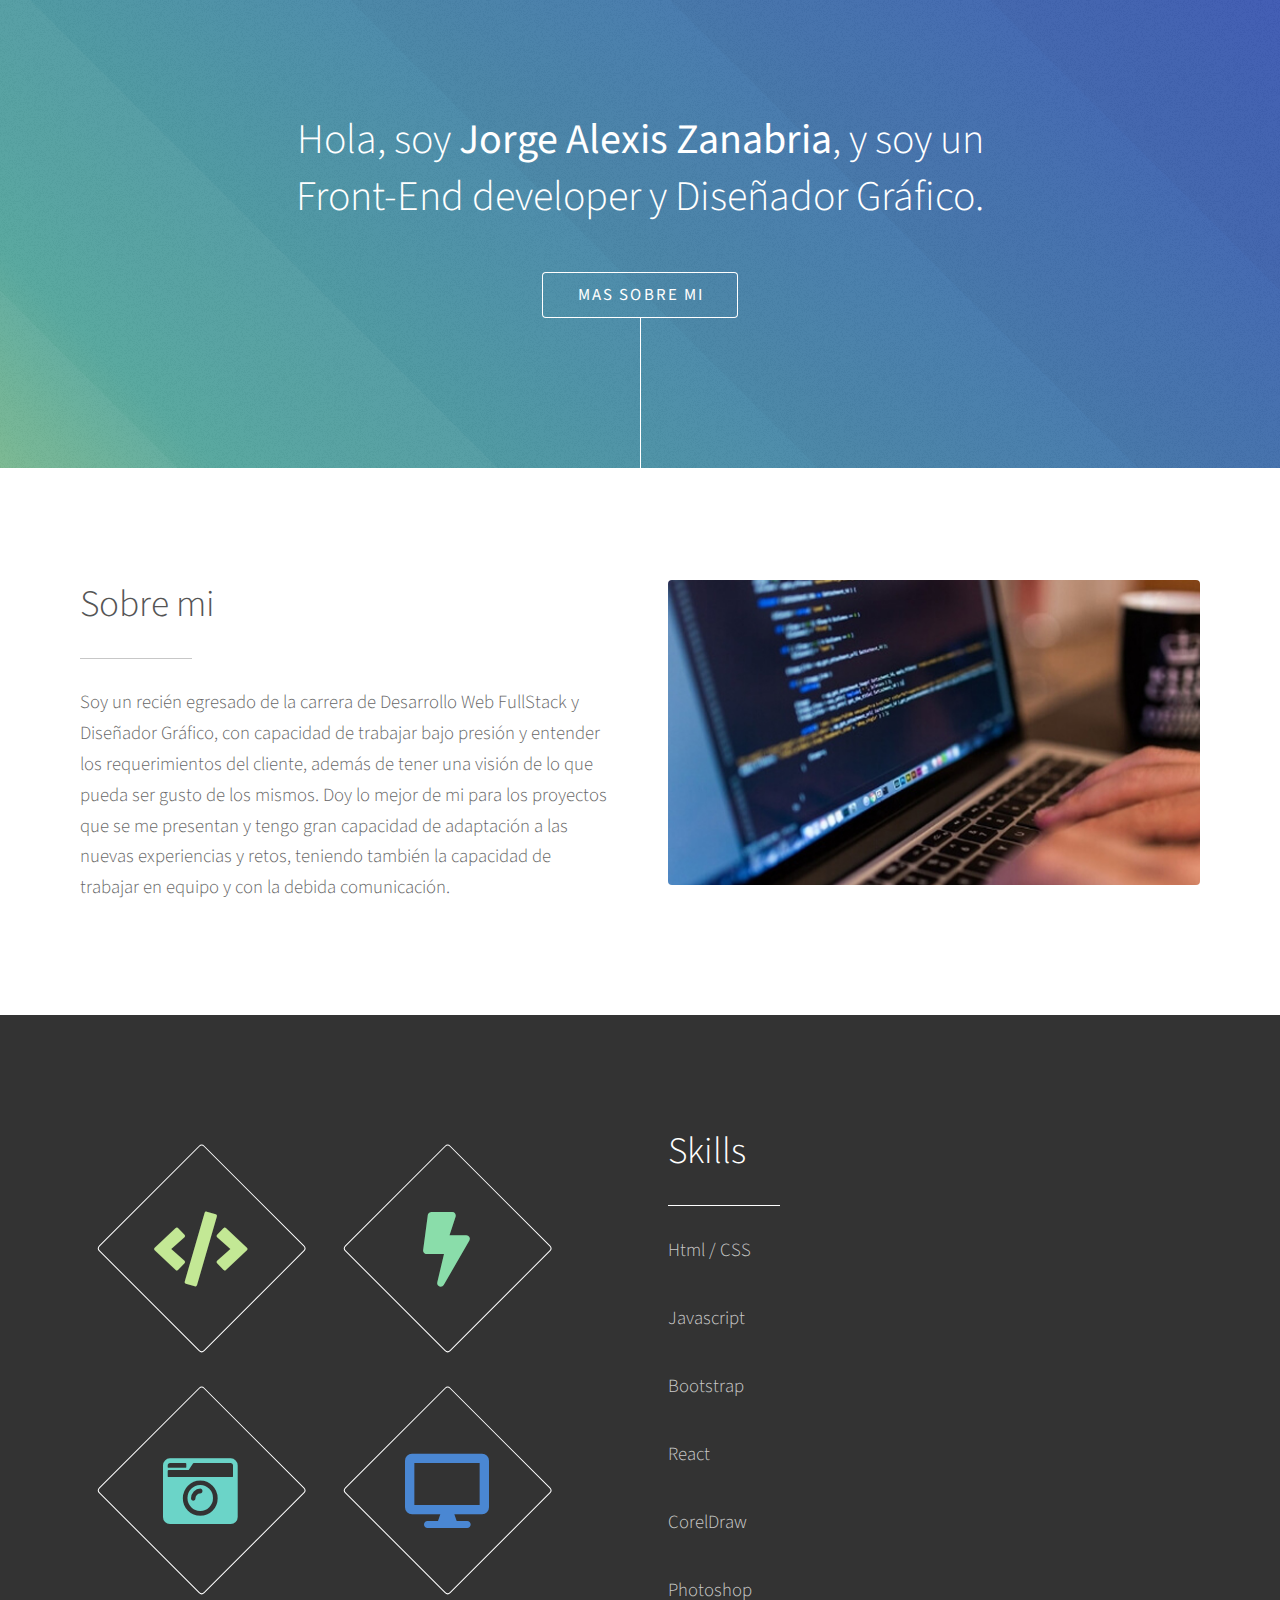
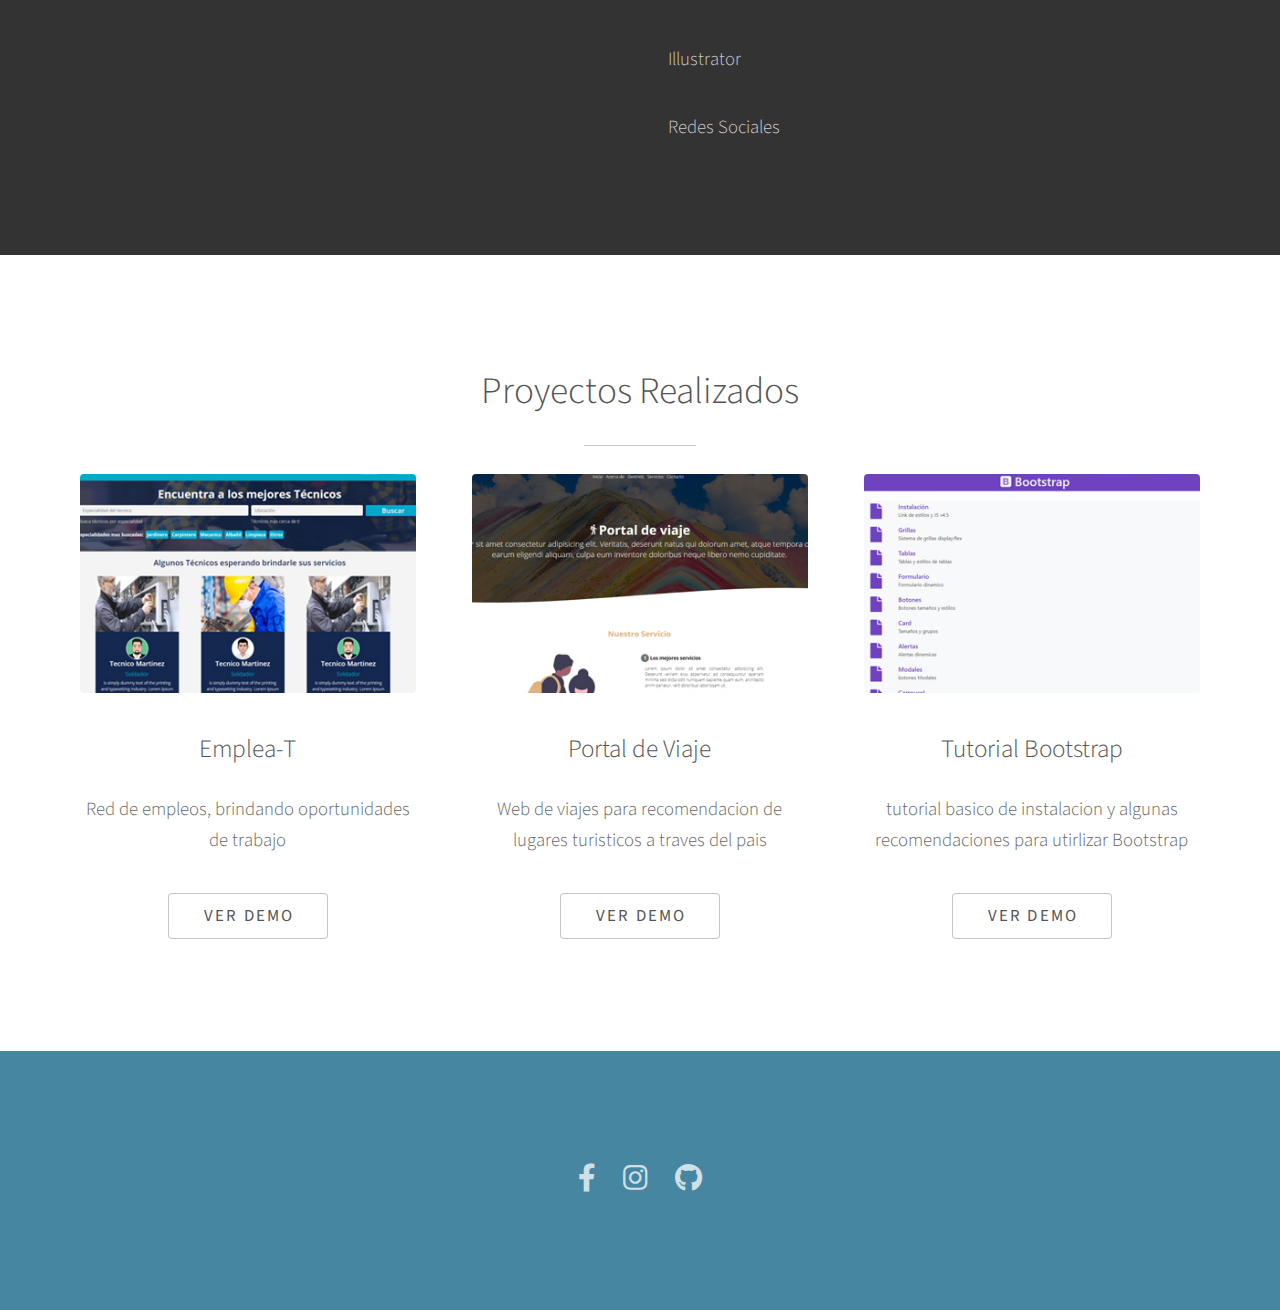
<file: index.html>
<!DOCTYPE HTML>
<!--
	Photon by HTML5 UP
	html5up.net | @ajlkn
	Free for personal and commercial use under the CCA 3.0 license (html5up.net/license)
-->
<html>

<head>
	<title>PortafolioWeb</title>
	<meta charset="utf-8" />
	<meta name="viewport" content="width=device-width, initial-scale=1, user-scalable=no" />
	<link rel="stylesheet" href="assets/css/main.css" />
	<noscript>
		<link rel="stylesheet" href="assets/css/noscript.css" />
	</noscript>
</head>

<body class="is-preload">

	<!-- Header -->
	<section id="header">
		<div class="inner">
			<h1>Hola, soy <strong>Jorge Alexis Zanabria</strong>, y soy un <br />
				Front-End developer y Diseñador Gráfico.</h1>
			<!-- <p>Accumsan feugiat mi commodo erat lorem ipsum, sed magna<br />
					lobortis feugiat sapien sed etiam volutpat accumsan.</p> -->
			<ul class="actions special">
				<li><a href="#one" class="button scrolly">Mas sobre mi</a></li>
			</ul>
		</div>
	</section>

	<!-- One -->
	<section id="one" class="main style1">
		<div class="container">
			<div class="row gtr-150">
				<div class="col-6 col-12-medium">
					<header class="major">
						<h2>Sobre mi</h2>
					</header>
					<p>Soy un recién egresado de la carrera de Desarrollo Web FullStack y Diseñador Gráfico, con capacidad de trabajar bajo presión y entender los requerimientos del cliente, además de tener una visión de lo que pueda ser gusto de los mismos. Doy lo mejor de mi para los
						proyectos que se me presentan y
						tengo gran capacidad de adaptación
						a las nuevas experiencias y retos,
						teniendo también la capacidad de
						trabajar en equipo y con la debida
						comunicación.</p>
				</div>
				<div class="col-6 col-12-medium imp-medium">
					<span class="image fit"><img src="images/pic01.jpg" alt="" /></span>
				</div>
			</div>
		</div>
	</section>

	<!-- Two -->
	<section id="two" class="main style2">
		<div class="container">
			<div class="row gtr-150">
				<div class="col-6 col-12-medium">
					<ul class="major-icons">
						<li><span class="icon solid style1 major fa-code"></span></li>
						<li><span class="icon solid style2 major fa-bolt"></span></li>
						<li><span class="icon solid style3 major fa-camera-retro"></span></li>
						<li><span class="icon solid style5 major fa-desktop"></span></li>
					</ul>
				</div>
				<div class="col-6 col-12-medium">
					<header class="major">
						<h2>Skills<br /></h2>
					</header>
					<p>Html / CSS</p>
					<p>Javascript</p>
					<p>Bootstrap</p>
					<p>React</p>
					<p>CorelDraw</p>
					<p>Photoshop</p>
					<p>Illustrator</p>
					<p>Redes Sociales</p>
				</div>
			</div>
		</div>
	</section>

	<!-- Three -->
	<section id="three" class="main style1 special">
		<div class="container">
			<header class="major">
				<h2>Proyectos Realizados</h2>
			</header>
			<div class="row gtr-150">
				<div class="col-4 col-12-medium">
					<span class="image fit"><img src="images/pic02.jpg" alt="" /></span>
					<h3>Emplea-T</h3>
					<p>Red de empleos, brindando oportunidades de trabajo</p>
					<ul class="actions special">
						<li><a href="https://jorge-alexis96.github.io/EmpleaT/" class="button">Ver Demo</a></li>
					</ul>
				</div>
				<div class="col-4 col-12-medium">
					<span class="image fit"><img src="images/pic03.jpg" alt="" /></span>
					<h3>Portal de Viaje</h3>
					<p>Web de viajes para recomendacion de lugares turisticos a traves del pais</p>
					<ul class="actions special">
						<li><a href="https://jorge-alexis96.github.io/PortaldeViaje/tareas3.html" class="button">Ver Demo</a></li>
					</ul>
				</div>
				<div class="col-4 col-12-medium">
					<span class="image fit"><img src="images/pic04.jpg" alt="" /></span>
					<h3>Tutorial Bootstrap</h3>
					<p>tutorial basico de instalacion y algunas recomendaciones para utirlizar Bootstrap</p>
					<ul class="actions special">
						<li><a href="https://jorge-alexis96.github.io/TutorialBootstrap/" class="button">Ver Demo</a></li>
					</ul>
				</div>
			</div>
		</div>
	</section>

	<!-- Four -->
	<!-- <section id="four" class="main style2 special">
		<div class="container">
			<header class="major">
				<h2>Ipsum feugiat consequat?</h2>
			</header>
			<p>Sed lacus nascetur ac ante amet sapien.</p>
			<ul class="actions special">
				<li><a href="#" class="button wide primary">Sign Up</a></li>
				<li><a href="#" class="button wide">Learn More</a></li>
			</ul>
		</div>
	</section> -->

	<!-- Five -->
	<!--
			<section id="five" class="main style1">
				<div class="container">
					<header class="major special">
						<h2>Elements</h2>
					</header>

					<section>
						<h4>Text</h4>
						<p>This is <b>bold</b> and this is <strong>strong</strong>. This is <i>italic</i> and this is <em>emphasized</em>.
						This is <sup>superscript</sup> text and this is <sub>subscript</sub> text.
						This is <u>underlined</u> and this is code: <code>for (;;) { ... }</code>. Finally, <a href="#">this is a link</a>.</p>
						<hr />
						<header>
							<h4>Heading with a Subtitle</h4>
							<p>Lorem ipsum dolor sit amet nullam id egestas urna aliquam</p>
						</header>
						<p>Nunc lacinia ante nunc ac lobortis. Interdum adipiscing gravida odio porttitor sem non mi integer non faucibus ornare mi ut ante amet placerat aliquet. Volutpat eu sed ante lacinia sapien lorem accumsan varius montes viverra nibh in adipiscing blandit tempus accumsan.</p>
						<header>
							<h5>Heading with a Subtitle</h5>
							<p>Lorem ipsum dolor sit amet nullam id egestas urna aliquam</p>
						</header>
						<p>Nunc lacinia ante nunc ac lobortis. Interdum adipiscing gravida odio porttitor sem non mi integer non faucibus ornare mi ut ante amet placerat aliquet. Volutpat eu sed ante lacinia sapien lorem accumsan varius montes viverra nibh in adipiscing blandit tempus accumsan.</p>
						<hr />
						<h2>Heading Level 2</h2>
						<h3>Heading Level 3</h3>
						<h4>Heading Level 4</h4>
						<h5>Heading Level 5</h5>
						<h6>Heading Level 6</h6>
						<hr />
						<h5>Blockquote</h5>
						<blockquote>Fringilla nisl. Donec accumsan interdum nisi, quis tincidunt felis sagittis eget tempus euismod. Vestibulum ante ipsum primis in faucibus vestibulum. Blandit adipiscing eu felis iaculis volutpat ac adipiscing accumsan faucibus. Vestibulum ante ipsum primis in faucibus lorem ipsum dolor sit amet nullam adipiscing eu felis.</blockquote>
						<h5>Preformatted</h5>
						<pre><code>i = 0;

while (!deck.isInOrder()) {
print 'Iteration ' + i;
deck.shuffle();
i++;
}

print 'It took ' + i + ' iterations to sort the deck.';</code></pre>
					</section>

					<section>
						<h4>Lists</h4>
						<div class="row">
							<div class="col-6 col-12-medium">
								<h5>Unordered</h5>
								<ul>
									<li>Dolor pulvinar etiam.</li>
									<li>Sagittis adipiscing.</li>
									<li>Felis enim feugiat.</li>
								</ul>
								<h5>Alternate</h5>
								<ul class="alt">
									<li>Dolor pulvinar etiam.</li>
									<li>Sagittis adipiscing.</li>
									<li>Felis enim feugiat.</li>
								</ul>
							</div>
							<div class="col-6 col-12-medium">
								<h5>Ordered</h5>
								<ol>
									<li>Dolor pulvinar etiam.</li>
									<li>Etiam vel felis viverra.</li>
									<li>Felis enim feugiat.</li>
									<li>Dolor pulvinar etiam.</li>
									<li>Etiam vel felis lorem.</li>
									<li>Felis enim et feugiat.</li>
								</ol>
								<h5>Icons</h5>
								<ul class="icons">
									<li><a href="#" class="icon brands fa-twitter"><span class="label">Twitter</span></a></li>
									<li><a href="#" class="icon brands fa-facebook-f"><span class="label">Facebook</span></a></li>
									<li><a href="#" class="icon brands fa-instagram"><span class="label">Instagram</span></a></li>
									<li><a href="#" class="icon brands fa-github"><span class="label">Github</span></a></li>
								</ul>
							</div>
						</div>
						<h5>Actions</h5>
						<div class="row">
							<div class="col-6 col-12-medium">
								<ul class="actions">
									<li><a href="#" class="button primary">Default</a></li>
									<li><a href="#" class="button">Default</a></li>
								</ul>
								<ul class="actions small">
									<li><a href="#" class="button primary small">Small</a></li>
									<li><a href="#" class="button small">Small</a></li>
								</ul>
								<ul class="actions stacked">
									<li><a href="#" class="button primary">Default</a></li>
									<li><a href="#" class="button">Default</a></li>
								</ul>
								<ul class="actions stacked">
									<li><a href="#" class="button primary small">Small</a></li>
									<li><a href="#" class="button small">Small</a></li>
								</ul>
							</div>
							<div class="col-6 col-12-medium">
								<ul class="actions stacked">
									<li><a href="#" class="button primary fit">Default</a></li>
									<li><a href="#" class="button fit">Default</a></li>
								</ul>
								<ul class="actions stacked">
									<li><a href="#" class="button primary small fit">Small</a></li>
									<li><a href="#" class="button small fit">Small</a></li>
								</ul>
							</div>
						</div>
					</section>

					<section>
						<h4>Table</h4>
						<h5>Default</h5>
						<div class="table-wrapper">
							<table>
								<thead>
									<tr>
										<th>Name</th>
										<th>Description</th>
										<th>Price</th>
									</tr>
								</thead>
								<tbody>
									<tr>
										<td>Item One</td>
										<td>Ante turpis integer aliquet porttitor.</td>
										<td>29.99</td>
									</tr>
									<tr>
										<td>Item Two</td>
										<td>Vis ac commodo adipiscing arcu aliquet.</td>
										<td>19.99</td>
									</tr>
									<tr>
										<td>Item Three</td>
										<td> Morbi faucibus arcu accumsan lorem.</td>
										<td>29.99</td>
									</tr>
									<tr>
										<td>Item Four</td>
										<td>Vitae integer tempus condimentum.</td>
										<td>19.99</td>
									</tr>
									<tr>
										<td>Item Five</td>
										<td>Ante turpis integer aliquet porttitor.</td>
										<td>29.99</td>
									</tr>
								</tbody>
								<tfoot>
									<tr>
										<td colspan="2"></td>
										<td>100.00</td>
									</tr>
								</tfoot>
							</table>
						</div>

						<h5>Alternate</h5>
						<div class="table-wrapper">
							<table class="alt">
								<thead>
									<tr>
										<th>Name</th>
										<th>Description</th>
										<th>Price</th>
									</tr>
								</thead>
								<tbody>
									<tr>
										<td>Item One</td>
										<td>Ante turpis integer aliquet porttitor.</td>
										<td>29.99</td>
									</tr>
									<tr>
										<td>Item Two</td>
										<td>Vis ac commodo adipiscing arcu aliquet.</td>
										<td>19.99</td>
									</tr>
									<tr>
										<td>Item Three</td>
										<td> Morbi faucibus arcu accumsan lorem.</td>
										<td>29.99</td>
									</tr>
									<tr>
										<td>Item Four</td>
										<td>Vitae integer tempus condimentum.</td>
										<td>19.99</td>
									</tr>
									<tr>
										<td>Item Five</td>
										<td>Ante turpis integer aliquet porttitor.</td>
										<td>29.99</td>
									</tr>
								</tbody>
								<tfoot>
									<tr>
										<td colspan="2"></td>
										<td>100.00</td>
									</tr>
								</tfoot>
							</table>
						</div>
					</section>

					<section>
						<h4>Buttons</h4>
						<ul class="actions">
							<li><a href="#" class="button primary">Primary</a></li>
							<li><a href="#" class="button">Default</a></li>
						</ul>
						<ul class="actions">
							<li><a href="#" class="button large">Large</a></li>
							<li><a href="#" class="button">Default</a></li>
							<li><a href="#" class="button small">Small</a></li>
						</ul>
						<ul class="actions fit">
							<li><a href="#" class="button fit">Fit</a></li>
							<li><a href="#" class="button primary fit">Fit</a></li>
							<li><a href="#" class="button fit">Fit</a></li>
						</ul>
						<ul class="actions fit small">
							<li><a href="#" class="button primary fit small">Fit + Small</a></li>
							<li><a href="#" class="button fit small">Fit + Small</a></li>
							<li><a href="#" class="button primary fit small">Fit + Small</a></li>
						</ul>
						<ul class="actions">
							<li><a href="#" class="button primary icon solid fa-download">Icon</a></li>
							<li><a href="#" class="button icon solid fa-download">Icon</a></li>
						</ul>
						<ul class="actions">
							<li><span class="button primary disabled">Disabled</span></li>
							<li><span class="button disabled">Disabled</span></li>
						</ul>
					</section>

					<section>
						<h4>Form</h4>
						<form method="post" action="#">
							<div class="row gtr-uniform gtr-50">
								<div class="col-6 col-12-xsmall">
									<input type="text" name="demo-name" id="demo-name" value="" placeholder="Name" />
								</div>
								<div class="col-6 col-12-xsmall">
									<input type="email" name="demo-email" id="demo-email" value="" placeholder="Email" />
								</div>
								<div class="col-12">
									<select name="demo-category" id="demo-category">
										<option value="">- Category -</option>
										<option value="1">Manufacturing</option>
										<option value="1">Shipping</option>
										<option value="1">Administration</option>
										<option value="1">Human Resources</option>
									</select>
								</div>
								<div class="col-4 col-12-small">
									<input type="radio" id="demo-priority-low" name="demo-priority" checked>
									<label for="demo-priority-low">Low</label>
								</div>
								<div class="col-4 col-12-small">
									<input type="radio" id="demo-priority-normal" name="demo-priority">
									<label for="demo-priority-normal">Normal</label>
								</div>
								<div class="col-4 col-12-small">
									<input type="radio" id="demo-priority-high" name="demo-priority">
									<label for="demo-priority-high">High</label>
								</div>
								<div class="col-6 col-12-small">
									<input type="checkbox" id="demo-copy" name="demo-copy">
									<label for="demo-copy">Email me a copy</label>
								</div>
								<div class="col-6 col-12-small">
									<input type="checkbox" id="demo-human" name="demo-human" checked>
									<label for="demo-human">Not a robot</label>
								</div>
								<div class="col-12">
									<textarea name="demo-message" id="demo-message" placeholder="Enter your message" rows="6"></textarea>
								</div>
								<div class="col-12">
									<ul class="actions">
										<li><input type="submit" value="Send Message" class="primary" /></li>
										<li><input type="reset" value="Reset" /></li>
									</ul>
								</div>
							</div>
						</form>
					</section>

					<section>
						<h4>Image</h4>
						<h5>Fit</h5>
						<div class="box alt">
							<div class="row gtr-uniform gtr-50">
								<div class="col-12"><span class="image fit"><img src="images/pic06.jpg" alt="" /></span></div>
								<div class="col-4"><span class="image fit"><img src="images/pic02.jpg" alt="" /></span></div>
								<div class="col-4"><span class="image fit"><img src="images/pic03.jpg" alt="" /></span></div>
								<div class="col-4"><span class="image fit"><img src="images/pic04.jpg" alt="" /></span></div>
								<div class="col-4"><span class="image fit"><img src="images/pic03.jpg" alt="" /></span></div>
								<div class="col-4"><span class="image fit"><img src="images/pic04.jpg" alt="" /></span></div>
								<div class="col-4"><span class="image fit"><img src="images/pic02.jpg" alt="" /></span></div>
								<div class="col-4"><span class="image fit"><img src="images/pic04.jpg" alt="" /></span></div>
								<div class="col-4"><span class="image fit"><img src="images/pic02.jpg" alt="" /></span></div>
								<div class="col-4"><span class="image fit"><img src="images/pic03.jpg" alt="" /></span></div>
							</div>
						</div>
						<h5>Left &amp; Right</h5>
						<p><span class="image left"><img src="images/pic05.jpg" alt="" /></span>Fringilla nisl. Donec accumsan interdum nisi, quis tincidunt felis sagittis eget. tempus euismod. Vestibulum ante ipsum primis in faucibus vestibulum. Blandit adipiscing eu felis iaculis volutpat ac adipiscing accumsan eu faucibus. Integer ac pellentesque praesent tincidunt felis sagittis eget. tempus euismod. Vestibulum ante ipsum primis in faucibus vestibulum. Blandit adipiscing eu felis iaculis volutpat ac adipiscing accumsan eu faucibus. Integer ac pellentesque praesent. Donec accumsan interdum nisi, quis tincidunt felis sagittis eget. tempus euismod. Vestibulum ante ipsum primis in faucibus vestibulum. Blandit adipiscing eu felis iaculis volutpat ac adipiscing accumsan eu faucibus. Integer ac pellentesque praesent tincidunt felis sagittis eget. tempus euismod. Vestibulum ante ipsum primis in faucibus vestibulum. Blandit adipiscing eu felis iaculis volutpat ac adipiscing accumsan eu faucibus. Integer ac pellentesque praesent. Blandit adipiscing eu felis iaculis volutpat ac adipiscing accumsan eu faucibus. Integer ac pellentesque praesent tincidunt felis sagittis eget. tempus euismod. Vestibulum ante ipsum primis in faucibus vestibulum. Blandit adipiscing eu felis iaculis volutpat ac adipiscing accumsan eu faucibus. Integer ac pellentesque praesent.</p>
						<p><span class="image right"><img src="images/pic05.jpg" alt="" /></span>Fringilla nisl. Donec accumsan interdum nisi, quis tincidunt felis sagittis eget. tempus euismod. Vestibulum ante ipsum primis in faucibus vestibulum. Blandit adipiscing eu felis iaculis volutpat ac adipiscing accumsan eu faucibus. Integer ac pellentesque praesent tincidunt felis sagittis eget. tempus euismod. Vestibulum ante ipsum primis in faucibus vestibulum. Blandit adipiscing eu felis iaculis volutpat ac adipiscing accumsan eu faucibus. Integer ac pellentesque praesent. Donec accumsan interdum nisi, quis tincidunt felis sagittis eget. tempus euismod. Vestibulum ante ipsum primis in faucibus vestibulum. Blandit adipiscing eu felis iaculis volutpat ac adipiscing accumsan eu faucibus. Integer ac pellentesque praesent tincidunt felis sagittis eget. tempus euismod. Vestibulum ante ipsum primis in faucibus vestibulum. Blandit adipiscing eu felis iaculis volutpat ac adipiscing accumsan eu faucibus. Integer ac pellentesque praesent. Blandit adipiscing eu felis iaculis volutpat ac adipiscing accumsan eu faucibus. Integer ac pellentesque praesent tincidunt felis sagittis eget. tempus euismod. Vestibulum ante ipsum primis in faucibus vestibulum. Blandit adipiscing eu felis iaculis volutpat ac adipiscing accumsan eu faucibus. Integer ac pellentesque praesent.</p>
					</section>

				</div>
			</section>
		-->

	<!-- Footer -->
	<section id="footer">
		<ul class="icons">
			<li><a href="https://www.facebook.com/jorge.a.zanabria/" class="icon brands alt fa-facebook-f"><span class="label">Facebook</span></a></li>
			<li><a href="https://www.instagram.com/jorgeali96/" class="icon brands alt fa-instagram"><span class="label">Instagram</span></a></li>
			<li><a href="https://github.com/Jorge-Alexis96" class="icon brands alt fa-github"><span class="label">GitHub</span></a></li>
		</ul>
	</section>

	<!-- Scripts -->
	<script src="assets/js/jquery.min.js"></script>
	<script src="assets/js/jquery.scrolly.min.js"></script>
	<script src="assets/js/browser.min.js"></script>
	<script src="assets/js/breakpoints.min.js"></script>
	<script src="assets/js/util.js"></script>
	<script src="assets/js/main.js"></script>

</body>

</html>
</file>
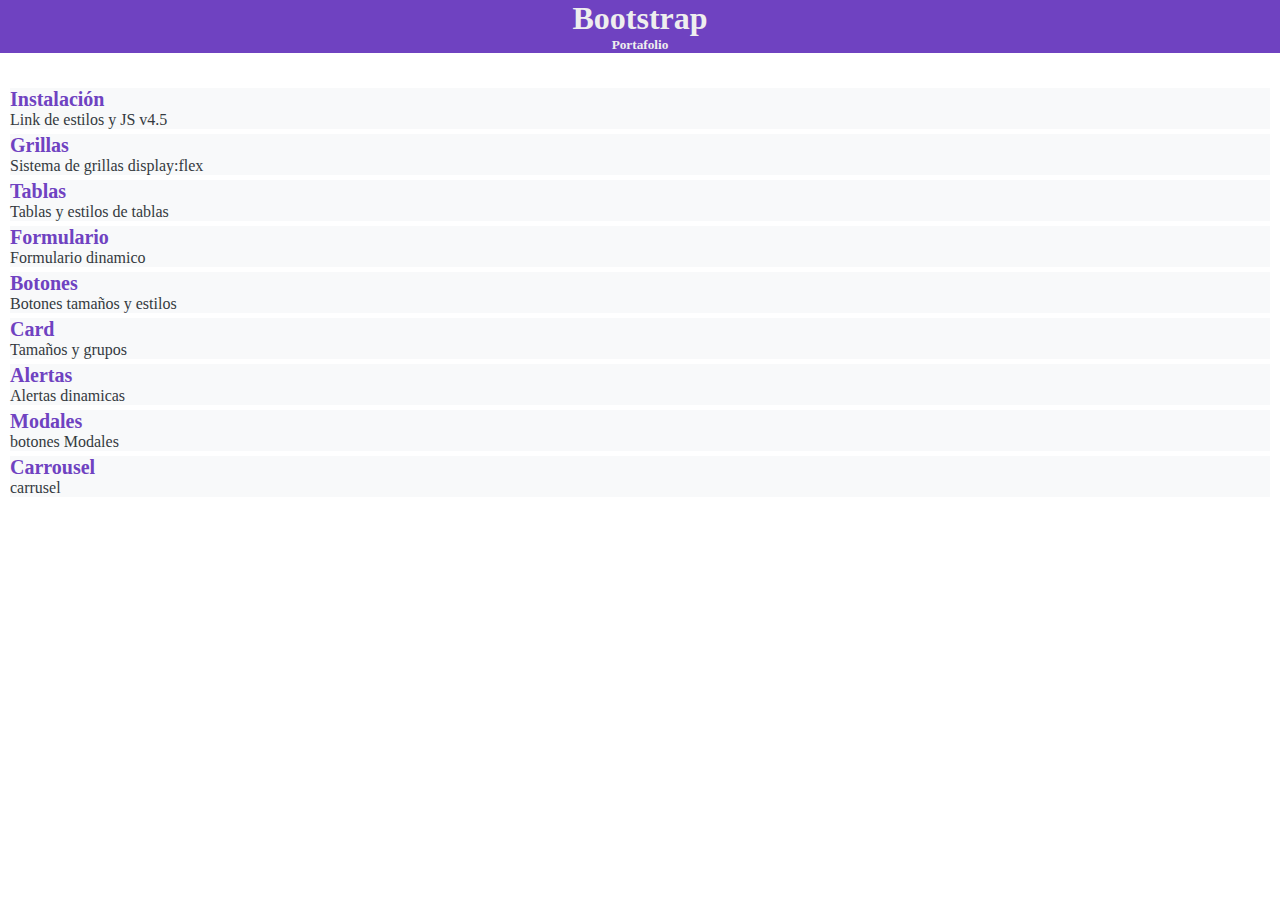
<file: portafolio/TutorialBootstrap/index.html>
<!DOCTYPE html>
<html lang="en">

<head>
  <meta charset="UTF-8">
  <meta name="viewport" content="width=device-width, initial-scale=1.0">
  <title>Tutorial</title>
  <link rel="stylesheet" href="https://cdn.jsdelivr.net/npm/bootstrap@4.5.3/dist/css/bootstrap.min.css"
    integrity="sha384-TX8t27EcRE3e/ihU7zmQxVncDAy5uIKz4rEkgIXeMed4M0jlfIDPvg6uqKI2xXr2" crossorigin="anonymous">
  <link rel="stylesheet" href="https://cdnjs.cloudflare.com/ajax/libs/font-awesome/5.15.1/css/all.min.css"
    integrity="sha512-+4zCK9k+qNFUR5X+cKL9EIR+ZOhtIloNl9GIKS57V1MyNsYpYcUrUeQc9vNfzsWfV28IaLL3i96P9sdNyeRssA=="
    crossorigin="anonymous" />
  <link rel="stylesheet" href="./style.css">
</head>

<body>

  <main class="container">
    <div class="row titulo">
      <div class="col-12">
        <h1><a href="./index.html"><i class="fab fa-bootstrap"></i> Bootstrap</a></h1>
        <h5><a href="/index.html">Portafolio</a></h5>
      </div>
    </div>

    <div class="row pasos shadow">
      <div class="col-12">
        <div class="row paso">
          <div class="col-1 svg">
            <i class="fas fa-file"></i>
          </div>
          <div class="col-10 datos">
            <a href="https://jorge-alexis96.github.io/PortafolioWeb/">Instalación</a>
            <p>Link de estilos y JS v4.5</p>
          </div>
        </div>
      </div>

      <div class="col-12">
        <div class="row paso">
          <div class="col-1 svg">
            <i class="fas fa-file"></i>
          </div>
          <div class="col-10 datos">
            <a href="./paginas/grillas.html">Grillas</a>
            <p>Sistema de grillas display:flex</p>
          </div>
        </div>
      </div>

      <div class="col-12">
        <div class="row paso">
          <div class="col-1 svg">
            <i class="fas fa-file"></i>
          </div>
          <div class="col-10 datos">
            <a href="./paginas/tablas.html">Tablas</a>
            <p>Tablas y estilos de tablas</p>
          </div>
        </div>
      </div>

      <div class="col-12">
        <div class="row paso">
          <div class="col-1 svg">
            <i class="fas fa-file"></i>
          </div>
          <div class="col-10 datos">
            <a href="./paginas/formulario.html">Formulario</a>
            <p>Formulario dinamico</p>
          </div>
        </div>
      </div>

      <div class="col-12">
        <div class="row paso">
          <div class="col-1 svg">
            <i class="fas fa-file"></i>
          </div>
          <div class="col-10 datos">
            <a href="./paginas/botones.html">Botones</a>
            <p>Botones tamaños y estilos</p>
          </div>
        </div>
      </div>

      <div class="col-12">
        <div class="row paso">
          <div class="col-1 svg">
            <i class="fas fa-file"></i>
          </div>
          <div class="col-10 datos">
            <a href="./paginas/card.html">Card</a>
            <p>Tamaños y grupos</p>
          </div>
        </div>
      </div>

      <div class="col-12">
        <div class="row paso">
          <div class="col-1 svg">
            <i class="fas fa-file"></i>
          </div>
          <div class="col-10 datos">
            <a href="./paginas/alertas.html">Alertas</a>
            <p>Alertas dinamicas</p>
          </div>
        </div>
      </div>

      <div class="col-12">
        <div class="row paso">
          <div class="col-1 svg">
            <i class="fas fa-file"></i>
          </div>
          <div class="col-10 datos">
            <a href="./paginas/modales.html">Modales</a>
            <p>botones Modales</p>
          </div>
        </div>
      </div>

      <div class="col-12">
        <div class="row paso">
          <div class="col-1 svg">
            <i class="fas fa-file"></i>
          </div>
          <div class="col-10 datos">
            <a href="./paginas/carrousel.html">Carrousel</a>
            <p>carrusel</p>
          </div>
        </div>
      </div>


    </div>
  </main>


  <script src="https://code.jquery.com/jquery-3.5.1.slim.min.js"
    integrity="sha384-DfXdz2htPH0lsSSs5nCTpuj/zy4C+OGpamoFVy38MVBnE+IbbVYUew+OrCXaRkfj"
    crossorigin="anonymous"></script>
  <script src="https://cdn.jsdelivr.net/npm/popper.js@1.16.1/dist/umd/popper.min.js"
    integrity="sha384-9/reFTGAW83EW2RDu2S0VKaIzap3H66lZH81PoYlFhbGU+6BZp6G7niu735Sk7lN"
    crossorigin="anonymous"></script>
  <script src="https://cdn.jsdelivr.net/npm/bootstrap@4.5.3/dist/js/bootstrap.min.js"
    integrity="sha384-w1Q4orYjBQndcko6MimVbzY0tgp4pWB4lZ7lr30WKz0vr/aWKhXdBNmNb5D92v7s"
    crossorigin="anonymous"></script>
</body>

</html>
</file>
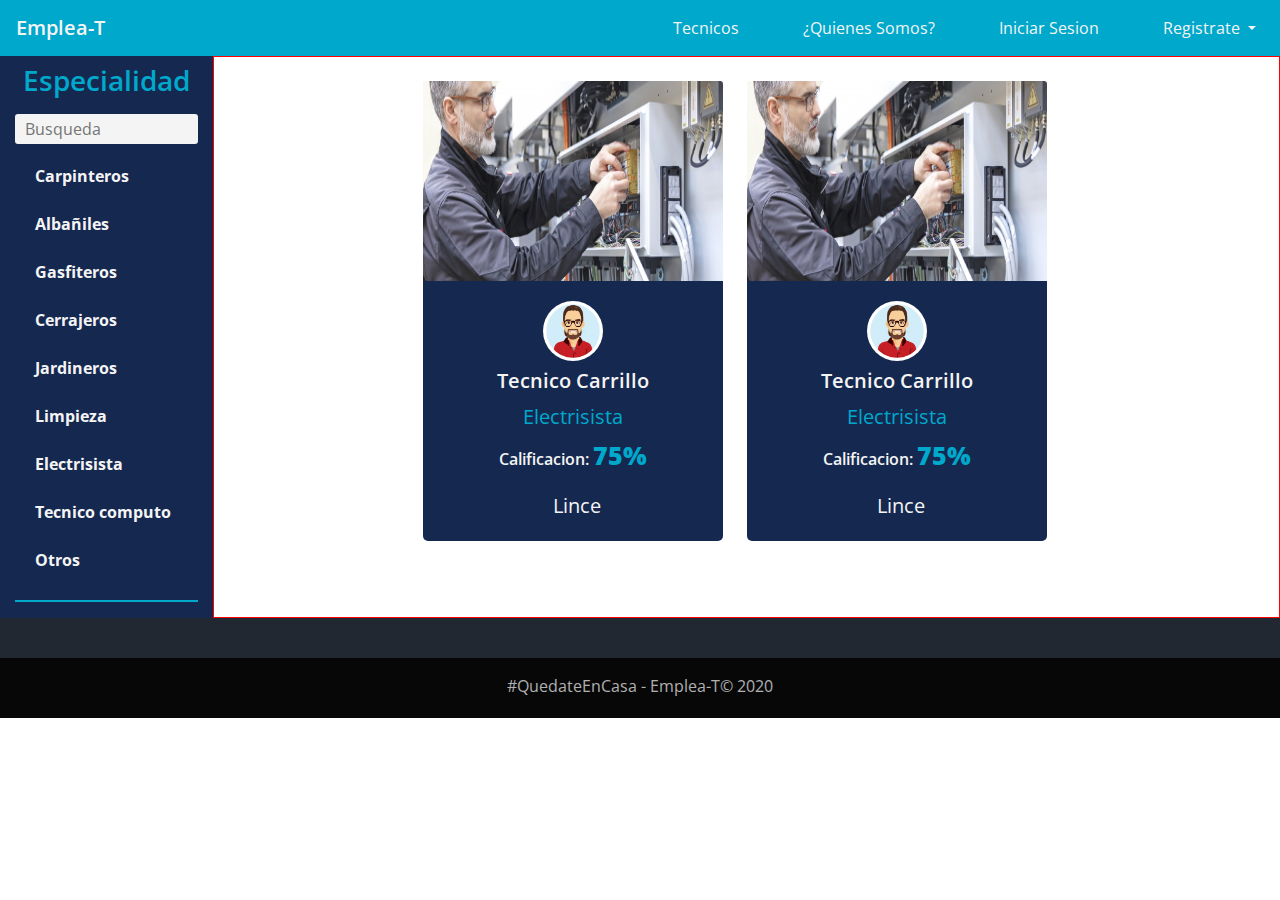
<file: portafolio/EmpleaT/app.html>
<!DOCTYPE html>
<html lang="en">

<head>
  <meta charset="UTF-8">
  <meta name="viewport" content="width=device-width, initial-scale=1.0">
  <link rel="stylesheet" href="https://stackpath.bootstrapcdn.com/bootstrap/4.5.2/css/bootstrap.min.css"
    integrity="sha384-JcKb8q3iqJ61gNV9KGb8thSsNjpSL0n8PARn9HuZOnIxN0hoP+VmmDGMN5t9UJ0Z" crossorigin="anonymous">
  <link rel="stylesheet" href="https://cdnjs.cloudflare.com/ajax/libs/font-awesome/5.14.0/css/all.min.css"
    integrity="sha512-1PKOgIY59xJ8Co8+NE6FZ+LOAZKjy+KY8iq0G4B3CyeY6wYHN3yt9PW0XpSriVlkMXe40PTKnXrLnZ9+fkDaog=="
    crossorigin="anonymous" />
  <!-- Css style -->
  <link rel="stylesheet" href="./style/style.css">
  <!-- Css app -->
  <link rel="stylesheet" href="./style/app.css">
  <!-- font-Open Sans -->
  <link href="https://fonts.googleapis.com/css2?family=Open+Sans:wght@300;400;600;700&display=swap" rel="stylesheet">
  <title>Document</title>
</head>

<body>

  <header>
    <!--Navbar -->
    <nav class="navbar navbar-expand-lg navbar-primary info-color newNav">
      <a class="navbar-brand mr-3 logo" href="./index.html">Emplea-T</a>
      <button class="navbar-toggler" type="button" data-toggle="collapse" data-target="#navbarSupportedContent-4"
        aria-controls="navbarSupportedContent-4" aria-expanded="false" aria-label="Toggle navigation">
        <span class="navbar-toggler-icon"></span>
      </button>
      <div class="collapse navbar-collapse" id="navbarSupportedContent-4">
        <ul class="navbar-nav ml-auto">
          <li class="nav-item active mr-5">
            <a class="nav-link" href="./app.html">
              Tecnicos
            </a>
          </li>
          <li class="nav-item mr-5">
            <a class="nav-link" href="./info.html">
              ¿Quienes Somos?</a>
          </li>
          <li class="nav-item mr-5">
            <a class="nav-link" href="#">
              Iniciar Sesion</a>
          </li>
          <li class="nav-item dropdown">
            <a class="nav-link dropdown-toggle" id="navbarDropdownMenuLink-4" data-toggle="dropdown"
              aria-haspopup="true" aria-expanded="false">
              Registrate </a>
            <div class="dropdown-menu dropdown-menu-right dropdown-info" aria-labelledby="navbarDropdownMenuLink-4">
              <a class="dropdown-item" href="#">My account</a>
              <a class="dropdown-item" href="#">Log out</a>
            </div>
          </li>
        </ul>
      </div>
    </nav>
    <!--/.Navbar -->
  </header>

  <main>

    <div class="container-fluid mainApp">
      <div class="row justify-content-center">

        <!-- Sidebar -->
        <div class="col-xl-2 appSidebar">
          <h3 class="text-center mt-2 mb-3">Especialidad</h3>
          <form class="mb-2">
            <input type="search" placeholder="Busqueda" class="busqueda">
          </form>
          <div class="list-group mb-2">
            <a href="#" class="list-group-item">Carpinteros</a>
            <a href="#" class="list-group-item">Albañiles</a>
            <a href="#" class="list-group-item">Gasfiteros</a>
            <a href="#" class="list-group-item">Cerrajeros</a>
            <a href="#" class="list-group-item">Jardineros</a>
            <a href="#" class="list-group-item">Limpieza</a>
            <a href="#" class="list-group-item">Electrisista</a>
            <a href="#" class="list-group-item">Tecnico computo</a>
            <a href="#" class="list-group-item">Otros</a>
          </div>

          <hr>

          <!-- <h3 class="text-center mt-2 mb-2">Distrito</h3> -->
          <!-- CheckBox -->
          <!-- <div class="checkList mb-2">
            <div class="custom-control custom-checkbox bg-primary">
              <input type="checkbox" class="custom-control-input" id="defaultUnchecked">
              <label class="custom-control-label" for="defaultUnchecked">Default unchecked</label>
            </div>
            <div class="custom-control custom-checkbox">
              <input type="checkbox" class="custom-control-input" id="defaultUnchecke">
              <label class="custom-control-label" for="defaultUnchecke">Default unchecked</label>
            </div>
            <div class="custom-control custom-checkbox">
              <input type="checkbox" class="custom-control-input" id="defaultUnchecked">
              <label class="custom-control-label" for="defaultUnchecked">Default unchecked</label>
            </div>
          </div> -->
          <!-- CheckBox -->
        </div>
        <!-- Sidebar -->

        <!-- Cards Perfiles -->
        <div class="col-xl-10 appCards">
          <div class="container-fluid containerCards">
            <div class="row justify-content-center">

              <div class="card cardPerfiles mr-4 mb-4 mt-4">
                <img src="./img/Field_Technicians_2.jpg" class="card-img-top imgTrabajo">
                <div class="card-body text-center">
                  <img src="./img/avatar/hombre-avatar-del-friki-104871313.jpg" class="rounded-circle cardPerfilTecnico" alt="avatar">
                  <h5 class="card-title text-center mt-2"><a href="/perfilTecnicoPublico.html">Tecnico Carrillo</a></h5>
                  <h6 class="card-title-profesion">Electrisista</h6>
                  <p class="clasificacion">Calificacion:  <strong>75%</strong></p>
                  <span><i class="fas fa-map-marker-alt mr-2"></i>Lince</span>
                </div>
              </div>

              <div class="card cardPerfiles mr-4 mb-4 mt-4">
                <img src="./img/Field_Technicians_2.jpg" class="card-img-top imgTrabajo">
                <div class="card-body text-center">
                  <img src="./img/avatar/hombre-avatar-del-friki-104871313.jpg" class="rounded-circle cardPerfilTecnico" alt="avatar">
                  <h5 class="card-title text-center mt-2"><a href="/perfilTecnicoPublico.html">Tecnico Carrillo</a></h5>
                  <h6 class="card-title-profesion">Electrisista</h6>
                  <p class="clasificacion">Calificacion:  <strong>75%</strong></p>
                  <span><i class="fas fa-map-marker-alt mr-2"></i>Lince</span>
                </div>
              </div>

            </div>
          </div>
        </div>
        <!-- Cards Perfiles -->

      </div>
    </div>

    <!-- Footer -->
    <footer class="page-footer footer">
      <div class="bgFooterRedes">
        <div class="container">
          <div class="row py-2 d-flex align-items-center">
            <div class="col-md-12 text-center">
              <a href=""><i class="fab fa-facebook-f text-white mr-4"></i></a>
              <a href=""><i class="fab fa-google-plus-g text-white mr-4"></i></a>
              <a href=""><i class="fab fa-youtube text-white mr-4"></i></a>
              <a href=""><i class="fab fa-instagram text-white"></i></a>
            </div>
          </div>
        </div>
      </div>

      <div class="footer-copyright text-center py-1 pt-3 footerCopy">
        <p>#QuedateEnCasa - Emplea-T&copy; 2020</p>
      </div>
    </footer>
    <!-- Footer -->

  </main>

  <script src="https://code.jquery.com/jquery-3.5.1.slim.min.js"
    integrity="sha384-DfXdz2htPH0lsSSs5nCTpuj/zy4C+OGpamoFVy38MVBnE+IbbVYUew+OrCXaRkfj"
    crossorigin="anonymous"></script>
  <script src="https://cdn.jsdelivr.net/npm/popper.js@1.16.1/dist/umd/popper.min.js"
    integrity="sha384-9/reFTGAW83EW2RDu2S0VKaIzap3H66lZH81PoYlFhbGU+6BZp6G7niu735Sk7lN"
    crossorigin="anonymous"></script>
  <script src="https://stackpath.bootstrapcdn.com/bootstrap/4.5.2/js/bootstrap.min.js"
    integrity="sha384-B4gt1jrGC7Jh4AgTPSdUtOBvfO8shuf57BaghqFfPlYxofvL8/KUEfYiJOMMV+rV"
    crossorigin="anonymous"></script>
</body>

</html>
</file>
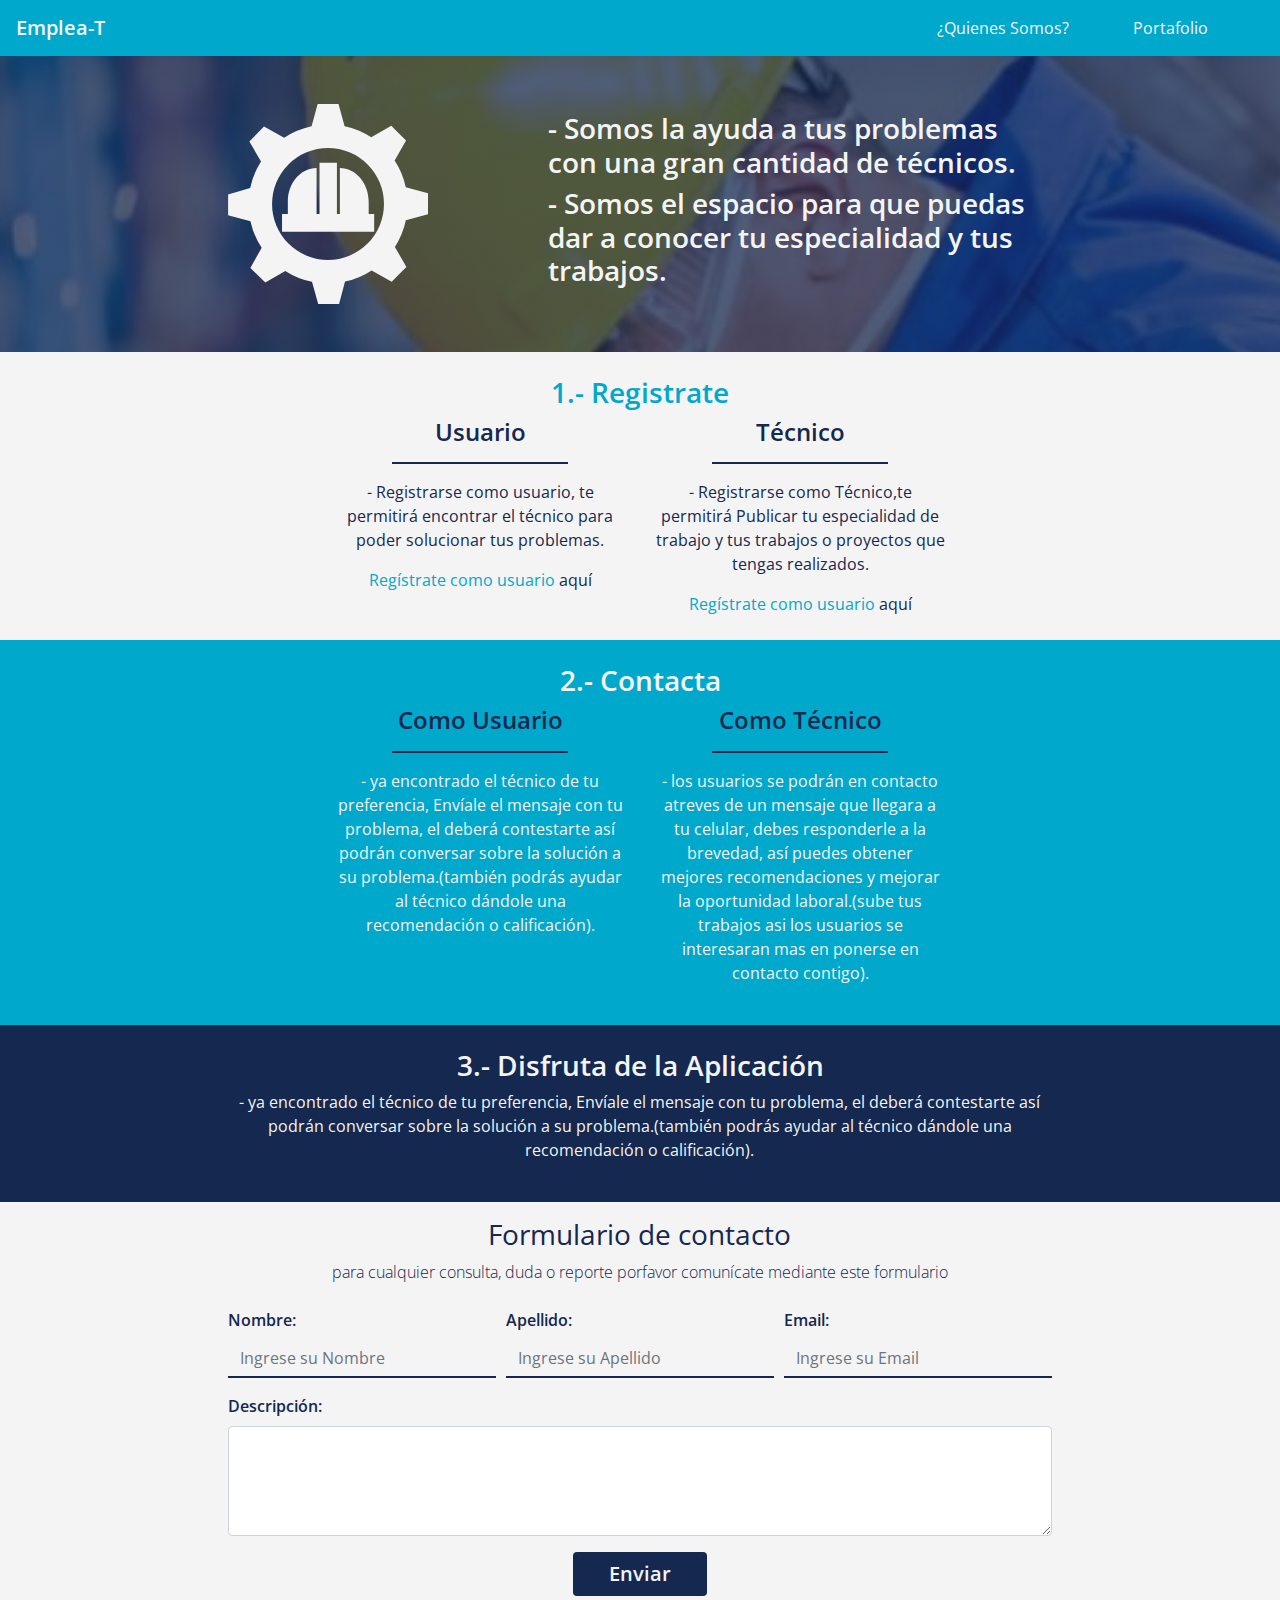
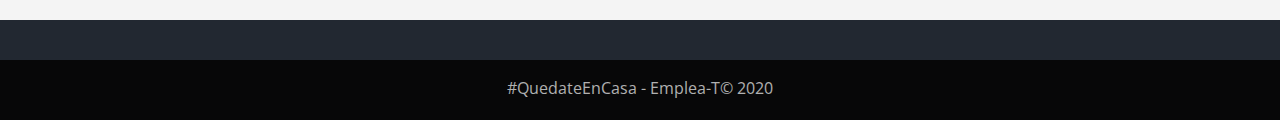
<file: portafolio/EmpleaT/info.html>
<!DOCTYPE html>
<html lang="en">

<head>
  <meta charset="UTF-8">
  <meta name="viewport" content="width=device-width, initial-scale=1.0">
  <link rel="stylesheet" href="https://stackpath.bootstrapcdn.com/bootstrap/4.5.2/css/bootstrap.min.css"
    integrity="sha384-JcKb8q3iqJ61gNV9KGb8thSsNjpSL0n8PARn9HuZOnIxN0hoP+VmmDGMN5t9UJ0Z" crossorigin="anonymous">
  <link rel="stylesheet" href="https://cdnjs.cloudflare.com/ajax/libs/font-awesome/5.14.0/css/all.min.css"
    integrity="sha512-1PKOgIY59xJ8Co8+NE6FZ+LOAZKjy+KY8iq0G4B3CyeY6wYHN3yt9PW0XpSriVlkMXe40PTKnXrLnZ9+fkDaog=="
    crossorigin="anonymous" />
  <!-- Css style -->
  <link rel="stylesheet" href="./style/style.css">
  <!-- Css Info -->
  <link rel="stylesheet" href="./style/info.css">
  <!-- font-Open Sans -->
  <link href="https://fonts.googleapis.com/css2?family=Open+Sans:wght@300;400;600;700&display=swap" rel="stylesheet">
  <title>EmpleaT</title>
</head>

<body>

	<header>
		<!--Navbar -->
		<nav class="navbar navbar-expand-lg navbar-primary info-color newNav">
			<a class="navbar-brand mr-3 logo" href="./index.html">Emplea-T</a>
			<button class="navbar-toggler" type="button" data-toggle="collapse" data-target="#navbarSupportedContent-4"
				aria-controls="navbarSupportedContent-4" aria-expanded="false" aria-label="Toggle navigation">
				<span class="navbar-toggler-icon"></span>
			</button>
			<div class="collapse navbar-collapse" id="navbarSupportedContent-4">
				<ul class="navbar-nav ml-auto">
					<!-- <li class="nav-item active mr-5">
						<a class="nav-link" href="./app.html">
							Tecnicos
						</a>
					</li> -->
					<li class="nav-item mr-5">
						<a class="nav-link" href="./info.html">
							¿Quienes Somos?</a>
					</li>
					<li class="nav-item mr-5">
						<a class="nav-link" href="/index.html">
							Portafolio</a>
					</li>
					<!-- <li class="nav-item dropdown">
						<a class="nav-link dropdown-toggle" id="navbarDropdownMenuLink-4" data-toggle="dropdown"
							aria-haspopup="true" aria-expanded="false">
							Registrate </a>
						<div class="dropdown-menu dropdown-menu-right dropdown-info" aria-labelledby="navbarDropdownMenuLink-4">
							<a class="dropdown-item" href="#">My account</a>
							<a class="dropdown-item" href="#">Log out</a>
						</div>
					</li> -->
				</ul>
			</div>
		</nav>
		<!--/.Navbar -->
	</header>

  <main>

    <!-- Respuesta -->
    <div class="container-fluid containerRespuesta">
      <div class="row justify-content-center align-items-center">

        <div class="col-xl-3 respuesta justify-content-center align-items-center mt-5 mb-5">
          <svg id="Capa_1" data-name="Capa 1" xmlns="http://www.w3.org/2000/svg" viewBox="0 0 94.11 94.08">
            <defs>
              <style>
                .cls-1 {
                  fill: #f5f4f4;
                }
              </style>
            </defs>
            <title>Logo Emplea-T</title>
            <path class="cls-1"
              d="M334.6,428.14l10.45-2.88v-9.82l-10.48-2.82a37.12,37.12,0,0,0-5.23-12.54l5.37-9.43-3.47-3.47-3.48-3.46-9.42,5.4a37.07,37.07,0,0,0-12.54-5.2l-2.86-10.46h-9.81l-2.86,10.46a37.23,37.23,0,0,0-12.92,5.43l-9.47-5.28-3.44,3.5L261,391.08l5.48,9.37A37.2,37.2,0,0,0,261.38,413L251,416l0,4.91,0,4.91,10.5,2.76a37,37,0,0,0,5.29,12.5l-5.31,9.47L265,454l3.5,3.45,9.39-5.46a37.09,37.09,0,0,0,12.57,5.13l2.92,10.44,4.91,0,4.91,0L306,457a37.4,37.4,0,0,0,12.52-5.26l9.45,5.34,3.45-3.49,3.46-3.48-5.43-9.41A37,37,0,0,0,334.6,428.14ZM298,446.81a26.32,26.32,0,1,1,26.32-26.32A26.33,26.33,0,0,1,298,446.81Z"
              transform="translate(-250.95 -373.46)" />
            <path class="cls-1"
              d="M303.57,403.6v21.59h-1.39V401.08H294v24.11h-1.38V403.6c-7.47,0-13.52,7.06-13.52,15.76v5.83h-2.73v8.35h43.34v-8.35h-2.58v-5.83C317.09,410.66,311,403.6,303.57,403.6Z"
              transform="translate(-250.95 -373.46)" />
          </svg>
        </div>
        <div class="col-xl-5 respuesta mt-5 mb-5">
          <h3>- Somos la ayuda a tus problemas con una gran cantidad de técnicos.</h3>
          <h3>- Somos el espacio para que puedas dar a conocer tu especialidad y tus trabajos.</h3>
        </div>

      </div>
    </div>
    <!-- Respuesta -->

    <!-- Paso1-->
    <div class="container-fluid PasoUno">
      <div class="row justify-content-center">

        <div class="col-12 pasoTitulo mt-4">
          <h3 class="text-center">1.- Registrate</h3>
        </div>
        <div class="col-xl-3 mb-4 pasoInfo text-center">
          <h4>Usuario</h4>
          <hr>
          <p>- Registrarse como usuario, te permitirá encontrar el técnico para poder solucionar tus problemas.</p>
          <span>Regístrate como usuario <a href="">aquí</a></span>
        </div>
        <div class="col-xl-3 mb-4 pasoInfo text-center">
          <h4>Técnico</h4>
          <hr>
          <p>- Registrarse como Técnico,te permitirá Publicar tu especialidad de trabajo y tus trabajos o proyectos que
            tengas realizados.</p>
          <span>Regístrate como usuario <a href="">aquí</a></span>
        </div>

      </div>
    </div>
    <!-- Paso1-->

    <!-- Paso2-->
    <div class="container-fluid PasoDos">
      <div class="row justify-content-center">

        <div class="col-12 pasoTitulo mt-4">
          <h3 class="text-center">2.- Contacta</h3>
        </div>
        <div class="col-xl-3 mb-4 pasoInfo text-center">
          <h4>Como Usuario</h4>
          <hr>
          <p>- ya encontrado el técnico de tu preferencia,
            Envíale el mensaje con tu problema, el deberá
            contestarte así podrán conversar sobre la
            solución a su problema.(también podrás ayudar
            al técnico dándole una recomendación o
            calificación).
          </p>
        </div>
        <div class="col-xl-3 mb-4 pasoInfo text-center">
          <h4>Como Técnico</h4>
          <hr>
          <p>- los usuarios se podrán en contacto atreves
            de un mensaje que llegara a tu celular, debes
            responderle a la brevedad, así puedes obtener
            mejores recomendaciones y mejorar la
            oportunidad laboral.(sube tus trabajos asi los
            usuarios se interesaran mas en ponerse en
            contacto contigo).</p>
        </div>

      </div>
    </div>
    <!-- Paso2-->

    <!-- Paso3-->
    <div class="container-fluid PasoTres">
      <div class="row justify-content-center">

        <div class="col-12 pasoTitulo mt-4">
          <h3 class="text-center">3.- Disfruta de la Aplicación</h3>
        </div>
        <div class="col-xl-8 mb-4 pasoInfo text-center">
          <p>- ya encontrado el técnico de tu preferencia,
            Envíale el mensaje con tu problema, el deberá
            contestarte así podrán conversar sobre la
            solución a su problema.(también podrás ayudar
            al técnico dándole una recomendación o
            calificación).
          </p>
        </div>

      </div>
    </div>
    <!-- Paso3-->

    <!-- Formulario Contacto -->
    <div class="container-fluid containerFormContacto">
      <div class="row justify-content-center">

        <div class="col-xl-8 formContacto mt-3 mb-3">
          <h3 class="text-center">Formulario de contacto</h3>
          <p class="text-center">para cualquier consulta, duda o reporte porfavor comunícate mediante este formulario
          </p>

          <form class="form-row mt-2 justify-content-center formDatos">

            <div class="col-md-4 mb-2">
              <label class="mt-2" for="validationDefault01">Nombre:</label>
              <input type="text" class="form-control" id="validationDefault01" value="" placeholder="Ingrese su Nombre"
                required>

            </div>
            <div class="col-md-4 mb-2">
              <label class="mt-2" for="validationDefault02">Apellido:</label>
              <input type="text" class="form-control" id="validationDefault02" value=""
                placeholder="Ingrese su Apellido" required>

            </div>
            <div class="col-md-4 mb-2">
              <label class="mt-2" for="validationDefault02">Email:</label>
              <input type="email" class="form-control" id="validationDefault02" value="" placeholder="Ingrese su Email"
                required>
            </div>

            <div class="col-md-12 mt-2 mb-2">
              <label for="inputNombre">Descripción:</label>
              <textarea name="inputNombre" id="textMensaje" cols="20" rows="4" class="form-control"></textarea>
            </div>

            <div class="col-md-4 mt-2 mb-2 text-center">
              <button class="btn btnEnviar" type="submit">Enviar</button>
            </div>


          </form>
        </div>

      </div>
    </div>
    <!-- Formulario Contacto -->

    <!-- Footer -->
    <footer class="page-footer footer">
      <div class="bgFooterRedes">
        <div class="container">
          <div class="row py-2 d-flex align-items-center">
            <div class="col-md-12 text-center">
              <a href=""><i class="fab fa-facebook-f text-white mr-4"></i></a>
              <a href=""><i class="fab fa-google-plus-g text-white mr-4"></i></a>
              <a href=""><i class="fab fa-youtube text-white mr-4"></i></a>
              <a href=""><i class="fab fa-instagram text-white"></i></a>
            </div>
          </div>
        </div>
      </div>

      <div class="footer-copyright text-center py-1 pt-3 footerCopy">
        <p>#QuedateEnCasa - Emplea-T&copy; 2020</p>
      </div>
    </footer>
    <!-- Footer -->

  </main>

  <script src="https://code.jquery.com/jquery-3.5.1.slim.min.js"
    integrity="sha384-DfXdz2htPH0lsSSs5nCTpuj/zy4C+OGpamoFVy38MVBnE+IbbVYUew+OrCXaRkfj"
    crossorigin="anonymous"></script>
  <script src="https://cdn.jsdelivr.net/npm/popper.js@1.16.1/dist/umd/popper.min.js"
    integrity="sha384-9/reFTGAW83EW2RDu2S0VKaIzap3H66lZH81PoYlFhbGU+6BZp6G7niu735Sk7lN"
    crossorigin="anonymous"></script>
  <script src="https://stackpath.bootstrapcdn.com/bootstrap/4.5.2/js/bootstrap.min.js"
    integrity="sha384-B4gt1jrGC7Jh4AgTPSdUtOBvfO8shuf57BaghqFfPlYxofvL8/KUEfYiJOMMV+rV"
    crossorigin="anonymous"></script>
</body>

</html>
</file>
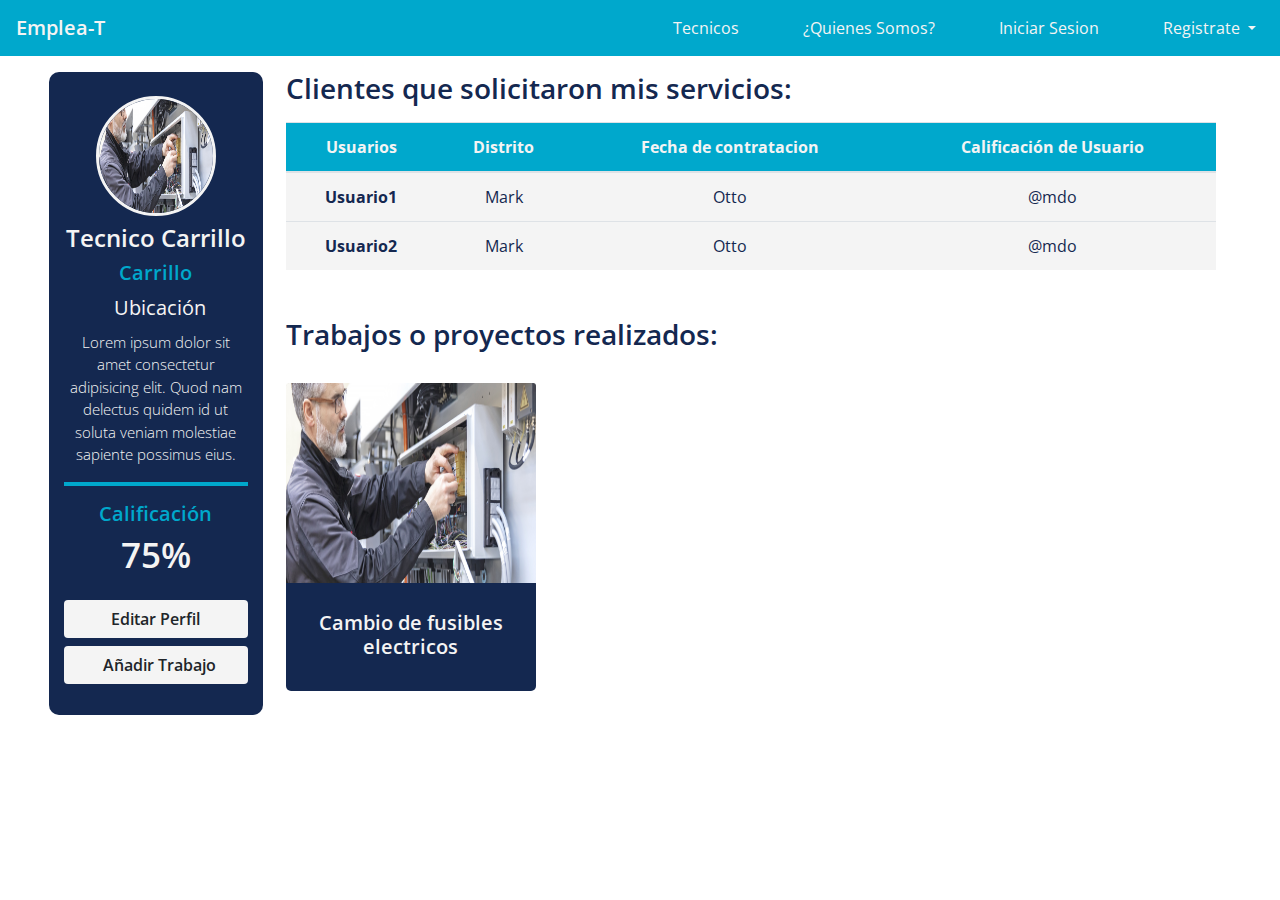
<file: portafolio/EmpleaT/perfilTecnico.html>
<!DOCTYPE html>
<html lang="en">

<head>
  <meta charset="UTF-8">
  <meta name="viewport" content="width=device-width, initial-scale=1.0">
  <link rel="stylesheet" href="https://stackpath.bootstrapcdn.com/bootstrap/4.5.2/css/bootstrap.min.css"
    integrity="sha384-JcKb8q3iqJ61gNV9KGb8thSsNjpSL0n8PARn9HuZOnIxN0hoP+VmmDGMN5t9UJ0Z" crossorigin="anonymous">
  <link rel="stylesheet" href="https://cdnjs.cloudflare.com/ajax/libs/font-awesome/5.14.0/css/all.min.css"
    integrity="sha512-1PKOgIY59xJ8Co8+NE6FZ+LOAZKjy+KY8iq0G4B3CyeY6wYHN3yt9PW0XpSriVlkMXe40PTKnXrLnZ9+fkDaog=="
    crossorigin="anonymous" />
  <!-- Css style -->
  <link rel="stylesheet" href="./style/style.css">
  <!-- Css Perfil Tecnico -->
  <link rel="stylesheet" href="./style/perfilTecnico.css">
  <!-- font-Open Sans -->
  <link href="https://fonts.googleapis.com/css2?family=Open+Sans:wght@300;400;600;700&display=swap" rel="stylesheet">
  <title>Document</title>
</head>

<body>

	<header>
		<!--Navbar -->
		<nav class="navbar navbar-expand-lg navbar-primary info-color newNav">
			<a class="navbar-brand mr-3 logo" href="./index.html">Emplea-T</a>
			<button class="navbar-toggler" type="button" data-toggle="collapse" data-target="#navbarSupportedContent-4"
				aria-controls="navbarSupportedContent-4" aria-expanded="false" aria-label="Toggle navigation">
				<span class="navbar-toggler-icon"></span>
			</button>
			<div class="collapse navbar-collapse" id="navbarSupportedContent-4">
				<ul class="navbar-nav ml-auto">
					<li class="nav-item active mr-5">
						<a class="nav-link" href="./app.html">
							Tecnicos
						</a>
					</li>
					<li class="nav-item mr-5">
						<a class="nav-link" href="./info.html">
							¿Quienes Somos?</a>
					</li>
					<li class="nav-item mr-5">
						<a class="nav-link" href="#">
							Iniciar Sesion</a>
					</li>
					<li class="nav-item dropdown">
						<a class="nav-link dropdown-toggle" id="navbarDropdownMenuLink-4" data-toggle="dropdown"
							aria-haspopup="true" aria-expanded="false">
							Registrate </a>
						<div class="dropdown-menu dropdown-menu-right dropdown-info" aria-labelledby="navbarDropdownMenuLink-4">
							<a class="dropdown-item" href="#">My account</a>
							<a class="dropdown-item" href="#">Log out</a>
						</div>
					</li>
				</ul>
			</div>
		</nav>
		<!--/.Navbar -->
	</header>

  <main>

    <div class="container-fluid containerPerfilTecnico">
      <div class="row justify-content-center">

        <!-- Perfil Tecnico -->
        <div class="col-xl-2 perfilTecnico text-center mt-3 mr-2">
          <img src="./img/Field_Technicians_2.jpg" class="rounded-circle mt-4" alt="avatar">
          <h4 class="mt-2">Tecnico Carrillo</h4>
          <h5 class="mt-2">Carrillo</h5>
          <span class="mt-2"><i class="fas fa-map-marker-alt mr-2"></i>Ubicación</span>
          <p class="mt-2">Lorem ipsum dolor sit amet consectetur adipisicing elit. Quod nam delectus quidem id ut soluta
            veniam
            molestiae sapiente possimus eius.</p>
          <!-- <div class="barra mt-4"></div>
          <h5 class="titlePerfil mt-2">Perfil 55%</h5> -->
          <hr>
          <h5 class="mt-2">Calificación</h5>  
          <h2>75%</h2>
          <a class="btn editarPerfil mt-3 mb-2" href="./perfilUsuarioEditar.html" role="button">Editar Perfil</a>

          <!-- boton Modal -->
          <button type="button" class="btn editarPerfil mb-4" data-toggle="modal" data-target="#exampleModal"
            data-whatever="@mdo"><i class="fas fa-plus mr-2"></i>Añadir Trabajo</button>
          <div class="modal fade" id="exampleModal" tabindex="-1" aria-labelledby="exampleModalLabel"
            aria-hidden="true">
            <div class="modal-dialog">
              <div class="modal-content">
                <div class="modal-header">
                  <h5 class="modal-title" id="exampleModalLabel">Añadir Trabajo</h5>
                  <button type="button" class="close" data-dismiss="modal" aria-label="Close">
                    <span aria-hidden="true">&times;</span>
                  </button>
                </div>
                <div class="modal-body">
                  <form>
                    <div class="form-group">
                      <label for="recipient-name" class="col-form-label">AgregaTitulo del Proyecto</label>
                      <input type="text" class="form-control" id="recipient-name">
                    </div>
                    <div class="form-group">
                      <label for="fileTrabajo" class="col-form-label">Agregar foto del proyecto</label>
                      <input type="file" class="form-control" id="fileTrabajo">
                    </div>
                    <div class="form-group">
                      <input type="submit" class="btn btnAñadir" value="Añadir">
                    </div>
                  </form>
                </div>
              </div>
            </div>
          </div>
          <!-- boton Modal -->
        </div>
        <!-- Perfil Tecnico -->

        <!-- Tabla Tecnico -->
        <div class="col-xl-9 mt-3 tablaPerfil">

          <h3>Clientes que solicitaron mis servicios:</h3>
          <table class="table text-center mt-3">
            <thead class="tablaHead">
              <tr>
                <!-- <th scope="col">#</th> -->
                <th scope="col">Usuarios</th>
                <th scope="col">Distrito</th>
                <th scope="col">Fecha de contratacion</th>
                <th scope="col">Calificación de Usuario</th>
              </tr>
            </thead>
            <tbody>
              <tr class="trBody">
                <th>Usuario1</th>
                <td>Mark</td>
                <td>Otto</td>
                <td>@mdo</td>
              </tr>
              <tr class="trBody">
                <th>Usuario2</th>
                <td>Mark</td>
                <td>Otto</td>
                <td>@mdo</td>
              </tr>
            </tbody>

          </table>

          <h3 class="mt-5">Trabajos o proyectos realizados:</h3>

          <div class="container-fluid containerCardsTrabajos">
            <div class="row">

                <div class="card cardTrabajo mr-4 mb-4 mt-4">
                  <img src="./img/Field_Technicians_2.jpg" class="card-img-top" >
                  <div class="card-body">
                    <h5 class="card-title text-center pt-2">Cambio de fusibles electricos</h5>
                  </div>
                </div>  
                
            </div>
          </div>

        </div>
        <!-- Tabla Tecnico -->

      </div>
    </div>

  </main>

  <script src="https://code.jquery.com/jquery-3.5.1.slim.min.js"
    integrity="sha384-DfXdz2htPH0lsSSs5nCTpuj/zy4C+OGpamoFVy38MVBnE+IbbVYUew+OrCXaRkfj"
    crossorigin="anonymous"></script>
  <script src="https://cdn.jsdelivr.net/npm/popper.js@1.16.1/dist/umd/popper.min.js"
    integrity="sha384-9/reFTGAW83EW2RDu2S0VKaIzap3H66lZH81PoYlFhbGU+6BZp6G7niu735Sk7lN"
    crossorigin="anonymous"></script>
  <script src="https://stackpath.bootstrapcdn.com/bootstrap/4.5.2/js/bootstrap.min.js"
    integrity="sha384-B4gt1jrGC7Jh4AgTPSdUtOBvfO8shuf57BaghqFfPlYxofvL8/KUEfYiJOMMV+rV"
    crossorigin="anonymous"></script>

</body>

</html>
</file>
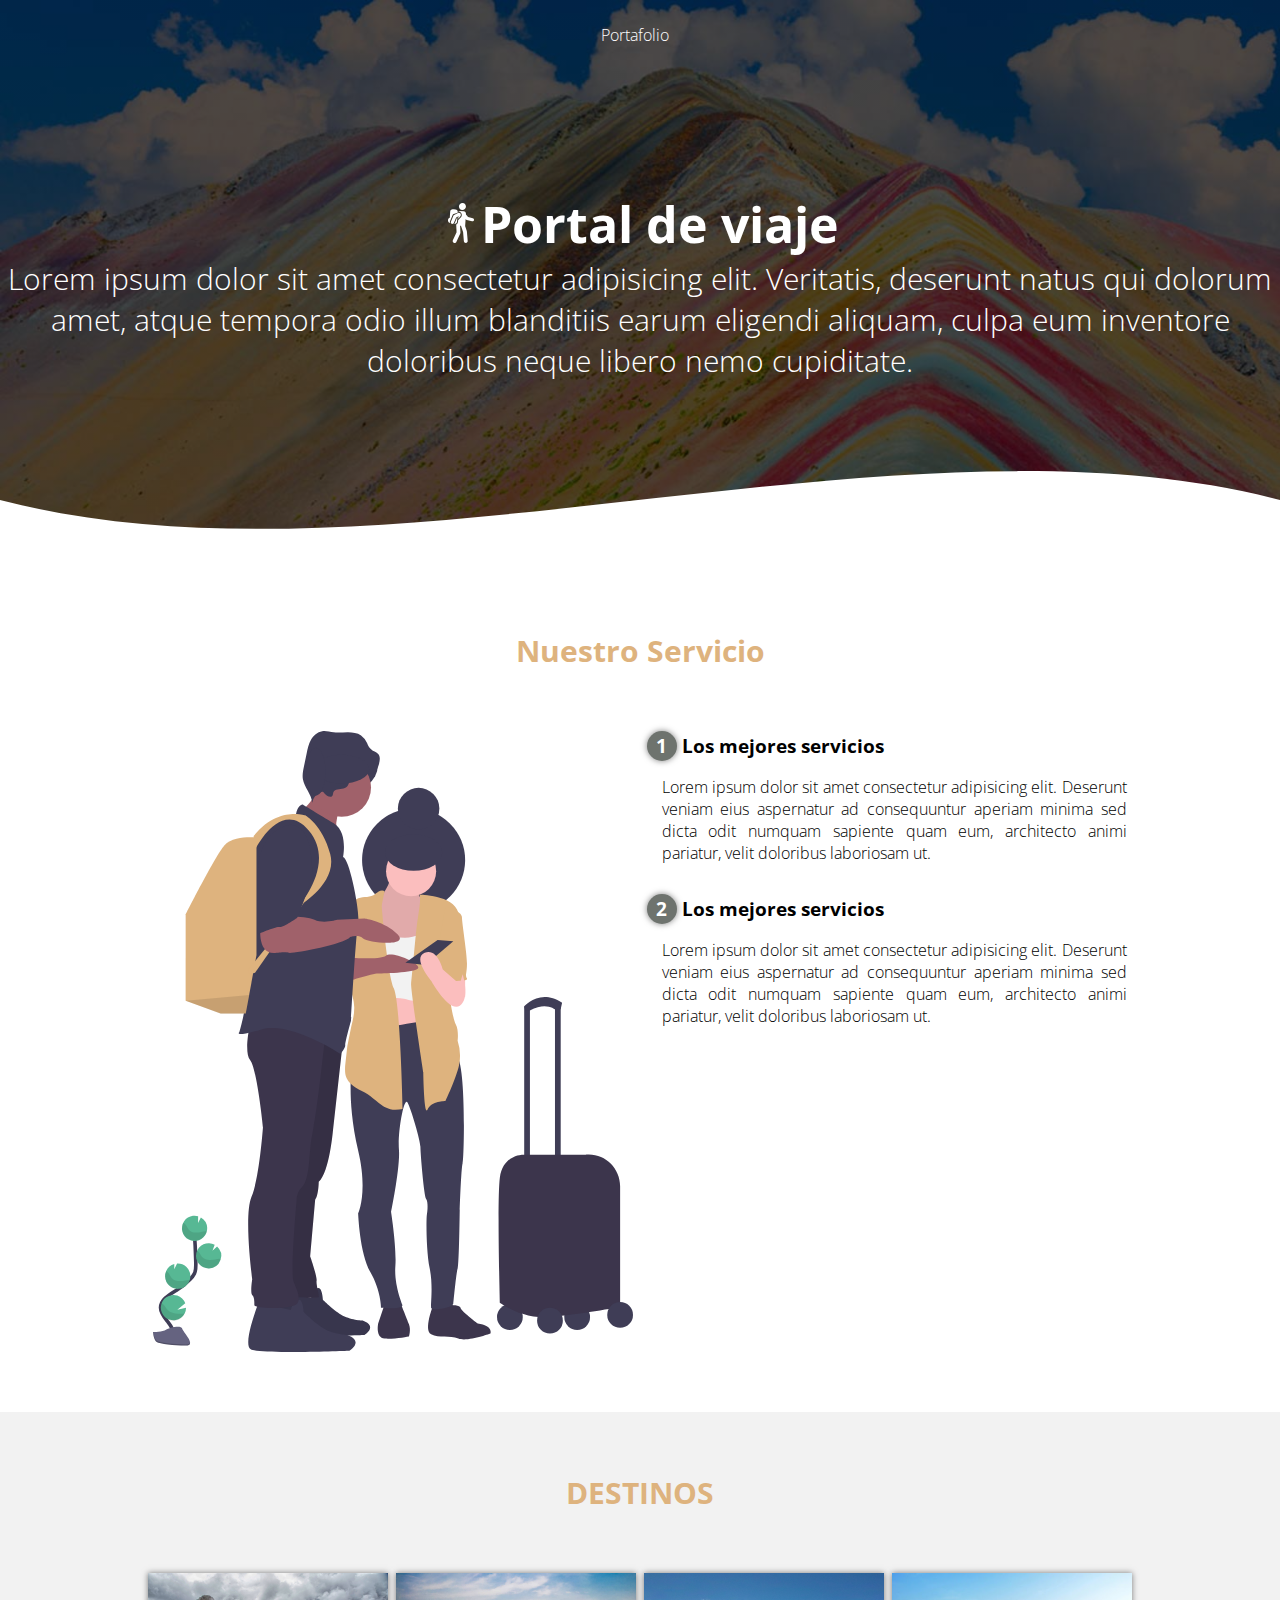
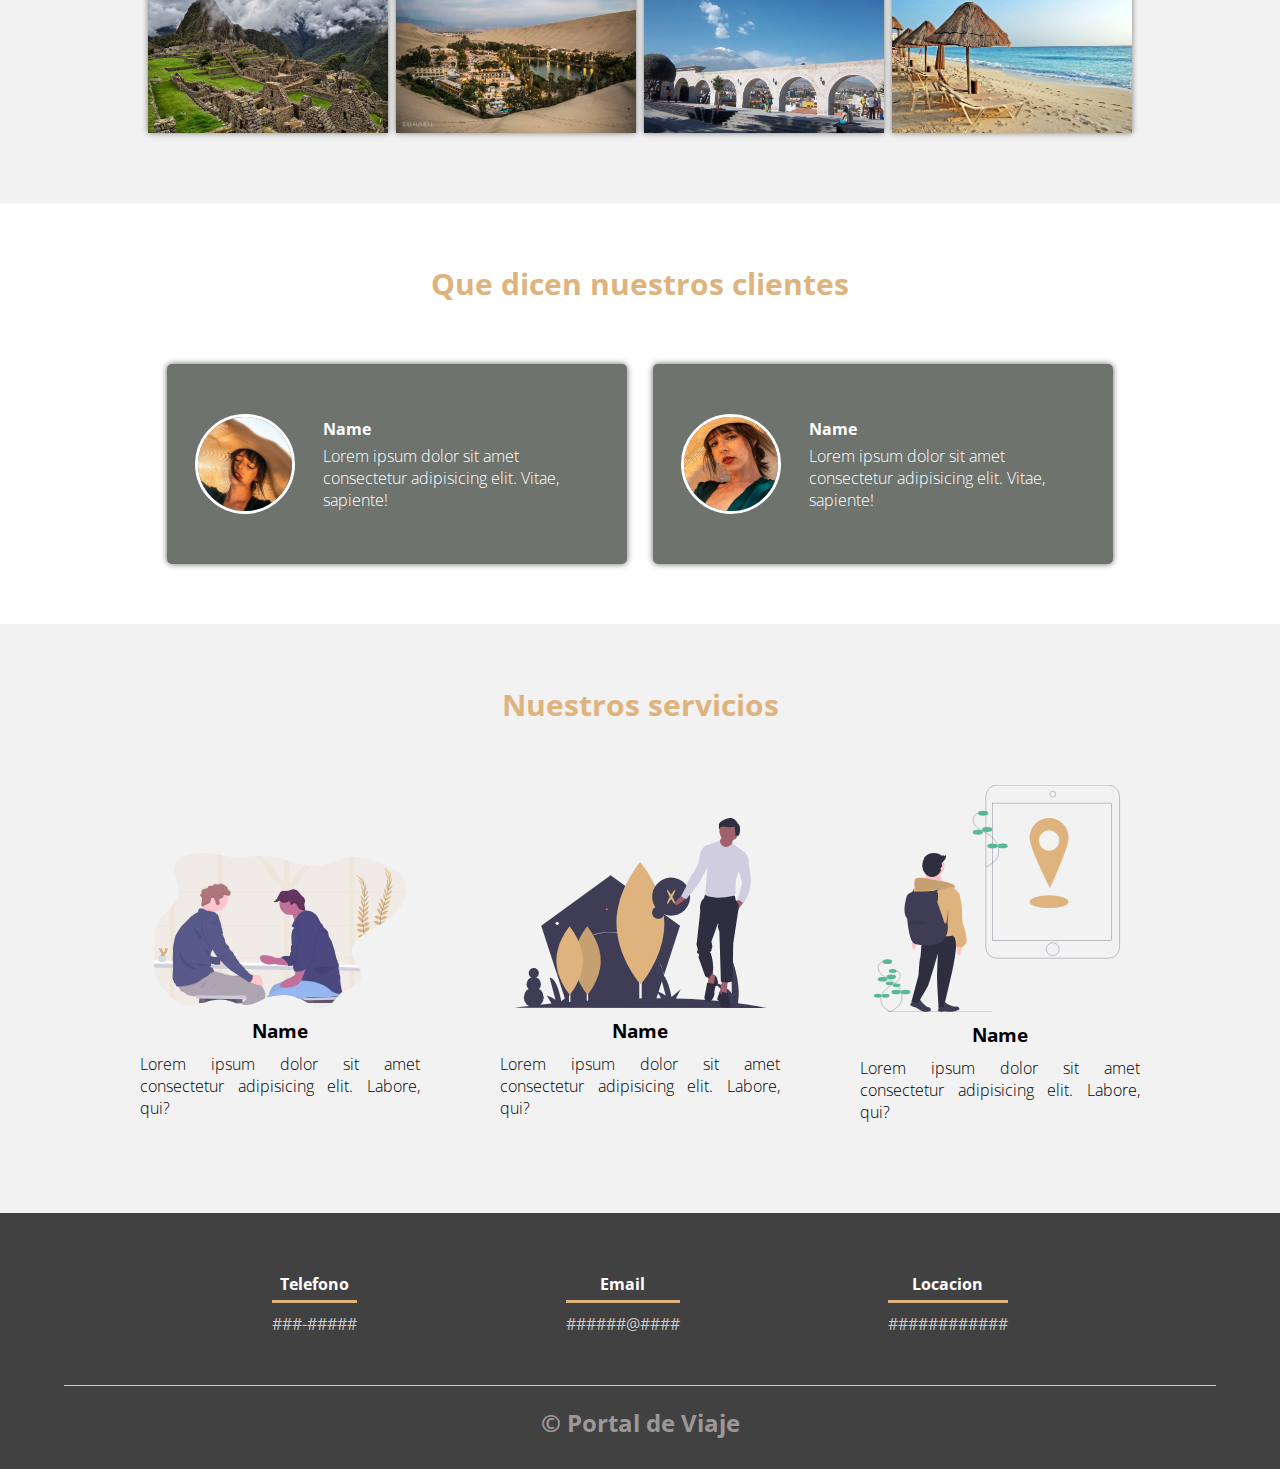
<file: portafolio/PortalDeviaje/tareas3.html>
<!DOCTYPE html>
<html lang="es">

<head>
    <meta charset="UTF-8">
    <meta name="viewport" content="width=device-width, initial-scale=1.0">
    <title>Portal de Viaje</title>
    <link rel="stylesheet" href="./estilos.css">
    <link href="https://fonts.googleapis.com/css?family=Open+Sans:300,400,700,800&display=swap" rel="stylesheet">
</head>

<body>
    <header>
        <nav>
            <a href="/index.html">Portafolio</a>
        </nav>
        <section class="textos-header">
            <h1> <span><svg id="Layer_1" enable-background="new 0 0 511.499 511.499" height="512" viewBox="0 0 511.499 511.499" width="512" xmlns="http://www.w3.org/2000/svg"><g><path d="m406.779 194.248-60.709-15.28-27.417-31.582.554-8.29c1.115-16.674-11.499-31.095-28.173-32.21l-65.948-4.496s.698 5.697.826 7.337c10.982.663 21.393 5.572 28.879 13.711 14.977 16.285 15.101 41.536-.12 57.948l-35.673 38.467-1.251 18.712c-1.019 15.246-9.794 28.306-22.294 35.42l-.827 12.376.291.02c.005.186.004.371.014.558l4.319 86.659-47.782 103.051c-5.698 12.289-.355 26.869 11.934 32.567 12.285 5.697 26.868.356 32.566-11.933l50.329-108.543c1.673-3.607 2.443-7.566 2.245-11.538l-4.363-87.527 11.057.739 27.137 80.702 10.3 117.983c1.185 13.575 13.155 23.475 26.565 22.3 13.494-1.178 23.478-13.072 22.3-26.565l-10.554-120.896c-.169-1.936-.567-3.844-1.187-5.685l-21.622-64.299.675.045 5.932-88.721 4.634 5.337c2.742 3.159 6.389 5.401 10.445 6.421l66.941 16.849c10.948 2.756 22.054-3.887 24.808-14.831 2.756-10.944-3.885-22.051-14.831-24.806z"/><path d="m164.216 255.227 29.244-69.946 43.267-23.116-14.703 12.425-1.755 26.246 25.603-27.608c10.489-11.31 10.895-29.039.086-41.665-.299-.349-.602-.686-.91-1.01-7.212-7.612-18.792-9.137-28.041-4.196l-49.227 26.3c-4.152 2.218-7.41 5.801-9.226 10.143l-32.051 76.659c-4.354 10.414.559 22.386 10.973 26.74 10.368 4.336 22.367-.512 26.74-10.972z"/><path d="m170.78 267.591c19.65 1.282 33.865-12.949 34.994-29.825l3.504-52.404-4.293 3.628-29.64 70.89c-1.188 2.84-2.739 5.415-4.565 7.711z"/><path d="m147.427 158.147c1.307-2.061 3.031-12.716 14.67-16.129l51.233-17.27.648-9.687c1.115-16.674-11.499-31.095-28.173-32.21-36.496-3.597-35.211-3.668-37.89-3.668-15.791 0-29.092 12.253-30.161 28.241l-5.521 82.568c-12.236 3.243-21.552 13.981-22.438 27.229l-.462 6.916c-1.022 15.285 9.832 28.53 24.469 30.969-1.612-6.531-1.221-13.617 1.573-20.3z"/><path d="m271.216 89.488c24.684 1.65 46.031-17.021 47.682-41.705 1.65-24.684-17.021-46.031-41.705-47.682s-46.031 17.021-47.682 41.705c-1.65 24.684 17.022 46.031 41.705 47.682z"/></g></svg></span>Portal de viaje</h1>
            <h2>Lorem ipsum dolor sit amet consectetur adipisicing elit. Veritatis, deserunt natus qui dolorum amet,
                atque tempora odio illum blanditiis earum eligendi aliquam, culpa eum inventore doloribus neque libero
                nemo cupiditate.</h2>
        </section>
        <div class="wave" style="height: 150px; overflow: hidden;"><svg viewBox="0 0 500 150" preserveAspectRatio="none"
                style="height: 100%; width: 100%;">
                <path d="M0.00,49.98 C150.00,150.00 349.20,-50.00 500.00,49.98 L500.00,150.00 L0.00,150.00 Z"
                    style="stroke: none; fill: #fff;"></path>
            </svg></div>
    </header>
    <main>
        <section class="contenedor sobre-nosotros">
            <h2 class="titulo">Nuestro Servicio</h2>
            <div class="contenedor-sobre-nosotros">
                <img src="./img/ilustraciontravel1.svg" alt="" class="imagen-about-us">
                <div class="contenido-textos">
                    <h3><span>1</span>Los mejores servicios</h3>
                    <p>Lorem ipsum dolor sit amet consectetur adipisicing elit. Deserunt veniam eius aspernatur ad
                        consequuntur aperiam minima sed dicta odit numquam sapiente quam eum, architecto animi pariatur,
                        velit doloribus laboriosam ut.</p>
                    <h3><span>2</span>Los mejores servicios</h3>
                    <p>Lorem ipsum dolor sit amet consectetur adipisicing elit. Deserunt veniam eius aspernatur ad
                        consequuntur aperiam minima sed dicta odit numquam sapiente quam eum, architecto animi pariatur,
                        velit doloribus laboriosam ut.</p>
                </div>
            </div>
        </section>
        <section class="destinos">
            <div class="contenedor">
                <h2 class="titulo">DESTINOS</h2>
                <div class="galeria-port">
                    <div class="imagen-port">
                        <img src="img/img1.jpg" alt="">
                        <div class="hover-galeria">
                            <p>Cuzco</p>
                        </div>
                    </div>
                    <div class="imagen-port">
                        <img src="img/img2.jpg" alt="">
                        <div class="hover-galeria">
                            <p>Ica</p>
                        </div>
                    </div>
                    <div class="imagen-port">
                        <img src="img/img3.jpg" alt="">
                        <div class="hover-galeria">
                            <p>Arequipa</p>
                        </div>
                    </div>
                    <div class="imagen-port">
                        <img src="img/img4.jpg" alt="">
                        <div class="hover-galeria">
                            <p>Tumbes</p>
                        </div>
                    </div>
                </div>
            </div>
        </section>
        <section class="clientes contenedor">
            <h2 class="titulo">Que dicen nuestros clientes</h2>
            <div class="cards">
                <div class="card">
                    <img src="img/face1.jpg" alt="">
                    <div class="contenido-texto-card">
                        <h4>Name</h4>
                        <p>Lorem ipsum dolor sit amet consectetur adipisicing elit. Vitae, sapiente!</p>
                    </div>
                </div>
                <div class="card">
                    <img src="img/face2.jpg" alt="">
                    <div class="contenido-texto-card">
                        <h4>Name</h4>
                        <p>Lorem ipsum dolor sit amet consectetur adipisicing elit. Vitae, sapiente!</p>
                    </div>
                </div>
            </div>
        </section>
        <section class="about-services">
            <div class="contenedor">
                <h2 class="titulo">Nuestros servicios</h2>
                <div class="servicio-cont">
                    <div class="servicio-ind">
                        <div class="fix">
                            <div class="fix"><img src="img/ilustracion2.svg" alt="">
                                <h3>Name</h3>
                                <p>Lorem ipsum dolor sit amet consectetur adipisicing elit. Labore, qui?</p>
                            </div>
                        </div>

                    </div>
                    <div class="servicio-ind">
                        <div class="fix">
                            <img src="img/ilustracion4.svg" alt="">
                            <h3>Name</h3>
                            <p>Lorem ipsum dolor sit amet consectetur adipisicing elit. Labore, qui?</p>
                        </div>


                    </div>
                    <div class="servicio-ind">
                        <div class="fix">
                            <img src="img/ilustracion3.svg" alt="">
                            <h3>Name</h3>
                            <p>Lorem ipsum dolor sit amet consectetur adipisicing elit. Labore, qui?</p>
                        </div>

                    </div>
                </div>
            </div>
        </section>
    </main>
    <footer>
        <div class="contenedor-footer">
            <div class="content-foo">
                <h4>Telefono</h4>
                <p>###-#####</p>
            </div>
            <div class="content-foo">
                <h4>Email</h4>
                <p>######@####</p>
            </div>
            <div class="content-foo">
                <h4>Locacion</h4>
                <p>############</p>
            </div>
        </div>
        <h2 class="titulo-final">&copy; Portal de Viaje</h2>
    </footer>
</body>

</html>
</file>
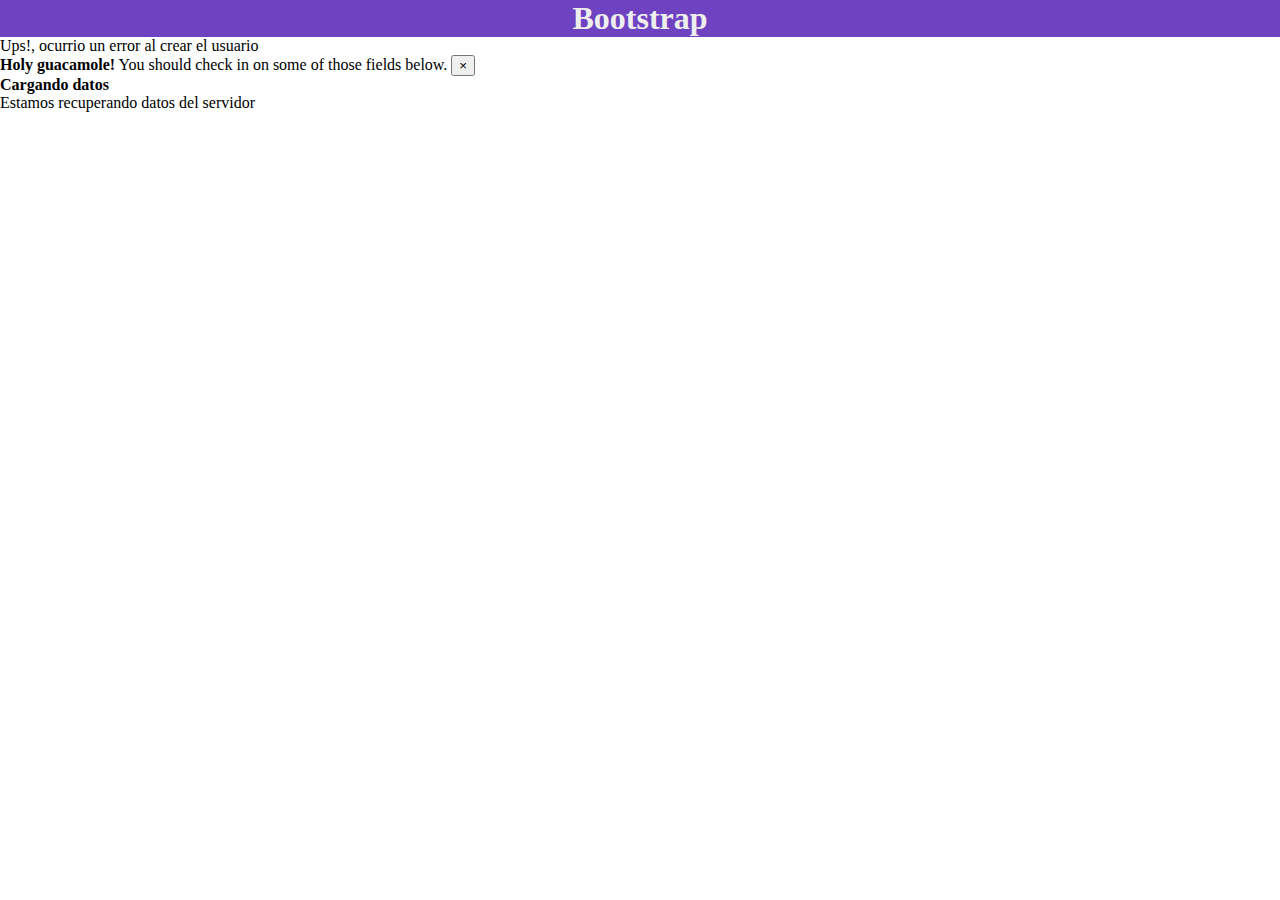
<file: portafolio/TutorialBootstrap/paginas/alertas.html>
<!DOCTYPE html>
<html lang="en">

<head>
  <meta charset="UTF-8">
  <meta name="viewport" content="width=device-width, initial-scale=1.0">
  <title>Tutorial</title>
  <link rel="stylesheet" href="https://cdn.jsdelivr.net/npm/bootstrap@4.5.3/dist/css/bootstrap.min.css"
    integrity="sha384-TX8t27EcRE3e/ihU7zmQxVncDAy5uIKz4rEkgIXeMed4M0jlfIDPvg6uqKI2xXr2" crossorigin="anonymous">
  <link rel="stylesheet" href="https://cdnjs.cloudflare.com/ajax/libs/font-awesome/5.15.1/css/all.min.css"
    integrity="sha512-+4zCK9k+qNFUR5X+cKL9EIR+ZOhtIloNl9GIKS57V1MyNsYpYcUrUeQc9vNfzsWfV28IaLL3i96P9sdNyeRssA=="
    crossorigin="anonymous" />
    <link rel="stylesheet" href="/portafolio/TutorialBootstrap/style.css">
</head>

<body>

  <main class="container">
    <div class="row titulo">
      <div class="col-12">
        <h1><a href="/portafolio/TutorialBootstrap/index.html"><i class="fab fa-bootstrap"></i> Bootstrap</a></h1>
      </div>
    </div>

    <div class="row">

      <div class="col-md-6">
        <div class="alert alert-danger">
          Ups!, ocurrio un error al crear el usuario
        </div>
      </div>

      <div class="col-md-6">
        <div class="alert alert-warning alert-dismissible fade show" role="alert">
          <strong>Holy guacamole!</strong> You should check in on some of those fields below.
          <button type="button" class="close" data-dismiss="alert" aria-label="Close">
            <span aria-hidden="true">&times;</span>
          </button>
        </div>
      </div>

      <div class="col">
        <div class="alert alert-success text-center" role="alert">
          <h4 class="alert-heading">Cargando datos</h4>
          <p><i class="fas fa-spinner fa-2x fa-spin"></i></p>
          <p>Estamos recuperando datos del servidor</p>
          <p class="mb-0"></p>
        </div>
      </div>
      
    </div>

  </main>


  <script src="https://code.jquery.com/jquery-3.5.1.slim.min.js"
    integrity="sha384-DfXdz2htPH0lsSSs5nCTpuj/zy4C+OGpamoFVy38MVBnE+IbbVYUew+OrCXaRkfj"
    crossorigin="anonymous"></script>
  <script src="https://cdn.jsdelivr.net/npm/popper.js@1.16.1/dist/umd/popper.min.js"
    integrity="sha384-9/reFTGAW83EW2RDu2S0VKaIzap3H66lZH81PoYlFhbGU+6BZp6G7niu735Sk7lN"
    crossorigin="anonymous"></script>
  <script src="https://cdn.jsdelivr.net/npm/bootstrap@4.5.3/dist/js/bootstrap.min.js"
    integrity="sha384-w1Q4orYjBQndcko6MimVbzY0tgp4pWB4lZ7lr30WKz0vr/aWKhXdBNmNb5D92v7s"
    crossorigin="anonymous"></script>
</body>

</html>
</file>
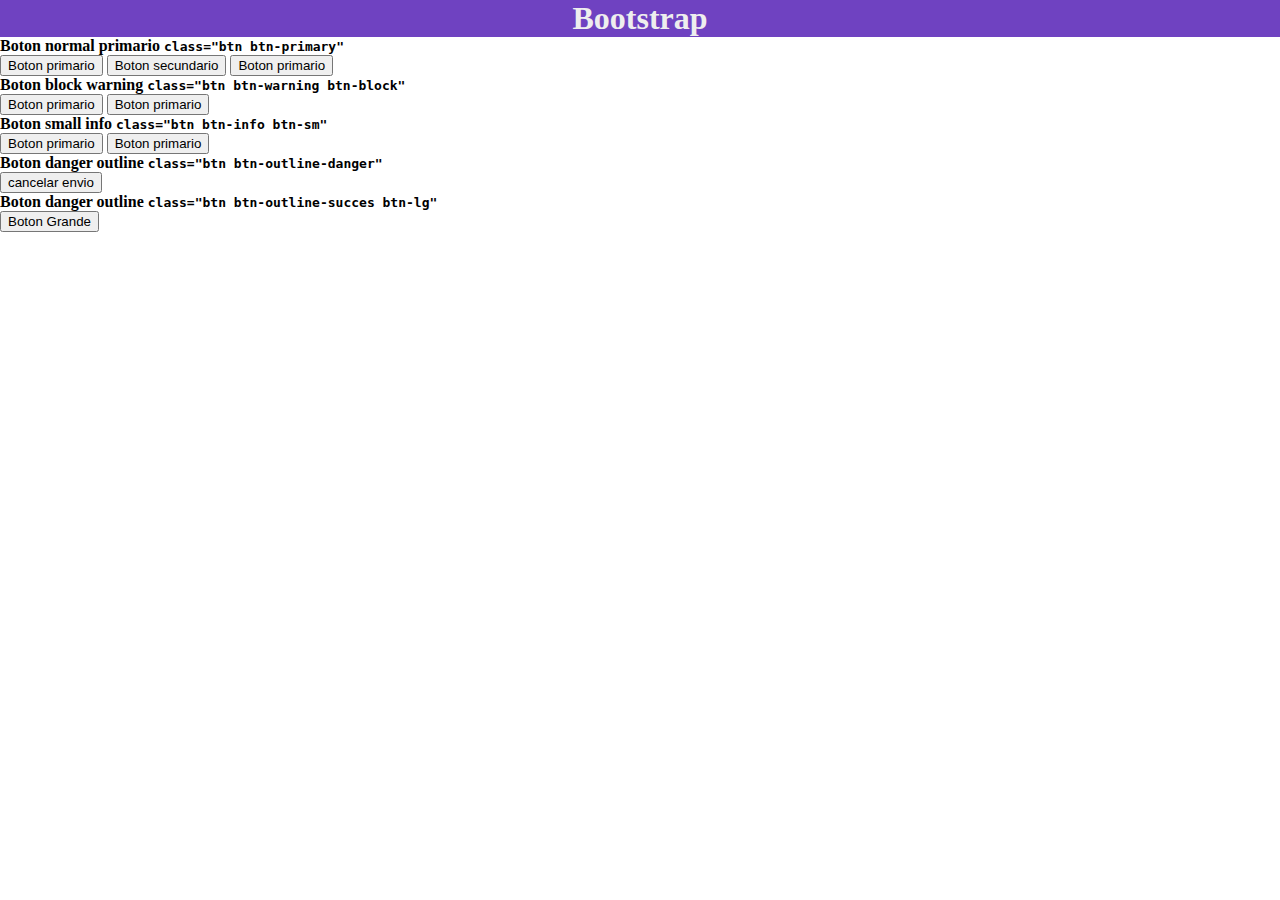
<file: portafolio/TutorialBootstrap/paginas/botones.html>
<!DOCTYPE html>
<html lang="en">

<head>
  <meta charset="UTF-8">
  <meta name="viewport" content="width=device-width, initial-scale=1.0">
  <title>Tutorial</title>
  <link rel="stylesheet" href="https://cdn.jsdelivr.net/npm/bootstrap@4.5.3/dist/css/bootstrap.min.css"
    integrity="sha384-TX8t27EcRE3e/ihU7zmQxVncDAy5uIKz4rEkgIXeMed4M0jlfIDPvg6uqKI2xXr2" crossorigin="anonymous">
  <link rel="stylesheet" href="https://cdnjs.cloudflare.com/ajax/libs/font-awesome/5.15.1/css/all.min.css"
    integrity="sha512-+4zCK9k+qNFUR5X+cKL9EIR+ZOhtIloNl9GIKS57V1MyNsYpYcUrUeQc9vNfzsWfV28IaLL3i96P9sdNyeRssA=="
    crossorigin="anonymous" />
    <link rel="stylesheet" href="/portafolio/TutorialBootstrap/style.css">
</head>

<body>

  <main class="container">
    <div class="row titulo">
      <div class="col-12">
        <h1><a href="/portafolio/TutorialBootstrap/index.html"><i class="fab fa-bootstrap"></i> Bootstrap</a></h1>
      </div>
    </div>

    <div class="row">
      <div class="col-md-4">
        <h4>Boton normal primario <code>class="btn btn-primary"</code></h4>
        <button class="btn btn-primary">Boton primario</button>
        <button class="btn btn-secondary">Boton secundario</button>
        <button class="btn btn-danger">Boton primario</button>
      </div>
      <div class="col-md-4">
        <h4>Boton block warning <code>class="btn btn-warning btn-block"</code></h4>
        <button class="btn btn-warning btn-block">Boton primario</button>
        <button class="btn btn-dark btn-block">Boton primario</button>
      </div>
      <div class="col-md-4">
        <h4>Boton small info <code>class="btn btn-info btn-sm"</code></h4>
        <button class="btn btn-info btn-sm">Boton primario</button>
        <button class="btn btn-light btn-sm">Boton primario</button>
      </div>
      <div class="col-md-6">
        <h4>Boton danger outline <code>class="btn btn-outline-danger"</code></h4>
        <button class="btn btn-outline-danger">cancelar envio</button>
      </div>
      <div class="col-md-6">
        <h4>Boton danger outline <code>class="btn btn-outline-succes btn-lg"</code></h4>
        <button class="btn btn-outline-success btn-lg btn-block">Boton Grande</button>
      </div>
    </div>

  </main>


  <script src="https://code.jquery.com/jquery-3.5.1.slim.min.js"
    integrity="sha384-DfXdz2htPH0lsSSs5nCTpuj/zy4C+OGpamoFVy38MVBnE+IbbVYUew+OrCXaRkfj"
    crossorigin="anonymous"></script>
  <script src="https://cdn.jsdelivr.net/npm/popper.js@1.16.1/dist/umd/popper.min.js"
    integrity="sha384-9/reFTGAW83EW2RDu2S0VKaIzap3H66lZH81PoYlFhbGU+6BZp6G7niu735Sk7lN"
    crossorigin="anonymous"></script>
  <script src="https://cdn.jsdelivr.net/npm/bootstrap@4.5.3/dist/js/bootstrap.min.js"
    integrity="sha384-w1Q4orYjBQndcko6MimVbzY0tgp4pWB4lZ7lr30WKz0vr/aWKhXdBNmNb5D92v7s"
    crossorigin="anonymous"></script>
</body>

</html>
</file>
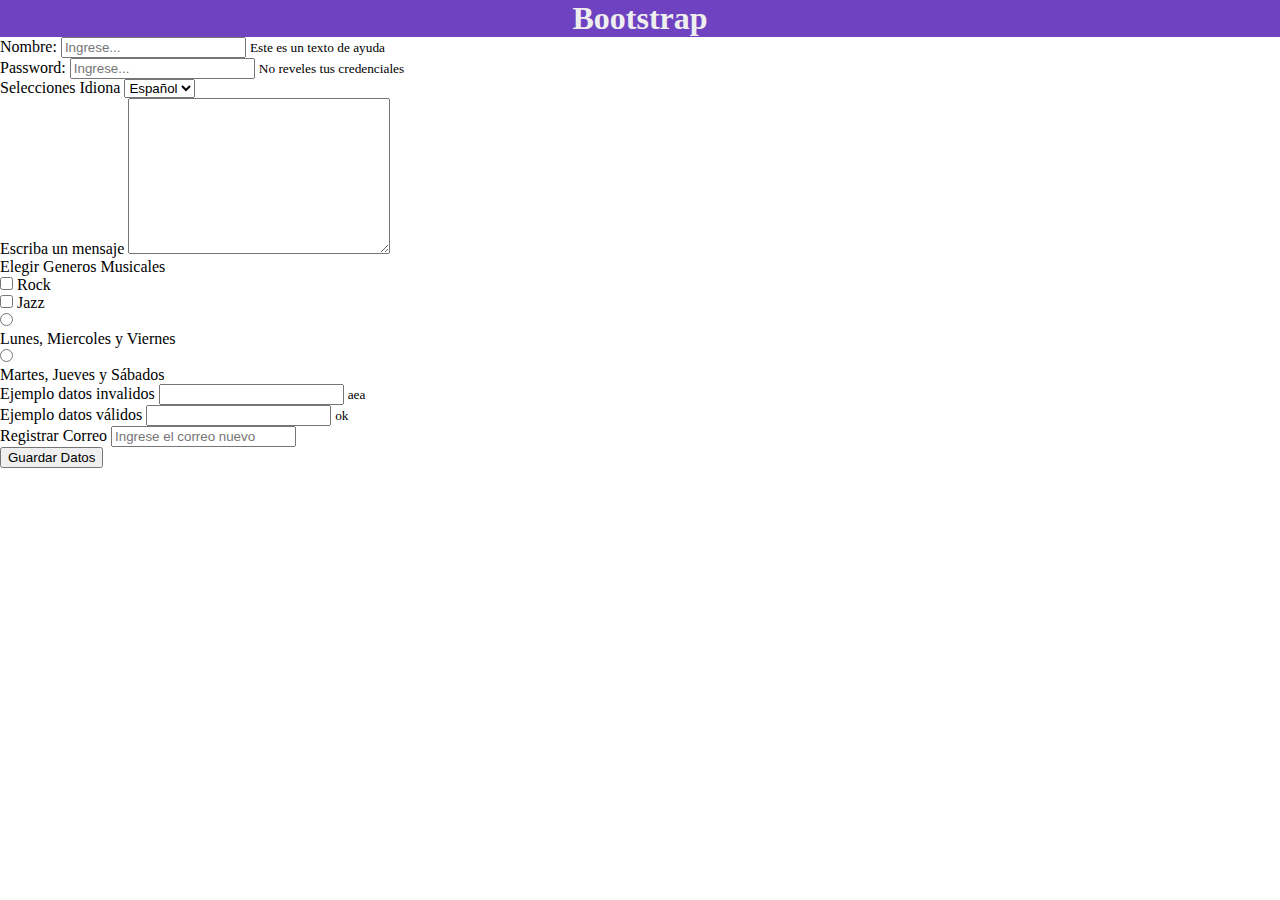
<file: portafolio/TutorialBootstrap/paginas/formulario.html>
<!DOCTYPE html>
<html lang="en">

<head>
  <meta charset="UTF-8">
  <meta name="viewport" content="width=device-width, initial-scale=1.0">
  <title>Tutorial</title>
  <link rel="stylesheet" href="https://cdn.jsdelivr.net/npm/bootstrap@4.5.3/dist/css/bootstrap.min.css"
    integrity="sha384-TX8t27EcRE3e/ihU7zmQxVncDAy5uIKz4rEkgIXeMed4M0jlfIDPvg6uqKI2xXr2" crossorigin="anonymous">
  <link rel="stylesheet" href="https://cdnjs.cloudflare.com/ajax/libs/font-awesome/5.15.1/css/all.min.css"
    integrity="sha512-+4zCK9k+qNFUR5X+cKL9EIR+ZOhtIloNl9GIKS57V1MyNsYpYcUrUeQc9vNfzsWfV28IaLL3i96P9sdNyeRssA=="
    crossorigin="anonymous" />
    <link rel="stylesheet" href="/portafolio/TutorialBootstrap/style.css">
</head>

<body>

  <main class="container">
    <div class="row titulo">
      <div class="col-12">
        <h1><a href="/portafolio/TutorialBootstrap/index.html"><i class="fab fa-bootstrap"></i> Bootstrap</a></h1>
      </div>
    </div>

    <div class="row justify-content-center mt-4">
      <div class="col-xl-12 col-lg-6 col-md-8 col-sm-12 shadow">
        <form class="row">

          <div class="form-group col-md-6">
            <label for="inputNombre">Nombre:</label>
            <input type="text" id="inputNombre" class="form-control" placeholder="Ingrese...">
            <small class="form-text text-success">Este es un texto de ayuda</small>
          </div>

          <div class="form-group col-md-6">
            <label for="inputPassword">Password:</label>
            <input type="text" id="inputPassword" class="form-control" placeholder="Ingrese...">
            <small class="form-text text-info">No reveles tus credenciales</small>
          </div>

          <div class="form-group col-md-6">
            <label for="selectIdioma">Selecciones Idiona</label>
            <select name="selectIdioma" id="selectIdioma" class="form-control">
              <option value="">Español</option>
              <option value="">Ingles</option>
            </select>
          </div>

          <div class="form-group col-md-6">
            <label for="textMensaje">Escriba un mensaje</label>
            <textarea name="" id="textMensaje" cols="30" rows="10" class="form-control"></textarea>
          </div>

          <div class="form-group col-md-6">
            <label for="">Elegir Generos Musicales</label>

            <div class="form-check">
              <input type="checkbox" id="checkRock" class="form-check-input">
              <label for="checkRock" class="form-check-label">Rock</label>
            </div>

            <div class="form-check">
              <input type="checkbox" id="checkJazz" class="form-check-input">
              <label for="checkJazz" class="form-check-label">Jazz</label>
            </div>

          </div>

          <div class="form-group col-md-6">

            <div class="input-group">
              <div class="input-group-prepend">
                <div class="input-group-text">
                  <input id="radioLMV" name="radioDias" type="radio" aria-label="Radio button for following text input">
                </div>
              </div>
              <label for="radioLMV" class="form-control">Lunes, Miercoles y Viernes</label>
            </div>

            <div class="input-group">
              <div class="input-group-prepend">
                <div class="input-group-text">
                  <input id="radioMJS" name="radioDias" type="radio" aria-label="Radio button for following text input">
                </div>
              </div>
              <label for="radioMJS" class="form-control">Martes, Jueves y Sábados</label>
            </div>

          </div>

          <div class="form-group col-md-6">
            <label for="">Ejemplo datos invalidos</label>
            <input type="text" class="form-control is-invalid">
            <small class="form-text text-danger">
              aea
            </small>
          </div>

          <div class="form-group col-md-6">
            <label for="">Ejemplo datos válidos</label>
            <input type="text" class="form-control is-valid">
            <small class="form-text text-success">ok</small>
          </div>

          <div class="form-group col-md-6">
            <label for="inputEmail">Registrar Correo</label>
            <input type="text" class="form-control" id="inputEmail" placeholder="Ingrese el correo nuevo">
            <small class="form-text" id="helpEmail" hidden></small>
          </div>


          <div class="form-group col-md-12 text-center">
            <button type="submit" class="btn btn-info">Guardar Datos</button>
          </div>



        </form>
      </div>
    </div>

  </main>


  <script src="https://code.jquery.com/jquery-3.5.1.slim.min.js"
    integrity="sha384-DfXdz2htPH0lsSSs5nCTpuj/zy4C+OGpamoFVy38MVBnE+IbbVYUew+OrCXaRkfj"
    crossorigin="anonymous"></script>
  <script src="https://cdn.jsdelivr.net/npm/popper.js@1.16.1/dist/umd/popper.min.js"
    integrity="sha384-9/reFTGAW83EW2RDu2S0VKaIzap3H66lZH81PoYlFhbGU+6BZp6G7niu735Sk7lN"
    crossorigin="anonymous"></script>
  <script src="https://cdn.jsdelivr.net/npm/bootstrap@4.5.3/dist/js/bootstrap.min.js"
    integrity="sha384-w1Q4orYjBQndcko6MimVbzY0tgp4pWB4lZ7lr30WKz0vr/aWKhXdBNmNb5D92v7s"
    crossorigin="anonymous"></script>
</body>

</html>
</file>
<file: assets/css/noscript.css>
/*
	Photon by HTML5 UP
	html5up.net | @ajlkn
	Free for personal and commercial use under the CCA 3.0 license (html5up.net/license)
*/

/* Header */

	body.is-preload #header .inner {
		-moz-transform: none;
		-webkit-transform: none;
		-ms-transform: none;
		transform: none;
		opacity: 1;
	}

		body.is-preload #header .inner .actions {
			-moz-transform: none;
			-webkit-transform: none;
			-ms-transform: none;
			transform: none;
			opacity: 1;
		}

	body.is-preload #header:after {
		opacity: 0;
	}
</file>
<file: portafolio/TutorialBootstrap/style.css>
*{
  margin: 0;
  box-sizing: border-box;
}

.titulo {
  background-color: #6f42c1;
  text-align: center;
}

.titulo h1 a {
  color: #eeeeee;
  text-decoration: none;
}

.titulo h5 a {
  color: #eeeeee;
  text-decoration: none;
}

.pasos {
  margin-top: 20px;
  padding: 10px 10px;
}

.pasos .paso{
  background-color: #f8f9fa;
}

.pasos .paso .svg {
  margin-top: 5px;
  text-align: center;
  margin-right: 10px;
}

.pasos .paso .svg i {
  margin-top: 5px;
  font-size: 50px;
  color: #6f42c1;
}

.pasos .paso .datos{
  margin-top: 5px;
}

.pasos .paso .datos a {
  text-decoration: none;
  color: #6f42c1;
  font-size: 20px;
  font-weight: 600;
}

.pasos .paso .datos p {
  color: #343a40;
  font-weight: 400;
}

.fondo-tomate {
  background-color: #6c757d;
}

.fondo-oscuro {
  background-color: #343a40;
  color: #eeeeee;
}

.fondo-claro {
  background-color: #ddd;
}

.h-cien {
  height: 100px;
}

.h-300 {
  height: 300px;
}
</file>
<file: portafolio/EmpleaT/style/style.css>
body {
  font-family: 'Open Sans', sans-serif;
}

/* Navbar */

.newNav {
  background-color: #00A8CC;
  color: #f4f4f4;
}

.newNav .logo {
  font-weight: 600;
  color: #f4f4f4;
}

.newNav ul li a {
  color: #f4f4f4;
  transition: 0.7s;
}

.newNav ul li a:hover {
  font-weight: 600;
  color: #142850;
  transition: 0.7s;
}

.newNav a svg {
  height: 30px;
  padding-bottom: 4px;
}

/* Navbar */

/*---------------------------- Main---------------------------- */

/* Buscador */

.containerBuscador {
  /* height: 250px; */
  background: no-repeat center center fixed;
  background-size: cover;
  background-image: linear-gradient(rgba(20, 40, 80, 0.75), rgba(20, 40, 80, 0.75)), url(/portafolio/EmpleaT/img/registo1.jpg);
}

/* .containerBuscador .buscador{
		border: 1px solid red;
	} */

.containerBuscador .buscador h1 {
  font-weight: 700;
  color: #f4f4f4;
}

.containerBuscador .buscador input {
  background-color: #f4f4f4;
}

.containerBuscador .buscador label {
  font-weight: 300;
  color: #f4f4f4;
}

.containerBuscador .buscador .botonBuscar {
  font-weight: 600;
  font-size: 25px;
  background-color: #00A8CC;
  color: #f4f4f4;
  width: 100%;
  padding: 0px;
}

.containerBuscador .buscador ul li strong {
  color: #f4f4f4;
}

.containerBuscador .buscador ul li a {
  font-weight: 700;
  color: #f4f4f4;
  background-color: #00A8CC;
  padding: 4px;
  border-radius: 5px;
}

.containerBuscador .buscador ul li a:hover {
  color: #142850;
}

/* Buscador */

/* Cards Random */

.containerCardsrandom {
  background-color: #f4f4f4;
}

.containerCardsrandom .cardsTitle h3 {
  font-weight: 600;
  color: #142850;
}

.containerCardsrandom .card {
  border: none;
  width: 300px;
  /* height: 550px; */
}

.containerCardsrandom .card .card-img-top {
  height: 200px;
  /* display: block;
  margin: auto; */
  /* background: no-repeat center center fixed;
  background-size: cover; */
}

.containerCardsrandom .card-body {
  background-color: #142850;
}

.containerCardsrandom .card-body .imgAvatar{
  height: 80px;
  width: 80px;
  border: 2px solid #f4f4f4;
}

.containerCardsrandom .card-body .card-title {
  color: #f4f4f4;
  font-weight: 600;
}

.containerCardsrandom .card-body h5 {
  color: #00A8CC;
  font-weight: 400;
}

.containerCardsrandom .card-body .textDesc {
  color: #f4f4f4;
  font-weight: 300;
  font-size: 15px;
}

.containerCardsrandom .card-body .btnVer {
  background-color: #00A8CC;
  color: #f4f4f4;
  font-weight: 600;
  width: 100%;
  transition: 0.7s;
}

.containerCardsrandom .card-body .btnVer:hover {
  background-color: #f4f4f4;
  color: #142850;
}

.containerCardsrandom .indicador span i{
  color: #142850;
  font-size: 30px;
}

/* Cards Random */

/* Quienes Somos */

.containerDatos {
  background: no-repeat center center fixed;
  background-size: cover;
  background-image: linear-gradient(rgba(0, 168, 204, 0.75), rgba(0, 168, 204, 0.75)), url(/portafolio/EmpleaT/img/registo1.jpg);
}

/* .containerDatos .datos {
		margin: 50px 0px;
		border: 1px solid red;
	} */

.containerDatos .datos h3 {
  font-weight: 600;
  color: #f4f4f4;
}

.containerDatos .datos hr {
  border: 2px solid #142850;
}

.containerDatos .datos p {
  font-weight: 300;
  color: #f4f4f4;
}

.containerDatos .datos .btnVer {
  width: 50%;
  background-color: #142850;
  color: #f4f4f4;
  font-weight: 700;
  transition: 0.7s;
}

.containerDatos .datos .btnVer:hover {
  background-color: #f4f4f4;
  color: #142850;
  font-weight: 700;
  transition: 0.7s;
}

/* Quienes Somos */

/* Formulario Contacto */

.containerFormContacto {
  background-color: #f4f4f4;
}

/* .containerFormContacto .formContacto{
    border: 1px solid red;
  } */

.containerFormContacto .formContacto h3 {
  font-weight: 400;
  color: #142850;
}

.containerFormContacto .formContacto p {
  font-weight: 300;
  color: #142850;
}

.containerFormContacto .formContacto .formDatos label {
  color: #142850;
  font-weight: 600;
}

.containerFormContacto .formContacto .formDatos input {
  background-color: transparent;
  border: none;
  border-radius: 0px;
  border-bottom: 2px solid #142850;
}

.containerFormContacto .formContacto .formDatos .btnEnviar {
  width: 50%;
  font-size: 20px;
  font-weight: 600;
  background-color: #142850;
  color: #f4f4f4;
}

.containerFormContacto .formContacto .formDatos .btnEnviar {
  width: 50%;
  font-size: 20px;
  font-weight: 600;
  background-color: #142850;
  color: #f4f4f4;
  transition: 0.7s;
}

.containerFormContacto .formContacto .formDatos .btnEnviar:hover {
  background-color: #00A8CC;
  transition: 0.7s;
}

/* Formulario Contacto */

/* Protocolo Covid */

.containerDatosCovid {
  background: no-repeat center center fixed;
  background-size: cover;
  background-image: linear-gradient(rgba(20, 40, 80, 0.75), rgba(20, 40, 80, 0.75)), url(/portafolio/EmpleaT/img/mask-challenge-1-e1589802293174.jpg);
}

/* .containerDatosCovid .datos {
		margin: 50px 0px;
		border: 1px solid red;
	} */

.containerDatosCovid .datosCovid h3 {
  font-weight: 600;
  color: #f4f4f4;
}

.containerDatosCovid .datosCovid hr {
  border: 2px solid #00A8CC;
}

.containerDatosCovid .datosCovid p {
  font-weight: 300;
  color: #f4f4f4;
}

.containerDatosCovid .datosCovid .btnVer {
  width: 50%;
  background-color: #00A8CC;
  color: #f4f4f4;
  font-weight: 700;
  transition: 0.7s;
}

.containerDatosCovid .datosCovid .btnVer:hover {
  background-color: #f4f4f4;
  color: #142850;
  font-weight: 700;
  transition: 0.7s;
}

/* Protocolo Covid */

/*---------------------------- Main----------------------------*/

/*---------------------------- Footer ----------------------------*/

.footer .bgFooterRedes {
  background-color: #222831;
}

.footer .footerCopy {
  background-color: #070708;
  color: #f4f4f4b7;
}

/*---------------------------- Footer ----------------------------*/
</file>
<file: portafolio/EmpleaT/style/app.css>
/* Sidebar */
.mainApp .appSidebar {
  background-color: #142850;
}

.mainApp .appSidebar h3 {
  color: #00A8CC;
  font-weight: 600;
}

.mainApp .appSidebar form .busqueda {
  width: 100%;
  background-color: #F4F4F4;
  border: none;
  border-radius: 3px;
  height: 30px;
  padding-left: 10px;
}

.mainApp .appSidebar form .busqueda:focus {
  outline: none !important;
  outline-width: 0 !important;
  box-shadow: none;
}

.mainApp .appSidebar a {
  background-color: transparent;
  border: none;
  color: #F4F4F4;
  font-weight: 700;
  transition: 0.7s;
}

.mainApp .appSidebar a:hover {
  background-color: #F4F4F4;
  text-decoration: none;
  color: #142850;
  font-weight: 700;
}

.mainApp .appSidebar hr {
  border: 1px solid #00A8CC;
}
/* Sidebar */

/* Cards Perfiles */
.mainApp .appCards {
  border: 1px solid red;
}

.mainApp .appCards .containerCards .cardPerfiles{
  width: 300px;
  background-color: #142850;
  border: none;
  border-radius: 5px;
}

.mainApp .appCards .containerCards .cardPerfiles .imgTrabajo{
  height: 200px;
}

.mainApp .appCards .containerCards .cardPerfiles .card-body .cardPerfilTecnico {
  height: 60px;
  width: 60px;
}

.mainApp .appCards .containerCards .cardPerfiles .card-body .card-title a{
  color: #F4F4F4;
  font-weight: 600;
  text-decoration: none;
}

.mainApp .appCards .containerCards .cardPerfiles .card-body .card-title-profesion {
  color: #00A8CC;
  font-size: 20px;
  font-weight: 400;
}

.mainApp .appCards .containerCards .cardPerfiles .card-body .clasificacion {
  font-weight: 600;
  color: #F4F4F4;
}

.mainApp .appCards .containerCards .cardPerfiles .card-body .clasificacion strong {
  font-size: 25px;
  color: #00A8CC;
}

.mainApp .appCards .containerCards .cardPerfiles .card-body span{
  color: #F4F4F4;
  font-size: 20px;
}

.mainApp .appCards .containerCards .cardPerfiles .card-body span i {
  color: #00A8CC;
}
/* Cards Perfiles */
</file>
<file: portafolio/EmpleaT/style/info.css>
/* Respuestas */
.containerRespuesta {
  background: no-repeat center center fixed;
  background-size: cover;
  background-image: linear-gradient(rgba(20, 40, 80, 0.75), rgba(20, 40, 80, 0.75)), url(/portafolio/EmpleaT/img/mask-challenge-1-e1589802293174.jpg);
}

.containerRespuesta .respuesta h3 {
  color: #f4f4f4;
  font-weight: 600;
}

.containerRespuesta .respuesta svg {
  height: 200px;
  color: #f4f4f4;
}
/* Respuestas */

/* Paso1 */
.PasoUno {
  background-color: #f4f4f4;
}

.PasoUno .pasoTitulo h3 {
  font-weight: 600;
  color: #00A8CC;
}

.PasoUno .pasoInfo h4 {
  font-weight: 600;
  color: #142850;
}

.PasoUno .pasoInfo hr {
  width: 60%;
  border: 1px solid #142850;
}

.PasoUno .pasoInfo p {
  color: #142850;
}

.PasoUno .pasoInfo span {
  color: #00A8CC;
}

.PasoUno .pasoInfo span a {
  color: #142850;
  transition: 0,7s;
}
.PasoUno .pasoInfo span a:hover {
  font-weight:600 ;
  color: #142850;
  transition: 0,7s;
}
/* Paso1 */

/* Paso2 */
.PasoDos {
  background-color: #00A8CC;
}

.PasoDos .pasoTitulo h3 {
  font-weight: 600;
  color: #f4f4f4;
}

.PasoDos .pasoInfo h4 {
  font-weight: 600;
  color: #142850;
}

.PasoDos .pasoInfo hr {
  width: 60%;
  border: 1px solid #142850;
}

.PasoDos .pasoInfo p {
  color: #f4f4f4;
}
/* Paso2 */

/* Paso3 */
.PasoTres {
  background-color: #142850;
}

.PasoTres .pasoTitulo h3 {
  font-weight: 600;
  color: #f4f4f4;
}

.PasoTres .pasoInfo p {
  color: #f4f4f4;
}
/* Paso3 */
</file>
<file: portafolio/EmpleaT/style/perfilTecnico.css>
/* Perfil Usuario */
.containerPerfilTecnico .perfilTecnico {
  background-color: #142850;
  border-radius: 10px;
}

.containerPerfilTecnico .perfilTecnico img {
  height: 120px;
  width: 120px;
  border: 3px solid #f4f4f4;
}

.containerPerfilTecnico .perfilTecnico h4 {
  color: #f4f4f4;
  font-weight: 600;
}

.containerPerfilTecnico .perfilTecnico h5 {
  color: #00A8CC;
  font-weight: 600;
}

.containerPerfilTecnico .perfilTecnico span {
  color: #f4f4f4;
  font-size: 20px;
}

.containerPerfilTecnico .perfilTecnico span i {
  color: #00A8CC;
}

.containerPerfilTecnico .perfilTecnico p {
  color: #f4f4f4;
  font-weight: 300;
  font-size: 15px;
}

.containerPerfilTecnico .perfilTecnico .barra {
  background: linear-gradient(90deg, rgba(255, 0, 0, 1) 0%, rgb(254, 255, 0) 50%, rgba(69, 252, 69, 1) 100%);
  height: 10px;
  border-radius: 3px;
}

.containerPerfilTecnico .perfilTecnico .titlePerfil {
  color: #feff00;
}

.containerPerfilTecnico .perfilTecnico hr {
  border: 2px solid #00A8CC;
}

.containerPerfilTecnico .perfilTecnico h2{
  color: #f4f4f4;
  font-weight: 600;
  font-size: 35px;
}

.containerPerfilTecnico .perfilTecnico .editarPerfil {
  background-color: #f4f4f4;
  font-weight: 600;
  width: 100%;
  transition: 0.7s;
}

.containerPerfilTecnico .perfilTecnico .editarPerfil:hover {
  background-color: #00A8CC;
  color: #f4f4f4;
}
.containerPerfilTecnico .perfilTecnico .close span {
  color: #142850;
}

.containerPerfilTecnico .perfilTecnico .modal-body .btnAñadir {
  background-color: #00A8CC;
  color: #f4f4f4;
  font-weight: 600;
  width: 100%;
  transition: 0.7s;
}
.containerPerfilTecnico .perfilTecnico .modal-body .btnAñadir:hover {
  background-color: #142850;
} 
/* Perfil Usuario */

/* Tabla Usuario */
.tablaPerfil h3 {
  font-weight: 600;
  color: #142850;
}

.tablaPerfil .tablaHead {
  background-color: #00A8CC;
  color: #f4f4f4;
}

.tablaPerfil tbody {
  background-color: #f4f4f4;
  font-weight: 400;
  color: #142850;
}

.tablaPerfil .containerCardsTrabajos .cardTrabajo {
  width: 250px;
  background-color: #142850;
  border:none;
  border-radius: 5px;
}

.tablaPerfil .containerCardsTrabajos .cardTrabajo img{
  height: 200px;
}

.tablaPerfil .containerCardsTrabajos .cardTrabajo h5 {
  color: #f4f4f4;
  font-weight: 600;
}

/* Tabla Usuario */
</file>
<file: portafolio/PortalDeviaje/estilos.css>
* {
    margin: 0;
    padding: 0;
    box-sizing: border-box;
}

body {
    font-family: 'open sans';
}

.contenedor {
    padding: 60px 0;
    width: 90%;
    max-width: 1000px;
    margin: auto;
    overflow: hidden;
}

.titulo {
    color: #DEB37E;
    font-size: 30px;
    text-align: center;
    margin-bottom: 60px;
}

/* Header */

header {
    width: 100%;
    height: 600px;
    background: linear-gradient(to right, rgba(0, 0, 0, 0.7), rgba(0, 0, 0, 0.7)), url(./vinicunca-l.jpg);
    background-size: cover;
    background-attachment: fixed;
    position: relative;
}

nav{
    text-align: right;
    text-align: center;
    padding: 24px;
}

nav > a{
    color:#fff;
    font-weight: 300;
    text-decoration: none;
    margin-right: 10px;
}

nav > a:hover{
    text-decoration: underline;
}

header .textos-header{
    display: flex;
    height: 430px;
    width: 100%;
    align-items: center;
    justify-content: center;
    flex-direction: column;
    text-align: center;
}

.textos-header h1{
    font-size: 50px;
    color:#fff;
}

h1 svg {
    height: 40px;
    width: 40px;
    fill: white;
}

.textos-header h2{
    font-size: 30px;
    font-weight: 300;
    color:#fff;
}

.wave{
    position: absolute;
    bottom: 0;
    width: 100%;
}

/* About us */

main .sobre-nosotros{
    padding: 30px 0 60px 0;
}
.contenedor-sobre-nosotros{
    display: flex;
    justify-content: space-evenly;
}

.imagen-about-us{
    width: 48%;
}

.sobre-nosotros .contenido-textos{
    width: 48%;
}

.contenido-textos h3{
    margin-bottom: 15px;
}

.contenido-textos h3 span{
    background: #6E736E;
    color: #fff;
    border-radius: 50%;
    display: inline-block;
    text-align: center;
    width: 30px;
    height: 30px;
    padding: 2px;
    box-shadow: 0 0 6px 0 rgba(0, 0, 0, .5);
    margin-right: 5px;
}

.contenido-textos p{
    padding: 0px 0px 30px 15px;
    font-weight: 300;
    text-align: justify;
}

/* Galeria */


.destinos{
    background: #f2f2f2;
}

.galeria-port{
    display: flex;
    justify-content: space-evenly;
    flex-wrap: wrap;
}

.imagen-port{
    width: 24%;
    margin-bottom: 10px;
    overflow: hidden;
    position: relative;
    cursor: pointer;
    box-shadow: 0 0 6px 0 rgba(0, 0, 0, .5);
}

.imagen-port > img{
    width: 100%;
    height: 100%;
    object-fit: cover;
    display: block;
}

.hover-galeria{
    position: absolute;
    width: 100%;
    height: 100%;
    top: 0;
    transform: scale(0);
    background: rgb(222, 178, 125,0.7);
    transition: transform .5s;
    display: flex;
    justify-content: center;
    align-items: center;
    flex-direction: column;
}

.hover-galeria img{
    width: 50px;
}

.hover-galeria p{
    color: #fff;
}

.imagen-port:hover .hover-galeria{
    transform: scale(1);
}

/* Clients */

.cards{
    display: flex;
    justify-content: space-evenly;
}

.cards .card{
    background: #6E736E;
    display: flex;
    width: 46%;
    height: 200px;
    align-items: center;
    justify-content: space-evenly;
    border-radius: 5px;
    box-shadow: 0 0 6px 0 rgba(0, 0, 0, 0.6);
}

.cards .card img{
    width: 100px;
    height: 100px;
    object-fit: cover;
    border: 3px solid #fff;
    border-radius: 50%;
    display: block;
}

.cards .card > .contenido-texto-card{
    width: 60%;
    color: #fff;
}

.cards .card > .contenido-texto-card p{
    font-weight: 300;
    padding-top: 5px;
}

/*  Our team */

.about-services{
    background: #f2f2f2;
    padding-bottom: 30px;
}


.servicio-cont{
    display:flex;
    justify-content: space-between;
    align-items: center;
}

.servicio-ind{
    width: 28%;
    text-align: center;
}

.servicio-ind img{
    width: 90%;
}

.servicio-ind h3{
    margin: 10px 0;
}

.servicio-ind p{
    font-weight: 300;
    text-align: justify;
}

/* footer */

footer{
    background: #414141;
    padding: 60px 0 30px 0;
    margin: auto;
    overflow: hidden;
}

.contenedor-footer{
    display: flex;
    width: 90%;
    justify-content: space-evenly;
    margin: auto;
    padding-bottom: 50px;
    border-bottom: 1px solid #ccc;
}

.content-foo{
    text-align: center;
}

.content-foo h4{
    color: #fff;
    border-bottom: 3px solid #DEB37E;
    padding-bottom: 5px;
    margin-bottom: 10px;
}

.content-foo p{
    color: #ccc;
}

.titulo-final{
    text-align: center;
    font-size: 24px;
    margin: 20px 0 0 0;
    color: #9e9797;
}

.fix {
    display: flex;
    flex-direction: column;
    align-items: center;
    justify-content: flex-end;
    min-height: 330px;
}

@media screen and (max-width:720px){
    header{
        background-position: center;
    }

    .contenedor-sobre-nosotros{
        flex-direction: column;
        justify-content: center;
        align-items: center;
    }

    .textos-header h2{
        font-size: 18px;
    }

    .sobre-nosotros .contenido-textos{
        width: 90%;
    }

    nav{
        display: block;
    }

    .imagen-about-us{
        width: 90%;
    }

    /* Galeria */

    .imagen-port{
        width: 44%;
    }

    /* Clientes */

    .cards{
        flex-direction: column;
        justify-content: center;
        align-items: center;
    }

    .cards .card{
        width: 90%;
    }

    .cards .card:first-child{
        margin-bottom: 30px;
    }

    /* servicios */

    .servicio-cont{
        justify-content: center;
        flex-direction: column;
    }

    .servicio-ind{
        width: 100%;
        text-align: center;
    }

    .servicio-ind:nth-child(1), .servicio-ind:nth-child(2){
        margin-bottom: 60px;
    }

    .servicio-ind img{
        width: 90%;
    }
}

@media screen and (max-width:480px){
    nav{
        text-align: center;
        padding: 30px 0 0 0;
    }

    nav > a{
        margin-right: 5px;
    }

    .textos-header h1{
        font-size: 35px;
    }

    .textos-header h2{
        font-size: 15px;
    }

    /* ABOUT US */

    .imagen-about-us{
        margin-bottom: 60px;
        width: 99%;
    }

    .sobre-nosotros .contenido-textos{
        width: 95%;
    }

    /* Galeria */

    .imagen-port{
        width: 95%;
    }

    /* Clients */

    .cards .card{
        height: 450px;
        display: flex;
        flex-direction: column;
        align-items: center;
    }

    .cards .card img{
        width: 180px;
        height: 180px;
    }

    /* Footer */

    .contenedor-footer{
        flex-direction: column;
        border: none;
    }

    .content-foo{
        margin-bottom: 20px;
        text-align: center;
    }

    .content-foo h4{
        border: none;
    }

    .content-foo p{
        color: #ccc;
        border-bottom: 1px solid #f2f2f2;
        padding-bottom: 20px;
    }

    .titulo-final{
        font-size: 20px;
    }
}
</file>
<file: assets/css/main.css>
@import url("fontawesome-all.min.css");
@import url("https://fonts.googleapis.com/css?family=Source+Sans+Pro:300,300italic,400,400italic");

/*
	Photon by HTML5 UP
	html5up.net | @ajlkn
	Free for personal and commercial use under the CCA 3.0 license (html5up.net/license)
*/

html, body, div, span, applet, object,
iframe, h1, h2, h3, h4, h5, h6, p, blockquote,
pre, a, abbr, acronym, address, big, cite,
code, del, dfn, em, img, ins, kbd, q, s, samp,
small, strike, strong, sub, sup, tt, var, b,
u, i, center, dl, dt, dd, ol, ul, li, fieldset,
form, label, legend, table, caption, tbody,
tfoot, thead, tr, th, td, article, aside,
canvas, details, embed, figure, figcaption,
footer, header, hgroup, menu, nav, output, ruby,
section, summary, time, mark, audio, video {
	margin: 0;
	padding: 0;
	border: 0;
	font-size: 100%;
	font: inherit;
	vertical-align: baseline;}

article, aside, details, figcaption, figure,
footer, header, hgroup, menu, nav, section {
	display: block;}

body {
	line-height: 1;
}

ol, ul {
	list-style: none;
}

blockquote, q {
	quotes: none;
}

	blockquote:before, blockquote:after, q:before, q:after {
		content: '';
		content: none;
	}

table {
	border-collapse: collapse;
	border-spacing: 0;
}

body {
	-webkit-text-size-adjust: none;
}

mark {
	background-color: transparent;
	color: inherit;
}

input::-moz-focus-inner {
	border: 0;
	padding: 0;
}

input, select, textarea {
	-moz-appearance: none;
	-webkit-appearance: none;
	-ms-appearance: none;
	appearance: none;
}

/* Basic */

	html {
		box-sizing: border-box;
	}

	*, *:before, *:after {
		box-sizing: inherit;
	}

	body {
		background: #fff;
	}

		body.is-preload *, body.is-preload *:before, body.is-preload *:after {
			-moz-animation: none !important;
			-webkit-animation: none !important;
			-ms-animation: none !important;
			animation: none !important;
			-moz-transition: none !important;
			-webkit-transition: none !important;
			-ms-transition: none !important;
			transition: none !important;
		}

	body, input, select, textarea {
		color: #666;
		font-family: "Source Sans Pro", Helvetica, sans-serif;
		font-size: 16pt;
		font-weight: 300;
		line-height: 1.65em;
	}

	a {
		-moz-transition: color 0.2s ease-in-out, border-color 0.2s ease-in-out;
		-webkit-transition: color 0.2s ease-in-out, border-color 0.2s ease-in-out;
		-ms-transition: color 0.2s ease-in-out, border-color 0.2s ease-in-out;
		transition: color 0.2s ease-in-out, border-color 0.2s ease-in-out;
		border-bottom: dotted 1px #666;
		color: inherit;
		text-decoration: none;
	}

		a:hover {
			border-bottom-color: transparent !important;
			color: #6bd4c8;
		}

	strong, b {
		color: #555;
		font-weight: 400;
	}

	em, i {
		font-style: italic;
	}

	p {
		margin: 0 0 2em 0;
	}

	h1, h2, h3, h4, h5, h6 {
		color: #555;
		line-height: 1em;
		margin: 0 0 1em 0;
	}

		h1 a, h2 a, h3 a, h4 a, h5 a, h6 a {
			color: inherit;
			text-decoration: none;
		}

	h1 {
		font-size: 2.25em;
		line-height: 1.35em;
	}

	h2 {
		font-size: 2em;
		line-height: 1.35em;
	}

	h3 {
		font-size: 1.35em;
		line-height: 1.5em;
	}

	h4 {
		font-size: 1.25em;
		line-height: 1.5em;
	}

	h5 {
		font-size: 0.9em;
		line-height: 1.5em;
	}

	h6 {
		font-size: 0.7em;
		line-height: 1.5em;
	}

	sub {
		font-size: 0.8em;
		position: relative;
		top: 0.5em;
	}

	sup {
		font-size: 0.8em;
		position: relative;
		top: -0.5em;
	}

	hr {
		border: 0;
		border-bottom: solid 1px rgba(144, 144, 144, 0.5);
		margin: 2em 0;
	}

		hr.major {
			margin: 3em 0;
		}

	blockquote {
		border-left: solid 4px rgba(144, 144, 144, 0.5);
		font-style: italic;
		margin: 0 0 2em 0;
		padding: 0.5em 0 0.5em 2em;
	}

	code {
		background: rgba(144, 144, 144, 0.075);
		border-radius: 4px;
		border: solid 1px rgba(144, 144, 144, 0.5);
		font-family: "Courier New", monospace;
		font-size: 0.9em;
		margin: 0 0.25em;
		padding: 0.25em 0.65em;
	}

	pre {
		-webkit-overflow-scrolling: touch;
		font-family: "Courier New", monospace;
		font-size: 0.9em;
		margin: 0 0 2em 0;
	}

		pre code {
			display: block;
			line-height: 1.75em;
			padding: 1em 1.5em;
			overflow-x: auto;
		}

	.align-left {
		text-align: left;
	}

	.align-center {
		text-align: center;
	}

	.align-right {
		text-align: right;
	}

/* Container */

	.container {
		margin: 0 auto;
		max-width: calc(100% - 4em);
		width: 60em;
	}

		.container.xsmall {
			width: 15em;
		}

		.container.small {
			width: 30em;
		}

		.container.medium {
			width: 45em;
		}

		.container.large {
			width: 75em;
		}

		.container.xlarge {
			width: 90em;
		}

		.container.max {
			width: 100%;
		}

		@media screen and (max-width: 980px) {

			.container {
				max-width: 100% !important;
				width: 100% !important;
			}

		}

		@media screen and (max-width: 480px) {

			.container {
				max-width: calc(100% - 3em);
			}

		}

/* Row */

	.row {
		display: flex;
		flex-wrap: wrap;
		box-sizing: border-box;
		align-items: stretch;
	}

		.row > * {
			box-sizing: border-box;
		}

		.row.gtr-uniform > * > :last-child {
			margin-bottom: 0;
		}

		.row.aln-left {
			justify-content: flex-start;
		}

		.row.aln-center {
			justify-content: center;
		}

		.row.aln-right {
			justify-content: flex-end;
		}

		.row.aln-top {
			align-items: flex-start;
		}

		.row.aln-middle {
			align-items: center;
		}

		.row.aln-bottom {
			align-items: flex-end;
		}

		.row > .imp {
			order: -1;
		}

		.row > .col-1 {
			width: 8.33333%;
		}

		.row > .off-1 {
			margin-left: 8.33333%;
		}

		.row > .col-2 {
			width: 16.66667%;
		}

		.row > .off-2 {
			margin-left: 16.66667%;
		}

		.row > .col-3 {
			width: 25%;
		}

		.row > .off-3 {
			margin-left: 25%;
		}

		.row > .col-4 {
			width: 33.33333%;
		}

		.row > .off-4 {
			margin-left: 33.33333%;
		}

		.row > .col-5 {
			width: 41.66667%;
		}

		.row > .off-5 {
			margin-left: 41.66667%;
		}

		.row > .col-6 {
			width: 50%;
		}

		.row > .off-6 {
			margin-left: 50%;
		}

		.row > .col-7 {
			width: 58.33333%;
		}

		.row > .off-7 {
			margin-left: 58.33333%;
		}

		.row > .col-8 {
			width: 66.66667%;
		}

		.row > .off-8 {
			margin-left: 66.66667%;
		}

		.row > .col-9 {
			width: 75%;
		}

		.row > .off-9 {
			margin-left: 75%;
		}

		.row > .col-10 {
			width: 83.33333%;
		}

		.row > .off-10 {
			margin-left: 83.33333%;
		}

		.row > .col-11 {
			width: 91.66667%;
		}

		.row > .off-11 {
			margin-left: 91.66667%;
		}

		.row > .col-12 {
			width: 100%;
		}

		.row > .off-12 {
			margin-left: 100%;
		}

		.row.gtr-0 {
			margin-top: 0;
			margin-left: 0em;
		}

			.row.gtr-0 > * {
				padding: 0 0 0 0em;
			}

			.row.gtr-0.gtr-uniform {
				margin-top: 0em;
			}

				.row.gtr-0.gtr-uniform > * {
					padding-top: 0em;
				}

		.row.gtr-25 {
			margin-top: 0;
			margin-left: -0.5em;
		}

			.row.gtr-25 > * {
				padding: 0 0 0 0.5em;
			}

			.row.gtr-25.gtr-uniform {
				margin-top: -0.5em;
			}

				.row.gtr-25.gtr-uniform > * {
					padding-top: 0.5em;
				}

		.row.gtr-50 {
			margin-top: 0;
			margin-left: -1em;
		}

			.row.gtr-50 > * {
				padding: 0 0 0 1em;
			}

			.row.gtr-50.gtr-uniform {
				margin-top: -1em;
			}

				.row.gtr-50.gtr-uniform > * {
					padding-top: 1em;
				}

		.row {
			margin-top: 0;
			margin-left: -2em;
		}

			.row > * {
				padding: 0 0 0 2em;
			}

			.row.gtr-uniform {
				margin-top: -2em;
			}

				.row.gtr-uniform > * {
					padding-top: 2em;
				}

		.row.gtr-150 {
			margin-top: 0;
			margin-left: -3em;
		}

			.row.gtr-150 > * {
				padding: 0 0 0 3em;
			}

			.row.gtr-150.gtr-uniform {
				margin-top: -3em;
			}

				.row.gtr-150.gtr-uniform > * {
					padding-top: 3em;
				}

		.row.gtr-200 {
			margin-top: 0;
			margin-left: -4em;
		}

			.row.gtr-200 > * {
				padding: 0 0 0 4em;
			}

			.row.gtr-200.gtr-uniform {
				margin-top: -4em;
			}

				.row.gtr-200.gtr-uniform > * {
					padding-top: 4em;
				}

		@media screen and (max-width: 1680px) {

			.row {
				display: flex;
				flex-wrap: wrap;
				box-sizing: border-box;
				align-items: stretch;
			}

				.row > * {
					box-sizing: border-box;
				}

				.row.gtr-uniform > * > :last-child {
					margin-bottom: 0;
				}

				.row.aln-left {
					justify-content: flex-start;
				}

				.row.aln-center {
					justify-content: center;
				}

				.row.aln-right {
					justify-content: flex-end;
				}

				.row.aln-top {
					align-items: flex-start;
				}

				.row.aln-middle {
					align-items: center;
				}

				.row.aln-bottom {
					align-items: flex-end;
				}

				.row > .imp-xlarge {
					order: -1;
				}

				.row > .col-1-xlarge {
					width: 8.33333%;
				}

				.row > .off-1-xlarge {
					margin-left: 8.33333%;
				}

				.row > .col-2-xlarge {
					width: 16.66667%;
				}

				.row > .off-2-xlarge {
					margin-left: 16.66667%;
				}

				.row > .col-3-xlarge {
					width: 25%;
				}

				.row > .off-3-xlarge {
					margin-left: 25%;
				}

				.row > .col-4-xlarge {
					width: 33.33333%;
				}

				.row > .off-4-xlarge {
					margin-left: 33.33333%;
				}

				.row > .col-5-xlarge {
					width: 41.66667%;
				}

				.row > .off-5-xlarge {
					margin-left: 41.66667%;
				}

				.row > .col-6-xlarge {
					width: 50%;
				}

				.row > .off-6-xlarge {
					margin-left: 50%;
				}

				.row > .col-7-xlarge {
					width: 58.33333%;
				}

				.row > .off-7-xlarge {
					margin-left: 58.33333%;
				}

				.row > .col-8-xlarge {
					width: 66.66667%;
				}

				.row > .off-8-xlarge {
					margin-left: 66.66667%;
				}

				.row > .col-9-xlarge {
					width: 75%;
				}

				.row > .off-9-xlarge {
					margin-left: 75%;
				}

				.row > .col-10-xlarge {
					width: 83.33333%;
				}

				.row > .off-10-xlarge {
					margin-left: 83.33333%;
				}

				.row > .col-11-xlarge {
					width: 91.66667%;
				}

				.row > .off-11-xlarge {
					margin-left: 91.66667%;
				}

				.row > .col-12-xlarge {
					width: 100%;
				}

				.row > .off-12-xlarge {
					margin-left: 100%;
				}

				.row.gtr-0 {
					margin-top: 0;
					margin-left: 0em;
				}

					.row.gtr-0 > * {
						padding: 0 0 0 0em;
					}

					.row.gtr-0.gtr-uniform {
						margin-top: 0em;
					}

						.row.gtr-0.gtr-uniform > * {
							padding-top: 0em;
						}

				.row.gtr-25 {
					margin-top: 0;
					margin-left: -0.5em;
				}

					.row.gtr-25 > * {
						padding: 0 0 0 0.5em;
					}

					.row.gtr-25.gtr-uniform {
						margin-top: -0.5em;
					}

						.row.gtr-25.gtr-uniform > * {
							padding-top: 0.5em;
						}

				.row.gtr-50 {
					margin-top: 0;
					margin-left: -1em;
				}

					.row.gtr-50 > * {
						padding: 0 0 0 1em;
					}

					.row.gtr-50.gtr-uniform {
						margin-top: -1em;
					}

						.row.gtr-50.gtr-uniform > * {
							padding-top: 1em;
						}

				.row {
					margin-top: 0;
					margin-left: -2em;
				}

					.row > * {
						padding: 0 0 0 2em;
					}

					.row.gtr-uniform {
						margin-top: -2em;
					}

						.row.gtr-uniform > * {
							padding-top: 2em;
						}

				.row.gtr-150 {
					margin-top: 0;
					margin-left: -3em;
				}

					.row.gtr-150 > * {
						padding: 0 0 0 3em;
					}

					.row.gtr-150.gtr-uniform {
						margin-top: -3em;
					}

						.row.gtr-150.gtr-uniform > * {
							padding-top: 3em;
						}

				.row.gtr-200 {
					margin-top: 0;
					margin-left: -4em;
				}

					.row.gtr-200 > * {
						padding: 0 0 0 4em;
					}

					.row.gtr-200.gtr-uniform {
						margin-top: -4em;
					}

						.row.gtr-200.gtr-uniform > * {
							padding-top: 4em;
						}

		}

		@media screen and (max-width: 1140px) {

			.row {
				display: flex;
				flex-wrap: wrap;
				box-sizing: border-box;
				align-items: stretch;
			}

				.row > * {
					box-sizing: border-box;
				}

				.row.gtr-uniform > * > :last-child {
					margin-bottom: 0;
				}

				.row.aln-left {
					justify-content: flex-start;
				}

				.row.aln-center {
					justify-content: center;
				}

				.row.aln-right {
					justify-content: flex-end;
				}

				.row.aln-top {
					align-items: flex-start;
				}

				.row.aln-middle {
					align-items: center;
				}

				.row.aln-bottom {
					align-items: flex-end;
				}

				.row > .imp-large {
					order: -1;
				}

				.row > .col-1-large {
					width: 8.33333%;
				}

				.row > .off-1-large {
					margin-left: 8.33333%;
				}

				.row > .col-2-large {
					width: 16.66667%;
				}

				.row > .off-2-large {
					margin-left: 16.66667%;
				}

				.row > .col-3-large {
					width: 25%;
				}

				.row > .off-3-large {
					margin-left: 25%;
				}

				.row > .col-4-large {
					width: 33.33333%;
				}

				.row > .off-4-large {
					margin-left: 33.33333%;
				}

				.row > .col-5-large {
					width: 41.66667%;
				}

				.row > .off-5-large {
					margin-left: 41.66667%;
				}

				.row > .col-6-large {
					width: 50%;
				}

				.row > .off-6-large {
					margin-left: 50%;
				}

				.row > .col-7-large {
					width: 58.33333%;
				}

				.row > .off-7-large {
					margin-left: 58.33333%;
				}

				.row > .col-8-large {
					width: 66.66667%;
				}

				.row > .off-8-large {
					margin-left: 66.66667%;
				}

				.row > .col-9-large {
					width: 75%;
				}

				.row > .off-9-large {
					margin-left: 75%;
				}

				.row > .col-10-large {
					width: 83.33333%;
				}

				.row > .off-10-large {
					margin-left: 83.33333%;
				}

				.row > .col-11-large {
					width: 91.66667%;
				}

				.row > .off-11-large {
					margin-left: 91.66667%;
				}

				.row > .col-12-large {
					width: 100%;
				}

				.row > .off-12-large {
					margin-left: 100%;
				}

				.row.gtr-0 {
					margin-top: 0;
					margin-left: 0em;
				}

					.row.gtr-0 > * {
						padding: 0 0 0 0em;
					}

					.row.gtr-0.gtr-uniform {
						margin-top: 0em;
					}

						.row.gtr-0.gtr-uniform > * {
							padding-top: 0em;
						}

				.row.gtr-25 {
					margin-top: 0;
					margin-left: -0.5em;
				}

					.row.gtr-25 > * {
						padding: 0 0 0 0.5em;
					}

					.row.gtr-25.gtr-uniform {
						margin-top: -0.5em;
					}

						.row.gtr-25.gtr-uniform > * {
							padding-top: 0.5em;
						}

				.row.gtr-50 {
					margin-top: 0;
					margin-left: -1em;
				}

					.row.gtr-50 > * {
						padding: 0 0 0 1em;
					}

					.row.gtr-50.gtr-uniform {
						margin-top: -1em;
					}

						.row.gtr-50.gtr-uniform > * {
							padding-top: 1em;
						}

				.row {
					margin-top: 0;
					margin-left: -2em;
				}

					.row > * {
						padding: 0 0 0 2em;
					}

					.row.gtr-uniform {
						margin-top: -2em;
					}

						.row.gtr-uniform > * {
							padding-top: 2em;
						}

				.row.gtr-150 {
					margin-top: 0;
					margin-left: -3em;
				}

					.row.gtr-150 > * {
						padding: 0 0 0 3em;
					}

					.row.gtr-150.gtr-uniform {
						margin-top: -3em;
					}

						.row.gtr-150.gtr-uniform > * {
							padding-top: 3em;
						}

				.row.gtr-200 {
					margin-top: 0;
					margin-left: -4em;
				}

					.row.gtr-200 > * {
						padding: 0 0 0 4em;
					}

					.row.gtr-200.gtr-uniform {
						margin-top: -4em;
					}

						.row.gtr-200.gtr-uniform > * {
							padding-top: 4em;
						}

		}

		@media screen and (max-width: 980px) {

			.row {
				display: flex;
				flex-wrap: wrap;
				box-sizing: border-box;
				align-items: stretch;
			}

				.row > * {
					box-sizing: border-box;
				}

				.row.gtr-uniform > * > :last-child {
					margin-bottom: 0;
				}

				.row.aln-left {
					justify-content: flex-start;
				}

				.row.aln-center {
					justify-content: center;
				}

				.row.aln-right {
					justify-content: flex-end;
				}

				.row.aln-top {
					align-items: flex-start;
				}

				.row.aln-middle {
					align-items: center;
				}

				.row.aln-bottom {
					align-items: flex-end;
				}

				.row > .imp-medium {
					order: -1;
				}

				.row > .col-1-medium {
					width: 8.33333%;
				}

				.row > .off-1-medium {
					margin-left: 8.33333%;
				}

				.row > .col-2-medium {
					width: 16.66667%;
				}

				.row > .off-2-medium {
					margin-left: 16.66667%;
				}

				.row > .col-3-medium {
					width: 25%;
				}

				.row > .off-3-medium {
					margin-left: 25%;
				}

				.row > .col-4-medium {
					width: 33.33333%;
				}

				.row > .off-4-medium {
					margin-left: 33.33333%;
				}

				.row > .col-5-medium {
					width: 41.66667%;
				}

				.row > .off-5-medium {
					margin-left: 41.66667%;
				}

				.row > .col-6-medium {
					width: 50%;
				}

				.row > .off-6-medium {
					margin-left: 50%;
				}

				.row > .col-7-medium {
					width: 58.33333%;
				}

				.row > .off-7-medium {
					margin-left: 58.33333%;
				}

				.row > .col-8-medium {
					width: 66.66667%;
				}

				.row > .off-8-medium {
					margin-left: 66.66667%;
				}

				.row > .col-9-medium {
					width: 75%;
				}

				.row > .off-9-medium {
					margin-left: 75%;
				}

				.row > .col-10-medium {
					width: 83.33333%;
				}

				.row > .off-10-medium {
					margin-left: 83.33333%;
				}

				.row > .col-11-medium {
					width: 91.66667%;
				}

				.row > .off-11-medium {
					margin-left: 91.66667%;
				}

				.row > .col-12-medium {
					width: 100%;
				}

				.row > .off-12-medium {
					margin-left: 100%;
				}

				.row.gtr-0 {
					margin-top: 0;
					margin-left: 0em;
				}

					.row.gtr-0 > * {
						padding: 0 0 0 0em;
					}

					.row.gtr-0.gtr-uniform {
						margin-top: 0em;
					}

						.row.gtr-0.gtr-uniform > * {
							padding-top: 0em;
						}

				.row.gtr-25 {
					margin-top: 0;
					margin-left: -0.5em;
				}

					.row.gtr-25 > * {
						padding: 0 0 0 0.5em;
					}

					.row.gtr-25.gtr-uniform {
						margin-top: -0.5em;
					}

						.row.gtr-25.gtr-uniform > * {
							padding-top: 0.5em;
						}

				.row.gtr-50 {
					margin-top: 0;
					margin-left: -1em;
				}

					.row.gtr-50 > * {
						padding: 0 0 0 1em;
					}

					.row.gtr-50.gtr-uniform {
						margin-top: -1em;
					}

						.row.gtr-50.gtr-uniform > * {
							padding-top: 1em;
						}

				.row {
					margin-top: 0;
					margin-left: -2em;
				}

					.row > * {
						padding: 0 0 0 2em;
					}

					.row.gtr-uniform {
						margin-top: -2em;
					}

						.row.gtr-uniform > * {
							padding-top: 2em;
						}

				.row.gtr-150 {
					margin-top: 0;
					margin-left: -3em;
				}

					.row.gtr-150 > * {
						padding: 0 0 0 3em;
					}

					.row.gtr-150.gtr-uniform {
						margin-top: -3em;
					}

						.row.gtr-150.gtr-uniform > * {
							padding-top: 3em;
						}

				.row.gtr-200 {
					margin-top: 0;
					margin-left: -4em;
				}

					.row.gtr-200 > * {
						padding: 0 0 0 4em;
					}

					.row.gtr-200.gtr-uniform {
						margin-top: -4em;
					}

						.row.gtr-200.gtr-uniform > * {
							padding-top: 4em;
						}

		}

		@media screen and (max-width: 736px) {

			.row {
				display: flex;
				flex-wrap: wrap;
				box-sizing: border-box;
				align-items: stretch;
			}

				.row > * {
					box-sizing: border-box;
				}

				.row.gtr-uniform > * > :last-child {
					margin-bottom: 0;
				}

				.row.aln-left {
					justify-content: flex-start;
				}

				.row.aln-center {
					justify-content: center;
				}

				.row.aln-right {
					justify-content: flex-end;
				}

				.row.aln-top {
					align-items: flex-start;
				}

				.row.aln-middle {
					align-items: center;
				}

				.row.aln-bottom {
					align-items: flex-end;
				}

				.row > .imp-small {
					order: -1;
				}

				.row > .col-1-small {
					width: 8.33333%;
				}

				.row > .off-1-small {
					margin-left: 8.33333%;
				}

				.row > .col-2-small {
					width: 16.66667%;
				}

				.row > .off-2-small {
					margin-left: 16.66667%;
				}

				.row > .col-3-small {
					width: 25%;
				}

				.row > .off-3-small {
					margin-left: 25%;
				}

				.row > .col-4-small {
					width: 33.33333%;
				}

				.row > .off-4-small {
					margin-left: 33.33333%;
				}

				.row > .col-5-small {
					width: 41.66667%;
				}

				.row > .off-5-small {
					margin-left: 41.66667%;
				}

				.row > .col-6-small {
					width: 50%;
				}

				.row > .off-6-small {
					margin-left: 50%;
				}

				.row > .col-7-small {
					width: 58.33333%;
				}

				.row > .off-7-small {
					margin-left: 58.33333%;
				}

				.row > .col-8-small {
					width: 66.66667%;
				}

				.row > .off-8-small {
					margin-left: 66.66667%;
				}

				.row > .col-9-small {
					width: 75%;
				}

				.row > .off-9-small {
					margin-left: 75%;
				}

				.row > .col-10-small {
					width: 83.33333%;
				}

				.row > .off-10-small {
					margin-left: 83.33333%;
				}

				.row > .col-11-small {
					width: 91.66667%;
				}

				.row > .off-11-small {
					margin-left: 91.66667%;
				}

				.row > .col-12-small {
					width: 100%;
				}

				.row > .off-12-small {
					margin-left: 100%;
				}

				.row.gtr-0 {
					margin-top: 0;
					margin-left: 0em;
				}

					.row.gtr-0 > * {
						padding: 0 0 0 0em;
					}

					.row.gtr-0.gtr-uniform {
						margin-top: 0em;
					}

						.row.gtr-0.gtr-uniform > * {
							padding-top: 0em;
						}

				.row.gtr-25 {
					margin-top: 0;
					margin-left: -0.5em;
				}

					.row.gtr-25 > * {
						padding: 0 0 0 0.5em;
					}

					.row.gtr-25.gtr-uniform {
						margin-top: -0.5em;
					}

						.row.gtr-25.gtr-uniform > * {
							padding-top: 0.5em;
						}

				.row.gtr-50 {
					margin-top: 0;
					margin-left: -1em;
				}

					.row.gtr-50 > * {
						padding: 0 0 0 1em;
					}

					.row.gtr-50.gtr-uniform {
						margin-top: -1em;
					}

						.row.gtr-50.gtr-uniform > * {
							padding-top: 1em;
						}

				.row {
					margin-top: 0;
					margin-left: -2em;
				}

					.row > * {
						padding: 0 0 0 2em;
					}

					.row.gtr-uniform {
						margin-top: -2em;
					}

						.row.gtr-uniform > * {
							padding-top: 2em;
						}

				.row.gtr-150 {
					margin-top: 0;
					margin-left: -3em;
				}

					.row.gtr-150 > * {
						padding: 0 0 0 3em;
					}

					.row.gtr-150.gtr-uniform {
						margin-top: -3em;
					}

						.row.gtr-150.gtr-uniform > * {
							padding-top: 3em;
						}

				.row.gtr-200 {
					margin-top: 0;
					margin-left: -4em;
				}

					.row.gtr-200 > * {
						padding: 0 0 0 4em;
					}

					.row.gtr-200.gtr-uniform {
						margin-top: -4em;
					}

						.row.gtr-200.gtr-uniform > * {
							padding-top: 4em;
						}

		}

		@media screen and (max-width: 480px) {

			.row {
				display: flex;
				flex-wrap: wrap;
				box-sizing: border-box;
				align-items: stretch;
			}

				.row > * {
					box-sizing: border-box;
				}

				.row.gtr-uniform > * > :last-child {
					margin-bottom: 0;
				}

				.row.aln-left {
					justify-content: flex-start;
				}

				.row.aln-center {
					justify-content: center;
				}

				.row.aln-right {
					justify-content: flex-end;
				}

				.row.aln-top {
					align-items: flex-start;
				}

				.row.aln-middle {
					align-items: center;
				}

				.row.aln-bottom {
					align-items: flex-end;
				}

				.row > .imp-xsmall {
					order: -1;
				}

				.row > .col-1-xsmall {
					width: 8.33333%;
				}

				.row > .off-1-xsmall {
					margin-left: 8.33333%;
				}

				.row > .col-2-xsmall {
					width: 16.66667%;
				}

				.row > .off-2-xsmall {
					margin-left: 16.66667%;
				}

				.row > .col-3-xsmall {
					width: 25%;
				}

				.row > .off-3-xsmall {
					margin-left: 25%;
				}

				.row > .col-4-xsmall {
					width: 33.33333%;
				}

				.row > .off-4-xsmall {
					margin-left: 33.33333%;
				}

				.row > .col-5-xsmall {
					width: 41.66667%;
				}

				.row > .off-5-xsmall {
					margin-left: 41.66667%;
				}

				.row > .col-6-xsmall {
					width: 50%;
				}

				.row > .off-6-xsmall {
					margin-left: 50%;
				}

				.row > .col-7-xsmall {
					width: 58.33333%;
				}

				.row > .off-7-xsmall {
					margin-left: 58.33333%;
				}

				.row > .col-8-xsmall {
					width: 66.66667%;
				}

				.row > .off-8-xsmall {
					margin-left: 66.66667%;
				}

				.row > .col-9-xsmall {
					width: 75%;
				}

				.row > .off-9-xsmall {
					margin-left: 75%;
				}

				.row > .col-10-xsmall {
					width: 83.33333%;
				}

				.row > .off-10-xsmall {
					margin-left: 83.33333%;
				}

				.row > .col-11-xsmall {
					width: 91.66667%;
				}

				.row > .off-11-xsmall {
					margin-left: 91.66667%;
				}

				.row > .col-12-xsmall {
					width: 100%;
				}

				.row > .off-12-xsmall {
					margin-left: 100%;
				}

				.row.gtr-0 {
					margin-top: 0;
					margin-left: 0em;
				}

					.row.gtr-0 > * {
						padding: 0 0 0 0em;
					}

					.row.gtr-0.gtr-uniform {
						margin-top: 0em;
					}

						.row.gtr-0.gtr-uniform > * {
							padding-top: 0em;
						}

				.row.gtr-25 {
					margin-top: 0;
					margin-left: -0.5em;
				}

					.row.gtr-25 > * {
						padding: 0 0 0 0.5em;
					}

					.row.gtr-25.gtr-uniform {
						margin-top: -0.5em;
					}

						.row.gtr-25.gtr-uniform > * {
							padding-top: 0.5em;
						}

				.row.gtr-50 {
					margin-top: 0;
					margin-left: -1em;
				}

					.row.gtr-50 > * {
						padding: 0 0 0 1em;
					}

					.row.gtr-50.gtr-uniform {
						margin-top: -1em;
					}

						.row.gtr-50.gtr-uniform > * {
							padding-top: 1em;
						}

				.row {
					margin-top: 0;
					margin-left: -2em;
				}

					.row > * {
						padding: 0 0 0 2em;
					}

					.row.gtr-uniform {
						margin-top: -2em;
					}

						.row.gtr-uniform > * {
							padding-top: 2em;
						}

				.row.gtr-150 {
					margin-top: 0;
					margin-left: -3em;
				}

					.row.gtr-150 > * {
						padding: 0 0 0 3em;
					}

					.row.gtr-150.gtr-uniform {
						margin-top: -3em;
					}

						.row.gtr-150.gtr-uniform > * {
							padding-top: 3em;
						}

				.row.gtr-200 {
					margin-top: 0;
					margin-left: -4em;
				}

					.row.gtr-200 > * {
						padding: 0 0 0 4em;
					}

					.row.gtr-200.gtr-uniform {
						margin-top: -4em;
					}

						.row.gtr-200.gtr-uniform > * {
							padding-top: 4em;
						}

		}

		@media screen and (max-width: 320px) {

			.row {
				display: flex;
				flex-wrap: wrap;
				box-sizing: border-box;
				align-items: stretch;
			}

				.row > * {
					box-sizing: border-box;
				}

				.row.gtr-uniform > * > :last-child {
					margin-bottom: 0;
				}

				.row.aln-left {
					justify-content: flex-start;
				}

				.row.aln-center {
					justify-content: center;
				}

				.row.aln-right {
					justify-content: flex-end;
				}

				.row.aln-top {
					align-items: flex-start;
				}

				.row.aln-middle {
					align-items: center;
				}

				.row.aln-bottom {
					align-items: flex-end;
				}

				.row > .imp-xxsmall {
					order: -1;
				}

				.row > .col-1-xxsmall {
					width: 8.33333%;
				}

				.row > .off-1-xxsmall {
					margin-left: 8.33333%;
				}

				.row > .col-2-xxsmall {
					width: 16.66667%;
				}

				.row > .off-2-xxsmall {
					margin-left: 16.66667%;
				}

				.row > .col-3-xxsmall {
					width: 25%;
				}

				.row > .off-3-xxsmall {
					margin-left: 25%;
				}

				.row > .col-4-xxsmall {
					width: 33.33333%;
				}

				.row > .off-4-xxsmall {
					margin-left: 33.33333%;
				}

				.row > .col-5-xxsmall {
					width: 41.66667%;
				}

				.row > .off-5-xxsmall {
					margin-left: 41.66667%;
				}

				.row > .col-6-xxsmall {
					width: 50%;
				}

				.row > .off-6-xxsmall {
					margin-left: 50%;
				}

				.row > .col-7-xxsmall {
					width: 58.33333%;
				}

				.row > .off-7-xxsmall {
					margin-left: 58.33333%;
				}

				.row > .col-8-xxsmall {
					width: 66.66667%;
				}

				.row > .off-8-xxsmall {
					margin-left: 66.66667%;
				}

				.row > .col-9-xxsmall {
					width: 75%;
				}

				.row > .off-9-xxsmall {
					margin-left: 75%;
				}

				.row > .col-10-xxsmall {
					width: 83.33333%;
				}

				.row > .off-10-xxsmall {
					margin-left: 83.33333%;
				}

				.row > .col-11-xxsmall {
					width: 91.66667%;
				}

				.row > .off-11-xxsmall {
					margin-left: 91.66667%;
				}

				.row > .col-12-xxsmall {
					width: 100%;
				}

				.row > .off-12-xxsmall {
					margin-left: 100%;
				}

				.row.gtr-0 {
					margin-top: 0;
					margin-left: 0em;
				}

					.row.gtr-0 > * {
						padding: 0 0 0 0em;
					}

					.row.gtr-0.gtr-uniform {
						margin-top: 0em;
					}

						.row.gtr-0.gtr-uniform > * {
							padding-top: 0em;
						}

				.row.gtr-25 {
					margin-top: 0;
					margin-left: -0.5em;
				}

					.row.gtr-25 > * {
						padding: 0 0 0 0.5em;
					}

					.row.gtr-25.gtr-uniform {
						margin-top: -0.5em;
					}

						.row.gtr-25.gtr-uniform > * {
							padding-top: 0.5em;
						}

				.row.gtr-50 {
					margin-top: 0;
					margin-left: -1em;
				}

					.row.gtr-50 > * {
						padding: 0 0 0 1em;
					}

					.row.gtr-50.gtr-uniform {
						margin-top: -1em;
					}

						.row.gtr-50.gtr-uniform > * {
							padding-top: 1em;
						}

				.row {
					margin-top: 0;
					margin-left: -2em;
				}

					.row > * {
						padding: 0 0 0 2em;
					}

					.row.gtr-uniform {
						margin-top: -2em;
					}

						.row.gtr-uniform > * {
							padding-top: 2em;
						}

				.row.gtr-150 {
					margin-top: 0;
					margin-left: -3em;
				}

					.row.gtr-150 > * {
						padding: 0 0 0 3em;
					}

					.row.gtr-150.gtr-uniform {
						margin-top: -3em;
					}

						.row.gtr-150.gtr-uniform > * {
							padding-top: 3em;
						}

				.row.gtr-200 {
					margin-top: 0;
					margin-left: -4em;
				}

					.row.gtr-200 > * {
						padding: 0 0 0 4em;
					}

					.row.gtr-200.gtr-uniform {
						margin-top: -4em;
					}

						.row.gtr-200.gtr-uniform > * {
							padding-top: 4em;
						}

		}

/* Section/Article */

	section.special, article.special {
		text-align: center;
	}

	header p {
		color: #999;
		margin: 0 0 1.5em 0;
		position: relative;
	}

	header h2 + p {
		font-size: 1.25em;
		line-height: 1.5em;
		margin-top: -1em;
	}

	header h3 + p {
		font-size: 1.1em;
		line-height: 1.5em;
		margin-top: -0.8em;
	}

	header h4 + p,
	header h5 + p,
	header h6 + p {
		font-size: 0.9em;
		line-height: 1.5em;
		margin-top: -0.6em;
	}

	header.major {
		margin: 0 0 1em 0;
	}

		header.major:after {
			background: rgba(144, 144, 144, 0.5);
			content: '';
			display: inline-block;
			height: 1px;
			margin-top: 1.5em;
			width: 6em;
		}

		header.major h2, header.major h3, header.major h4, header.major h5, header.major h6 {
			margin: 0;
		}

		header.major p {
			margin: 0.7em 0 0 0;
		}

	header.special {
		text-align: center;
	}

/* Form */

	form {
		margin: 0 0 2em 0;
	}

	label {
		color: #555;
		display: block;
		font-size: 0.9em;
		font-weight: 400;
		margin: 0 0 1em 0;
	}

	input[type="text"],
	input[type="password"],
	input[type="email"],
	select,
	textarea {
		-moz-appearance: none;
		-webkit-appearance: none;
		-ms-appearance: none;
		appearance: none;
		background: rgba(144, 144, 144, 0.075);
		border-radius: 4px;
		border: none;
		border: solid 1px rgba(144, 144, 144, 0.5);
		color: inherit;
		display: block;
		outline: 0;
		padding: 0 1em;
		text-decoration: none;
		width: 100%;
	}

		input[type="text"]:invalid,
		input[type="password"]:invalid,
		input[type="email"]:invalid,
		select:invalid,
		textarea:invalid {
			box-shadow: none;
		}

		input[type="text"]:focus,
		input[type="password"]:focus,
		input[type="email"]:focus,
		select:focus,
		textarea:focus {
			border-color: #6bd4c8;
		}

	select {
		background-image: url("data:image/svg+xml;charset=utf8,%3Csvg xmlns='http://www.w3.org/2000/svg' width='40' height='40' preserveAspectRatio='none' viewBox='0 0 40 40'%3E%3Cpath d='M9.4,12.3l10.4,10.4l10.4-10.4c0.2-0.2,0.5-0.4,0.9-0.4c0.3,0,0.6,0.1,0.9,0.4l3.3,3.3c0.2,0.2,0.4,0.5,0.4,0.9 c0,0.4-0.1,0.6-0.4,0.9L20.7,31.9c-0.2,0.2-0.5,0.4-0.9,0.4c-0.3,0-0.6-0.1-0.9-0.4L4.3,17.3c-0.2-0.2-0.4-0.5-0.4-0.9 c0-0.4,0.1-0.6,0.4-0.9l3.3-3.3c0.2-0.2,0.5-0.4,0.9-0.4S9.1,12.1,9.4,12.3z' fill='rgba(144, 144, 144, 0.5)' /%3E%3C/svg%3E");
		background-size: 1.25rem;
		background-repeat: no-repeat;
		background-position: calc(100% - 1rem) center;
		height: 2.75em;
		padding-right: 2.75em;
		text-overflow: ellipsis;
	}

		select option {
			color: #555;
			background: #fff;
		}

		select:focus::-ms-value {
			background-color: transparent;
		}

		select::-ms-expand {
			display: none;
		}

	input[type="text"],
	input[type="password"],
	input[type="email"],
	select {
		height: 2.75em;
	}

	textarea {
		padding: 0.75em 1em;
	}

	input[type="checkbox"],
	input[type="radio"] {
		-moz-appearance: none;
		-webkit-appearance: none;
		-ms-appearance: none;
		appearance: none;
		display: block;
		float: left;
		margin-right: -2em;
		opacity: 0;
		width: 1em;
		z-index: -1;
	}

		input[type="checkbox"] + label,
		input[type="radio"] + label {
			text-decoration: none;
			color: #666;
			cursor: pointer;
			display: inline-block;
			font-size: 1em;
			font-weight: 300;
			padding-left: 2.4em;
			padding-right: 0.75em;
			position: relative;
		}

			input[type="checkbox"] + label:before,
			input[type="radio"] + label:before {
				-moz-osx-font-smoothing: grayscale;
				-webkit-font-smoothing: antialiased;
				display: inline-block;
				font-style: normal;
				font-variant: normal;
				text-rendering: auto;
				line-height: 1;
				text-transform: none !important;
				font-family: 'Font Awesome 5 Free';
				font-weight: 900;
			}

			input[type="checkbox"] + label:before,
			input[type="radio"] + label:before {
				background: rgba(144, 144, 144, 0.075);
				border-radius: 4px;
				border: solid 1px rgba(144, 144, 144, 0.5);
				content: '';
				display: inline-block;
				font-size: 0.8em;
				height: 2.0625em;
				left: 0;
				line-height: 2.0625em;
				position: absolute;
				text-align: center;
				top: 0;
				width: 2.0625em;
			}

		input[type="checkbox"]:checked + label:before,
		input[type="radio"]:checked + label:before {
			background: #666666;
			border-color: #666666;
			color: #ffffff;
			content: '\f00c';
		}

		input[type="checkbox"]:focus + label:before,
		input[type="radio"]:focus + label:before {
			border-color: #6bd4c8;
		}

	input[type="checkbox"] + label:before {
		border-radius: 4px;
	}

	input[type="radio"] + label:before {
		border-radius: 100%;
	}

	::-webkit-input-placeholder {
		color: #999 !important;
		opacity: 1.0;
	}

	:-moz-placeholder {
		color: #999 !important;
		opacity: 1.0;
	}

	::-moz-placeholder {
		color: #999 !important;
		opacity: 1.0;
	}

	:-ms-input-placeholder {
		color: #999 !important;
		opacity: 1.0;
	}

/* Box */

	.box {
		border-radius: 4px;
		border: solid 1px rgba(144, 144, 144, 0.5);
		margin-bottom: 2em;
		padding: 1.5em;
	}

		.box > :last-child,
		.box > :last-child > :last-child,
		.box > :last-child > :last-child > :last-child {
			margin-bottom: 0;
		}

		.box.alt {
			border: 0;
			border-radius: 0;
			padding: 0;
		}

/* Icon */

	.icon {
		text-decoration: none;
		border-bottom: none;
		position: relative;
	}

		.icon:before {
			-moz-osx-font-smoothing: grayscale;
			-webkit-font-smoothing: antialiased;
			display: inline-block;
			font-style: normal;
			font-variant: normal;
			text-rendering: auto;
			line-height: 1;
			text-transform: none !important;
			font-family: 'Font Awesome 5 Free';
			font-weight: 400;
		}

		.icon > .label {
			display: none;
		}

		.icon:before {
			line-height: inherit;
		}

		.icon.solid:before {
			font-weight: 900 !important;
		}

		.icon.brands:before {
			font-family: 'Font Awesome 5 Brands';
		}

		.icon.style1:before {
			color: #c3e895;
		}

		.icon.style2:before {
			color: #8addaa;
		}

		.icon.style3:before {
			color: #6bd4c8;
		}

		.icon.style4:before {
			color: #57aed3;
		}

		.icon.style5:before {
			color: #4a87d3;
		}

		.icon.style6:before {
			color: #6b88e6;
		}

		.icon.major {
			text-decoration: none;
			color: #555;
			cursor: default;
			display: inline-block;
			margin: 0 0 1.5em 0;
		}

			.icon.major:before {
				-moz-osx-font-smoothing: grayscale;
				-webkit-font-smoothing: antialiased;
				display: inline-block;
				font-style: normal;
				font-variant: normal;
				text-rendering: auto;
				line-height: 1;
				text-transform: none !important;
				font-family: 'Font Awesome 5 Free';
				font-weight: 400;
			}

			.icon.major:before {
				font-size: 4em;
				line-height: 1em;
			}

/* Image */

	.image {
		border-radius: 4px;
		border: 0;
		display: inline-block;
		position: relative;
	}

		.image img {
			border-radius: 4px;
			display: block;
		}

		.image.left {
			float: left;
			padding: 0 1.5em 1em 0;
			top: 0.25em;
		}

		.image.right {
			float: right;
			padding: 0 0 1em 1.5em;
			top: 0.25em;
		}

		.image.left, .image.right {
			max-width: 40%;
		}

			.image.left img, .image.right img {
				width: 100%;
			}

		.image.fit {
			display: block;
			margin: 0 0 2em 0;
			width: 100%;
		}

			.image.fit img {
				width: 100%;
			}

/* List */

	ol {
		list-style: decimal;
		margin: 0 0 2em 0;
		padding-left: 1.25em;
	}

		ol li {
			padding-left: 0.25em;
		}

	ul {
		list-style: disc;
		margin: 0 0 2em 0;
		padding-left: 1em;
	}

		ul li {
			padding-left: 0.5em;
		}

		ul.alt {
			list-style: none;
			padding-left: 0;
		}

			ul.alt li {
				border-top: solid 1px rgba(144, 144, 144, 0.5);
				padding: 0.5em 0;
			}

				ul.alt li:first-child {
					border-top: 0;
					padding-top: 0;
				}

	dl {
		margin: 0 0 2em 0;
	}

/* Actions */

	ul.actions {
		display: -moz-flex;
		display: -webkit-flex;
		display: -ms-flex;
		display: flex;
		cursor: default;
		list-style: none;
		margin-left: -1em;
		padding-left: 0;
	}

		ul.actions li {
			padding: 0 0 0 1em;
			vertical-align: middle;
		}

		ul.actions.special {
			-moz-justify-content: center;
			-webkit-justify-content: center;
			-ms-justify-content: center;
			justify-content: center;
			width: 100%;
			margin-left: 0;
		}

			ul.actions.special li:first-child {
				padding-left: 0;
			}

		ul.actions.stacked {
			-moz-flex-direction: column;
			-webkit-flex-direction: column;
			-ms-flex-direction: column;
			flex-direction: column;
			margin-left: 0;
		}

			ul.actions.stacked li {
				padding: 1.3em 0 0 0;
			}

				ul.actions.stacked li:first-child {
					padding-top: 0;
				}

		ul.actions.fit {
			width: calc(100% + 1em);
		}

			ul.actions.fit li {
				-moz-flex-grow: 1;
				-webkit-flex-grow: 1;
				-ms-flex-grow: 1;
				flex-grow: 1;
				-moz-flex-shrink: 1;
				-webkit-flex-shrink: 1;
				-ms-flex-shrink: 1;
				flex-shrink: 1;
				width: 100%;
			}

				ul.actions.fit li > * {
					width: 100%;
				}

			ul.actions.fit.stacked {
				width: 100%;
			}

		@media screen and (max-width: 480px) {

			ul.actions:not(.fixed) {
				-moz-flex-direction: column;
				-webkit-flex-direction: column;
				-ms-flex-direction: column;
				flex-direction: column;
				margin-left: 0;
				width: 100% !important;
			}

				ul.actions:not(.fixed) li {
					-moz-flex-grow: 1;
					-webkit-flex-grow: 1;
					-ms-flex-grow: 1;
					flex-grow: 1;
					-moz-flex-shrink: 1;
					-webkit-flex-shrink: 1;
					-ms-flex-shrink: 1;
					flex-shrink: 1;
					padding: 1em 0 0 0;
					text-align: center;
					width: 100%;
				}

					ul.actions:not(.fixed) li > * {
						width: 100%;
					}

					ul.actions:not(.fixed) li:first-child {
						padding-top: 0;
					}

					ul.actions:not(.fixed) li input[type="submit"],
					ul.actions:not(.fixed) li input[type="reset"],
					ul.actions:not(.fixed) li input[type="button"],
					ul.actions:not(.fixed) li button,
					ul.actions:not(.fixed) li .button {
						width: 100%;
					}

						ul.actions:not(.fixed) li input[type="submit"].icon:before,
						ul.actions:not(.fixed) li input[type="reset"].icon:before,
						ul.actions:not(.fixed) li input[type="button"].icon:before,
						ul.actions:not(.fixed) li button.icon:before,
						ul.actions:not(.fixed) li .button.icon:before {
							margin-left: -0.5em;
						}

		}

/* Icons */

	ul.icons {
		cursor: default;
		list-style: none;
		padding-left: 0;
	}

		ul.icons li {
			display: inline-block;
			padding: 0 1.25em 0 0;
		}

			ul.icons li:last-child {
				padding-right: 0;
			}

			ul.icons li .icon:before {
				font-size: 1.5em;
			}

/* Major Icons */

	ul.major-icons {
		list-style: none;
		padding-left: 0;
	}

		ul.major-icons li {
			display: inline-block;
			padding: 2.5em;
			text-align: center;
		}

			ul.major-icons li .icon {
				-moz-transform: rotate(45deg);
				-webkit-transform: rotate(45deg);
				-ms-transform: rotate(45deg);
				transform: rotate(45deg);
				border-radius: 4px;
				border: solid 1px rgba(144, 144, 144, 0.5);
				display: inline-block;
				height: 8em;
				line-height: 8em;
				margin: 0;
				text-align: center;
				width: 8em;
			}

				ul.major-icons li .icon:before {
					-moz-transform: rotate(-45deg);
					-webkit-transform: rotate(-45deg);
					-ms-transform: rotate(-45deg);
					transform: rotate(-45deg);
					display: inline-block;
					line-height: inherit;
				}

/* Table */

	.table-wrapper {
		-webkit-overflow-scrolling: touch;
		overflow-x: auto;
	}

	table {
		margin: 0 0 2em 0;
		width: 100%;
	}

		table tbody tr {
			border-left: 0;
			border-right: 0;
		}

			table tbody tr:nth-child(2n + 1) {
				background-color: rgba(144, 144, 144, 0.075);
			}

		table td {
			padding: 0.75em 0.75em;
		}

		table th {
			color: #555;
			font-size: 0.9em;
			font-weight: 400;
			padding: 0 0.75em 0.75em 0.75em;
			text-align: left;
		}

		table thead {
			border-bottom: solid 1px rgba(144, 144, 144, 0.5);
		}

		table tfoot {
			border-top: solid 1px rgba(144, 144, 144, 0.5);
		}

		table.alt {
			border-collapse: separate;
		}

			table.alt tbody tr td {
				border: solid 1px rgba(144, 144, 144, 0.5);
				border-left-width: 0;
				border-top-width: 0;
			}

				table.alt tbody tr td:first-child {
					border-left-width: 1px;
				}

			table.alt tbody tr:first-child td {
				border-top-width: 1px;
			}

			table.alt thead {
				border-bottom: 0;
			}

			table.alt tfoot {
				border-top: 0;
			}

/* Button */

	input[type="submit"],
	input[type="reset"],
	input[type="button"],
	button,
	.button {
		-moz-appearance: none;
		-webkit-appearance: none;
		-ms-appearance: none;
		appearance: none;
		-moz-transition: background-color 0.2s ease-in-out, color 0.2s ease-in-out;
		-webkit-transition: background-color 0.2s ease-in-out, color 0.2s ease-in-out;
		-ms-transition: background-color 0.2s ease-in-out, color 0.2s ease-in-out;
		transition: background-color 0.2s ease-in-out, color 0.2s ease-in-out;
		background-color: transparent;
		border-radius: 4px;
		border: 0;
		box-shadow: inset 0 0 0 1px rgba(144, 144, 144, 0.5);
		color: #555 !important;
		cursor: pointer;
		display: inline-block;
		font-size: 0.9em;
		font-weight: 400;
		height: 2.75em;
		letter-spacing: 0.125em;
		line-height: 2.75em;
		padding: 0 2em;
		text-align: center;
		text-decoration: none;
		text-indent: 0.125em;
		text-transform: uppercase;
		white-space: nowrap;
	}

		input[type="submit"]:hover,
		input[type="reset"]:hover,
		input[type="button"]:hover,
		button:hover,
		.button:hover {
			background-color: rgba(144, 144, 144, 0.075);
		}

		input[type="submit"]:active,
		input[type="reset"]:active,
		input[type="button"]:active,
		button:active,
		.button:active {
			background-color: rgba(144, 144, 144, 0.2);
		}

		input[type="submit"].icon:before,
		input[type="reset"].icon:before,
		input[type="button"].icon:before,
		button.icon:before,
		.button.icon:before {
			margin-right: 0.5em;
		}

		input[type="submit"].fit,
		input[type="reset"].fit,
		input[type="button"].fit,
		button.fit,
		.button.fit {
			width: 100%;
		}

		input[type="submit"].small,
		input[type="reset"].small,
		input[type="button"].small,
		button.small,
		.button.small {
			font-size: 0.7em;
		}

		input[type="submit"].large,
		input[type="reset"].large,
		input[type="button"].large,
		button.large,
		.button.large {
			font-size: 1.25em;
		}

		input[type="submit"].wide,
		input[type="reset"].wide,
		input[type="button"].wide,
		button.wide,
		.button.wide {
			min-width: 12em;
		}

		input[type="submit"].primary,
		input[type="reset"].primary,
		input[type="button"].primary,
		button.primary,
		.button.primary {
			background-color: #555;
			box-shadow: none !important;
			color: #fff !important;
		}

			input[type="submit"].primary:hover,
			input[type="reset"].primary:hover,
			input[type="button"].primary:hover,
			button.primary:hover,
			.button.primary:hover {
				background-color: #626262;
			}

			input[type="submit"].primary:active,
			input[type="reset"].primary:active,
			input[type="button"].primary:active,
			button.primary:active,
			.button.primary:active {
				background-color: #484848;
			}

		input[type="submit"].disabled, input[type="submit"]:disabled,
		input[type="reset"].disabled,
		input[type="reset"]:disabled,
		input[type="button"].disabled,
		input[type="button"]:disabled,
		button.disabled,
		button:disabled,
		.button.disabled,
		.button:disabled {
			cursor: default;
			opacity: 0.25;
		}

/* Main */

	.main {
		padding: 6em 0 4em 0 ;
	}

		.main.style1 {
			background: #fff;
		}

		.main.style2 {
			background-color: #333;
			color: rgba(255, 255, 255, 0.75);
			background-attachment: fixed,							fixed;
			background-image: url("images/overlay1.png"), url("../../images/header.jpg");
			background-size: auto,							cover;
		}

			.main.style2 a {
				border-bottom-color: rgba(255, 255, 255, 0.5);
			}

				.main.style2 a:hover {
					color: #ffffff;
				}

			.main.style2 h1, .main.style2 h2, .main.style2 h3, .main.style2 h4, .main.style2 h5, .main.style2 h6, .main.style2 strong, .main.style2 b {
				color: #ffffff;
			}

			.main.style2 header p {
				color: #ffffff;
			}

			.main.style2 header.major:after {
				background: #ffffff;
			}

			.main.style2 input[type="submit"],
			.main.style2 input[type="reset"],
			.main.style2 input[type="button"],
			.main.style2 button,
			.main.style2 .button {
				box-shadow: inset 0 0 0 1px #ffffff;
				color: #ffffff !important;
			}

				.main.style2 input[type="submit"]:hover,
				.main.style2 input[type="reset"]:hover,
				.main.style2 input[type="button"]:hover,
				.main.style2 button:hover,
				.main.style2 .button:hover {
					background-color: rgba(255, 255, 255, 0.125);
				}

				.main.style2 input[type="submit"]:active,
				.main.style2 input[type="reset"]:active,
				.main.style2 input[type="button"]:active,
				.main.style2 button:active,
				.main.style2 .button:active {
					background-color: rgba(255, 255, 255, 0.25);
				}

				.main.style2 input[type="submit"].primary,
				.main.style2 input[type="reset"].primary,
				.main.style2 input[type="button"].primary,
				.main.style2 button.primary,
				.main.style2 .button.primary {
					background-color: #ffffff;
					box-shadow: inset 0 0 0 1px #ffffff !important;
					color: #333 !important;
				}

					.main.style2 input[type="submit"].primary:hover,
					.main.style2 input[type="reset"].primary:hover,
					.main.style2 input[type="button"].primary:hover,
					.main.style2 button.primary:hover,
					.main.style2 .button.primary:hover {
						background-color: rgba(255, 255, 255, 0.125) !important;
						color: #ffffff !important;
					}

					.main.style2 input[type="submit"].primary:active,
					.main.style2 input[type="reset"].primary:active,
					.main.style2 input[type="button"].primary:active,
					.main.style2 button.primary:active,
					.main.style2 .button.primary:active {
						background-color: rgba(255, 255, 255, 0.25) !important;
					}

			.main.style2 ul.major-icons li .icon {
				border-color: #ffffff;
			}

			.main.style2 .icon.major {
				color: #ffffff;
			}

/* Header */

	#header {
		padding: 9em 0 9em 0 ;
		background-color: #4686a0;
		color: rgba(255, 255, 255, 0.75);
		background-attachment: fixed,							fixed,							fixed;
		background-image: url("images/overlay2.png"), url("images/overlay3.svg"), linear-gradient(45deg, #9dc66b 5%, #4fa49a 30%, #4361c2);
		background-position: top left,						center center,					center center;
		background-size: auto,							cover,							cover;
		overflow: hidden;
		position: relative;
		text-align: center;
	}

		#header a {
			border-bottom-color: rgba(255, 255, 255, 0.5);
		}

			#header a:hover {
				color: #ffffff;
			}

		#header h1, #header h2, #header h3, #header h4, #header h5, #header h6, #header strong, #header b {
			color: #ffffff;
		}

		#header header p {
			color: #ffffff;
		}

		#header header.major:after {
			background: #ffffff;
		}

		#header input[type="submit"],
		#header input[type="reset"],
		#header input[type="button"],
		#header button,
		#header .button {
			box-shadow: inset 0 0 0 1px #ffffff;
			color: #ffffff !important;
		}

			#header input[type="submit"]:hover,
			#header input[type="reset"]:hover,
			#header input[type="button"]:hover,
			#header button:hover,
			#header .button:hover {
				background-color: rgba(255, 255, 255, 0.125);
			}

			#header input[type="submit"]:active,
			#header input[type="reset"]:active,
			#header input[type="button"]:active,
			#header button:active,
			#header .button:active {
				background-color: rgba(255, 255, 255, 0.25);
			}

			#header input[type="submit"].primary,
			#header input[type="reset"].primary,
			#header input[type="button"].primary,
			#header button.primary,
			#header .button.primary {
				background-color: #ffffff;
				box-shadow: inset 0 0 0 1px #ffffff !important;
				color: #4686a0 !important;
			}

				#header input[type="submit"].primary:hover,
				#header input[type="reset"].primary:hover,
				#header input[type="button"].primary:hover,
				#header button.primary:hover,
				#header .button.primary:hover {
					background-color: rgba(255, 255, 255, 0.125) !important;
					color: #ffffff !important;
				}

				#header input[type="submit"].primary:active,
				#header input[type="reset"].primary:active,
				#header input[type="button"].primary:active,
				#header button.primary:active,
				#header .button.primary:active {
					background-color: rgba(255, 255, 255, 0.25) !important;
				}

		#header ul.major-icons li .icon {
			border-color: #ffffff;
		}

		#header .icon.major {
			color: #ffffff;
		}

		#header h1 {
			margin: 0;
		}

		#header p {
			margin: 1em 0 0 0;
		}

		#header .actions {
			-moz-justify-content: center;
			-webkit-justify-content: center;
			-ms-justify-content: center;
			justify-content: center;
			margin-top: 2.5em;
			margin-left: 0;
			position: relative;
		}

			#header .actions li:first-child {
				padding-left: 0;
			}

			#header .actions:after {
				background: #ffffff;
				content: '';
				height: 100vh;
				left: 50%;
				position: absolute;
				top: 100%;
				width: 1px;
			}

		#header .inner {
			-moz-transition: -moz-transform 1.5s ease, opacity 2s ease;
			-webkit-transition: -webkit-transform 1.5s ease, opacity 2s ease;
			-ms-transition: -ms-transform 1.5s ease, opacity 2s ease;
			transition: transform 1.5s ease, opacity 2s ease;
			-moz-transition-delay: 0.25s;
			-webkit-transition-delay: 0.25s;
			-ms-transition-delay: 0.25s;
			transition-delay: 0.25s;
			-moz-transform: scale(1);
			-webkit-transform: scale(1);
			-ms-transform: scale(1);
			transform: scale(1);
			opacity: 1;
			position: relative;
			z-index: 1;
		}

			#header .inner .actions {
				-moz-transition: -moz-transform 1.25s ease;
				-webkit-transition: -webkit-transform 1.25s ease;
				-ms-transition: -ms-transform 1.25s ease;
				transition: transform 1.25s ease;
				-moz-transition-delay: 1s;
				-webkit-transition-delay: 1s;
				-ms-transition-delay: 1s;
				transition-delay: 1s;
				-moz-transform: translateY(0);
				-webkit-transform: translateY(0);
				-ms-transform: translateY(0);
				transform: translateY(0);
				opacity: 1;
			}

		#header:after {
			-moz-transition: opacity 1s ease;
			-webkit-transition: opacity 1s ease;
			-ms-transition: opacity 1s ease;
			transition: opacity 1s ease;
			background-image: linear-gradient(45deg, #4fa49a, #4361c2);
			content: '';
			height: 100%;
			left: 0;
			opacity: 0;
			position: absolute;
			top: 0;
			width: 100%;
		}

	body.is-preload #header .inner {
		-moz-transform: scale(1.05);
		-webkit-transform: scale(1.05);
		-ms-transform: scale(1.05);
		transform: scale(1.05);
		opacity: 0;
	}

		body.is-preload #header .inner .actions {
			-moz-transform: translateY(30em);
			-webkit-transform: translateY(30em);
			-ms-transform: translateY(30em);
			transform: translateY(30em);
			opacity: 0;
		}

	body.is-preload #header:after {
		opacity: 1;
	}

/* Footer */

	#footer {
		padding: 6em 0 6em 0 ;
		background-color: #4686a0;
		color: rgba(255, 255, 255, 0.75);
		background-attachment: fixed,							fixed,							fixed;
		background-image: url("images/overlay2.png"), url("images/overlay4.svg"), linear-gradient(45deg, #4361c2, #4fa49a 50%, #9dc66b 95%);
		background-position: top left,						center center,					center center;
		background-size: auto,							cover,							cover;
		text-align: center;
	}

		#footer a {
			border-bottom-color: rgba(255, 255, 255, 0.5);
		}

			#footer a:hover {
				color: #ffffff;
			}

		#footer h1, #footer h2, #footer h3, #footer h4, #footer h5, #footer h6, #footer strong, #footer b {
			color: #ffffff;
		}

		#footer header p {
			color: #ffffff;
		}

		#footer header.major:after {
			background: #ffffff;
		}

		#footer input[type="submit"],
		#footer input[type="reset"],
		#footer input[type="button"],
		#footer button,
		#footer .button {
			box-shadow: inset 0 0 0 1px #ffffff;
			color: #ffffff !important;
		}

			#footer input[type="submit"]:hover,
			#footer input[type="reset"]:hover,
			#footer input[type="button"]:hover,
			#footer button:hover,
			#footer .button:hover {
				background-color: rgba(255, 255, 255, 0.125);
			}

			#footer input[type="submit"]:active,
			#footer input[type="reset"]:active,
			#footer input[type="button"]:active,
			#footer button:active,
			#footer .button:active {
				background-color: rgba(255, 255, 255, 0.25);
			}

			#footer input[type="submit"].primary,
			#footer input[type="reset"].primary,
			#footer input[type="button"].primary,
			#footer button.primary,
			#footer .button.primary {
				background-color: #ffffff;
				box-shadow: inset 0 0 0 1px #ffffff !important;
				color: #4686a0 !important;
			}

				#footer input[type="submit"].primary:hover,
				#footer input[type="reset"].primary:hover,
				#footer input[type="button"].primary:hover,
				#footer button.primary:hover,
				#footer .button.primary:hover {
					background-color: rgba(255, 255, 255, 0.125) !important;
					color: #ffffff !important;
				}

				#footer input[type="submit"].primary:active,
				#footer input[type="reset"].primary:active,
				#footer input[type="button"].primary:active,
				#footer button.primary:active,
				#footer .button.primary:active {
					background-color: rgba(255, 255, 255, 0.25) !important;
				}

		#footer ul.major-icons li .icon {
			border-color: #ffffff;
		}

		#footer .icon.major {
			color: #ffffff;
		}

		#footer .icons {
			margin: 0;
		}

		#footer .copyright {
			font-size: 0.8em;
			list-style: none;
			margin: 2em 0 0 0;
			padding: 0;
		}

			#footer .copyright li {
				border-left: solid 1px;
				display: inline-block;
				line-height: 1em;
				margin-left: 1em;
				padding: 0 0 0 1em;
			}

				#footer .copyright li:first-child {
					border-left: 0;
					margin-left: 0;
					padding: 0;
				}

/* XLarge */

	@media screen and (max-width: 1680px) {

		/* Basic */

			body, input, select, textarea {
				font-size: 14pt;
			}

		/* Header */

			#header {
				padding: 6em 0 6em 0 ;
			}

	}

/* Large */

	@media screen and (max-width: 1140px) {

		/* Basic */

			body, input, select, textarea {
				font-size: 13pt;
			}

			h1 br, h2 br, h3 br, h4 br, h5 br, h6 br {
				display: none;
			}

		/* List */

			ul.major-icons li {
				padding: 2em;
			}

				ul.major-icons li .icon {
					height: 8em;
					line-height: 8em;
					width: 8em;
				}

		/* Main */

			.main {
				padding: 4em 0 2em 0 ;
			}

				.main.style2 {
					background-attachment: scroll;
				}

		/* Header */

			#header {
				padding: 5em 0 5em 0 ;
				background-attachment: scroll;
			}

				#header br {
					display: inline;
				}

		/* Footer */

			#footer {
				padding: 4em 0 4em 0 ;
				background-attachment: scroll;
			}

	}

/* Medium */

	@media screen and (max-width: 980px) {

		/* List */

			ul.major-icons li {
				padding: 2em;
			}

				ul.major-icons li .icon {
					height: 7em;
					line-height: 7em;
					width: 7em;
				}

		/* Main */

			.main {
				padding: 5em 3em 3em 3em ;
			}

		/* Header */

			#header {
				padding: 8em 3em 8em 3em ;
			}

		/* Footer */

			#footer {
				padding: 5em 3em 5em 3em ;
			}

		/* One */

			#one {
				text-align: center;
			}

		/* Two */

			#two {
				text-align: center;
			}

	}

/* Small */

	@media screen and (max-width: 736px) {

		/* Basic */

			body, input, select, textarea {
				font-size: 12pt;
			}

			h1 {
				font-size: 1.75em;
			}

			h2 {
				font-size: 1.5em;
			}

			h3 {
				font-size: 1.1em;
			}

			h4 {
				font-size: 1em;
			}

		/* List */

			ul.major-icons li {
				padding: 1.5em;
			}

				ul.major-icons li .icon {
					height: 5em;
					line-height: 5em;
					width: 5em;
				}

					ul.major-icons li .icon:before {
						font-size: 42px;
					}

		/* Icon */

			.icon.major {
				margin: 0 0 1em 0;
			}

		/* Button */

			input[type="submit"],
			input[type="reset"],
			input[type="button"],
			button,
			.button {
				height: 3em;
				line-height: 3em;
			}

		/* Main */

			.main {
				padding: 3em 1.5em 1em 1.5em ;
			}

		/* Header */

			#header {
				padding: 4em 3em 4em 3em ;
			}

				#header .actions {
					margin: 2em 0 0 0;
				}

		/* Footer */

			#footer {
				padding: 3em 1.5em 3em 1.5em ;
			}

	}

/* XSmall */

	@media screen and (max-width: 480px) {

		/* Button */

			input[type="submit"],
			input[type="reset"],
			input[type="button"],
			.button {
				padding: 0;
			}

		/* Main */

			.main {
				padding: 2em 1.5em 0.1em 1.5em ;
			}

		/* Header */

			#header {
				padding: 4em 2em 4em 2em ;
			}

				#header br {
					display: none;
				}

		/* Footer */

			#footer {
				padding: 2em 1.5em 2em 1.5em ;
			}

				#footer .copyright {
					margin: 1.5em 0 0 0;
				}

					#footer .copyright li {
						border: 0;
						display: block;
						margin: 1em 0 0 0;
						padding: 0;
					}

						#footer .copyright li:first-child {
							margin-top: 0;
						}

	}

/* XXSmall */

	@media screen and (max-width: 320px) {

		/* Basic */

			html, body {
				min-width: 320px;
			}

		/* Main */

			.main {
				padding: 2em 1em 0.1em 1em ;
			}

		/* Header */

			#header {
				padding: 3em 1em 3em 1em ;
			}

		/* Footer */

			#footer {
				padding: 2em 1em 2em 1em ;
			}

	}
</file>
